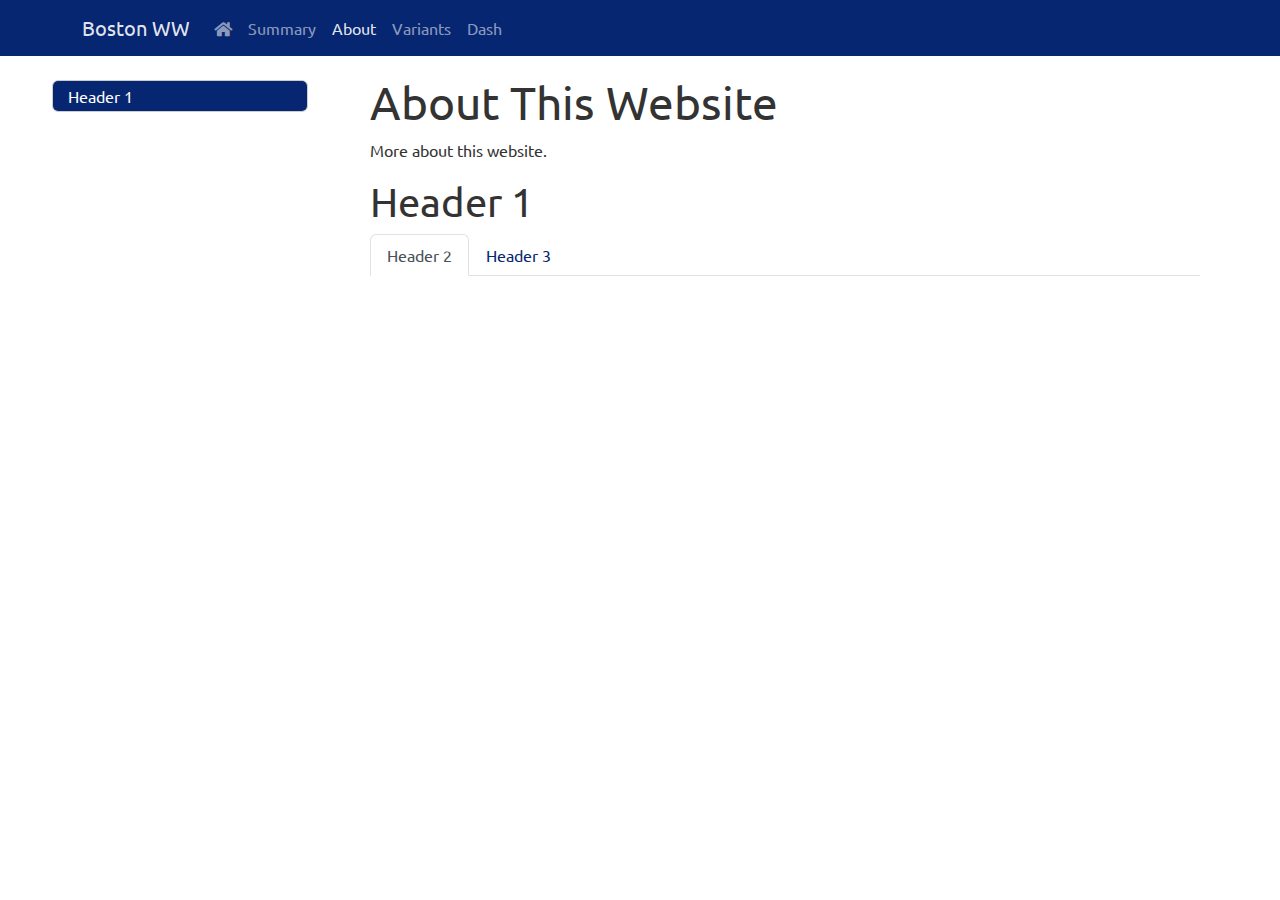
<file: docs/about.html>
<!DOCTYPE html>

<html>

<head>

<meta charset="utf-8" />
<meta name="generator" content="pandoc" />
<meta http-equiv="X-UA-Compatible" content="IE=EDGE" />




<title>About This Website</title>

<script src="site_libs/header-attrs-2.20/header-attrs.js"></script>
<script src="site_libs/jquery-3.6.0/jquery-3.6.0.min.js"></script>
<meta name="viewport" content="width=device-width, initial-scale=1, shrink-to-fit=no" />
<link href="site_libs/bootstrap-5.2.2/bootstrap.min.css" rel="stylesheet" />
<script src="site_libs/bootstrap-5.2.2/bootstrap.bundle.min.js"></script>
<script src="site_libs/bs3compat-0.4.2/transition.js"></script>
<script src="site_libs/bs3compat-0.4.2/tabs.js"></script>
<script src="site_libs/bs3compat-0.4.2/bs3compat.js"></script>
<script src="site_libs/jqueryui-1.11.4/jquery-ui.min.js"></script>
<link href="site_libs/tocify-1.9.1/jquery.tocify.css" rel="stylesheet" />
<script src="site_libs/tocify-1.9.1/jquery.tocify.js"></script>
<script src="site_libs/navigation-1.1/tabsets.js"></script>
<link href="site_libs/highlightjs-9.12.0/default.css" rel="stylesheet" />
<script src="site_libs/highlightjs-9.12.0/highlight.js"></script>
<link href="site_libs/font-awesome-5.1.0/css/all.css" rel="stylesheet" />
<link href="site_libs/font-awesome-5.1.0/css/v4-shims.css" rel="stylesheet" />

<style type="text/css">
  code{white-space: pre-wrap;}
  span.smallcaps{font-variant: small-caps;}
  span.underline{text-decoration: underline;}
  div.column{display: inline-block; vertical-align: top; width: 50%;}
  div.hanging-indent{margin-left: 1.5em; text-indent: -1.5em;}
  ul.task-list{list-style: none;}
    </style>

<style type="text/css">code{white-space: pre;}</style>
<script type="text/javascript">
if (window.hljs) {
  hljs.configure({languages: []});
  hljs.initHighlightingOnLoad();
  if (document.readyState && document.readyState === "complete") {
    window.setTimeout(function() { hljs.initHighlighting(); }, 0);
  }
}
</script>









<style type = "text/css">
.main-container {
  max-width: 940px;
  margin-left: auto;
  margin-right: auto;
}
img {
  max-width:100%;
}
.tabbed-pane {
  padding-top: 12px;
}
.html-widget {
  margin-bottom: 20px;
}
button.code-folding-btn:focus {
  outline: none;
}
summary {
  display: list-item;
}
details > summary > p:only-child {
  display: inline;
}
pre code {
  padding: 0;
}
</style>


<style type="text/css">
.dropdown-submenu {
  position: relative;
}
.dropdown-submenu>.dropdown-menu {
  top: 0;
  left: 100%;
  margin-top: -6px;
  margin-left: -1px;
  border-radius: 0 6px 6px 6px;
}
.dropdown-submenu:hover>.dropdown-menu {
  display: block;
}
.dropdown-submenu>a:after {
  display: block;
  content: " ";
  float: right;
  width: 0;
  height: 0;
  border-color: transparent;
  border-style: solid;
  border-width: 5px 0 5px 5px;
  border-left-color: #cccccc;
  margin-top: 5px;
  margin-right: -10px;
}
.dropdown-submenu:hover>a:after {
  border-left-color: #adb5bd;
}
.dropdown-submenu.pull-left {
  float: none;
}
.dropdown-submenu.pull-left>.dropdown-menu {
  left: -100%;
  margin-left: 10px;
  border-radius: 6px 0 6px 6px;
}
</style>

<script type="text/javascript">
// manage active state of menu based on current page
$(document).ready(function () {
  // active menu anchor
  href = window.location.pathname
  href = href.substr(href.lastIndexOf('/') + 1)
  if (href === "")
    href = "index.html";
  var menuAnchor = $('a[href="' + href + '"]');

  // mark the anchor link active (and if it's in a dropdown, also mark that active)
  var dropdown = menuAnchor.closest('li.dropdown');
  if (window.bootstrap) { // Bootstrap 4+
    menuAnchor.addClass('active');
    dropdown.find('> .dropdown-toggle').addClass('active');
  } else { // Bootstrap 3
    menuAnchor.parent().addClass('active');
    dropdown.addClass('active');
  }

  // Navbar adjustments
  var navHeight = $(".navbar").first().height() + 15;
  var style = document.createElement('style');
  var pt = "padding-top: " + navHeight + "px; ";
  var mt = "margin-top: -" + navHeight + "px; ";
  var css = "";
  // offset scroll position for anchor links (for fixed navbar)
  for (var i = 1; i <= 6; i++) {
    css += ".section h" + i + "{ " + pt + mt + "}\n";
  }
  style.innerHTML = "body {" + pt + "padding-bottom: 40px; }\n" + css;
  document.head.appendChild(style);
});
</script>

<!-- tabsets -->

<style type="text/css">
.tabset-dropdown > .nav-tabs {
  display: inline-table;
  max-height: 500px;
  min-height: 44px;
  overflow-y: auto;
  border: 1px solid #ddd;
  border-radius: 4px;
}

.tabset-dropdown > .nav-tabs > li.active:before, .tabset-dropdown > .nav-tabs.nav-tabs-open:before {
  content: "\e259";
  font-family: 'Glyphicons Halflings';
  display: inline-block;
  padding: 10px;
  border-right: 1px solid #ddd;
}

.tabset-dropdown > .nav-tabs.nav-tabs-open > li.active:before {
  content: "\e258";
  font-family: 'Glyphicons Halflings';
  border: none;
}

.tabset-dropdown > .nav-tabs > li.active {
  display: block;
}

.tabset-dropdown > .nav-tabs > li > a,
.tabset-dropdown > .nav-tabs > li > a:focus,
.tabset-dropdown > .nav-tabs > li > a:hover {
  border: none;
  display: inline-block;
  border-radius: 4px;
  background-color: transparent;
}

.tabset-dropdown > .nav-tabs.nav-tabs-open > li {
  display: block;
  float: none;
}

.tabset-dropdown > .nav-tabs > li {
  display: none;
}
</style>

<!-- code folding -->



<style type="text/css">

#TOC {
  margin: 25px 0px 20px 0px;
}
@media (max-width: 768px) {
#TOC {
  position: relative;
  width: 100%;
}
}

@media print {
.toc-content {
  /* see https://github.com/w3c/csswg-drafts/issues/4434 */
  float: right;
}
}

.toc-content {
  padding-left: 30px;
  padding-right: 40px;
}

div.main-container {
  max-width: 1200px;
}

div.tocify {
  width: 20%;
  max-width: 260px;
  max-height: 85%;
}

@media (min-width: 768px) and (max-width: 991px) {
  div.tocify {
    width: 25%;
  }
}

@media (max-width: 767px) {
  div.tocify {
    width: 100%;
    max-width: none;
  }
}

.tocify ul, .tocify li {
  line-height: 20px;
}

.tocify-subheader .tocify-item {
  font-size: 0.90em;
}

.tocify .list-group-item {
  border-radius: 0px;
}


</style>



</head>

<body>


<div class="container-fluid main-container">


<!-- setup 3col/9col grid for toc_float and main content  -->
<div class="row">
<div class="col-xs-12 col-sm-4 col-md-3">
<div id="TOC" class="tocify">
</div>
</div>

<div class="toc-content col-xs-12 col-sm-8 col-md-9">




<div class="navbar navbar-default  navbar-fixed-top" role="navigation">
  <div class="container">
    <div class="navbar-header">
      <button type="button" class="navbar-toggle collapsed" data-toggle="collapse" data-bs-toggle="collapse" data-target="#navbar" data-bs-target="#navbar">
        <span class="icon-bar"></span>
        <span class="icon-bar"></span>
        <span class="icon-bar"></span>
      </button>
      <a class="navbar-brand" href="index.html">Boston WW</a>
    </div>
    <div id="navbar" class="navbar-collapse collapse">
      <ul class="nav navbar-nav">
        <li>
  <a href="index.html">
    <span class="fa fa-home"></span>
     
  </a>
</li>
<li>
  <a href="summary.html">Summary</a>
</li>
<li>
  <a href="about.html">About</a>
</li>
<li>
  <a href="new_cars.html">Variants</a>
</li>
<li>
  <a href="flexdash.html">Dash</a>
</li>
      </ul>
      <ul class="nav navbar-nav navbar-right">
        
      </ul>
    </div><!--/.nav-collapse -->
  </div><!--/.container -->
</div><!--/.navbar -->

<div id="header">



<h1 class="title toc-ignore">About This Website</h1>

</div>


<p>More about this website.</p>
<div id="header-1" class="section level1 tabset">
<h1 class="tabset">Header 1</h1>
<div id="header-2" class="section level2">
<h2>Header 2</h2>
</div>
<div id="header-3" class="section level2">
<h2>Header 3</h2>
</div>
</div>



</div>
</div>

</div>

<script>

// add bootstrap table styles to pandoc tables
function bootstrapStylePandocTables() {
  $('tr.odd').parent('tbody').parent('table').addClass('table table-condensed');
}
$(document).ready(function () {
  bootstrapStylePandocTables();
});


</script>

<!-- tabsets -->

<script>
$(document).ready(function () {
  window.buildTabsets("TOC");
});

$(document).ready(function () {
  $('.tabset-dropdown > .nav-tabs > li').click(function () {
    $(this).parent().toggleClass('nav-tabs-open');
  });
});
</script>

<!-- code folding -->

<script>
$(document).ready(function ()  {

    // temporarily add toc-ignore selector to headers for the consistency with Pandoc
    $('.unlisted.unnumbered').addClass('toc-ignore')

    // move toc-ignore selectors from section div to header
    $('div.section.toc-ignore')
        .removeClass('toc-ignore')
        .children('h1,h2,h3,h4,h5').addClass('toc-ignore');

    // establish options
    var options = {
      selectors: "h1,h2,h3",
      theme: "bootstrap3",
      context: '.toc-content',
      hashGenerator: function (text) {
        return text.replace(/[.\\/?&!#<>]/g, '').replace(/\s/g, '_');
      },
      ignoreSelector: ".toc-ignore",
      scrollTo: 0
    };
    options.showAndHide = true;
    options.smoothScroll = false;

    // tocify
    var toc = $("#TOC").tocify(options).data("toc-tocify");
});
</script>

<!-- dynamically load mathjax for compatibility with self-contained -->
<script>
  (function () {
    var script = document.createElement("script");
    script.type = "text/javascript";
    script.src  = "https://mathjax.rstudio.com/latest/MathJax.js?config=TeX-AMS-MML_HTMLorMML";
    document.getElementsByTagName("head")[0].appendChild(script);
  })();
</script>

</body>
</html>
</file>
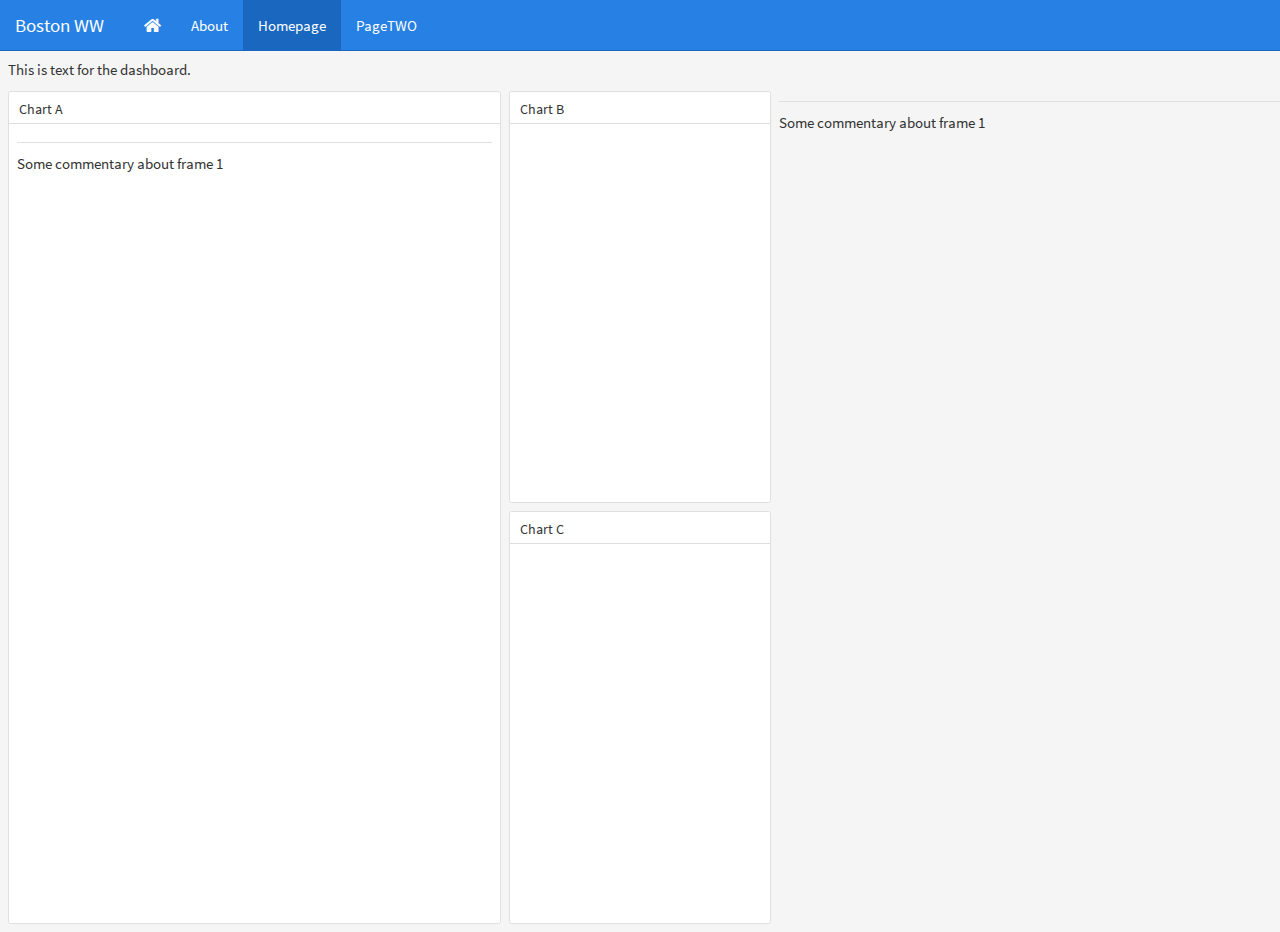
<file: docs/flexdash.html>
<!DOCTYPE html>
<html xmlns="http://www.w3.org/1999/xhtml">
<head>

<meta charset="utf-8">
<meta http-equiv="Content-Type" content="text/html; charset=utf-8" />
<meta name="generator" content="pandoc" />



<title>Boston WW</title>

<meta property="og:title" content="Boston WW" />

<meta name='viewport' content='width=device-width, initial-scale=1.0, maximum-scale=1.0, user-scalable=no' />

<link rel="icon" href="data:image/x-icon;" type="image/x-icon">


<script type="text/javascript">
window.FlexDashboardComponents = [];
</script>

<script id="flexdashboard-navbar" type="application/json">
[{"icon":"fa-home","href":"index.html","align":"left"},{"title":"About","href":"https://example.com/about","align":"left"}]
</script>
<script src="site_libs/header-attrs-2.20/header-attrs.js"></script>
<script src="site_libs/jquery-3.6.0/jquery-3.6.0.min.js"></script>
<meta name="viewport" content="width=device-width, initial-scale=1" />
<link href="site_libs/bootstrap-3.3.5/css/cosmo.min.css" rel="stylesheet" />
<script src="site_libs/bootstrap-3.3.5/js/bootstrap.min.js"></script>
<script src="site_libs/bootstrap-3.3.5/shim/html5shiv.min.js"></script>
<script src="site_libs/bootstrap-3.3.5/shim/respond.min.js"></script>
<style>h1 {font-size: 34px;}
       h1.title {font-size: 38px;}
       h2 {font-size: 30px;}
       h3 {font-size: 24px;}
       h4 {font-size: 18px;}
       h5 {font-size: 16px;}
       h6 {font-size: 12px;}
       code {color: inherit; background-color: rgba(0, 0, 0, 0.04);}
       pre:not([class]) { background-color: white }</style>
<script src="site_libs/stickytableheaders-0.1.19/jquery.stickytableheaders.min.js"></script>
<link href="site_libs/font-awesome-5.1.0/css/all.css" rel="stylesheet" />
<link href="site_libs/font-awesome-5.1.0/css/v4-shims.css" rel="stylesheet" />
<link href="site_libs/value-box-accent-static-0.6.0/theme-cosmo-value-box.css" rel="stylesheet" />
<link href="site_libs/flexdashboard-css-0.6.0/flexdashboard.min.css" rel="stylesheet" />
<link href="site_libs/flexdashboard-css-0.6.0/theme-cosmo.css" rel="stylesheet" />
<style type="text/css">
/*
  CSS for flexdashboard.js' use of Sly(). The sizing/position of this CSS needs to be
  applied _before_ flexdashboard.js initializes, which is why this CSS has been pulled
  out from flexdashboard.scss and inlined in the document's head.
*/

.storyboard-nav button {
  background: transparent;
  border: 0;
  opacity: .3;
  outline: none;
  padding: 0;
}

.storyboard-nav button:hover,
.storyboard-nav button:hover {
  opacity: .5;
}

.storyboard-nav button:disabled,
.storyboard-nav button:disabled {
  opacity: .1;
}

.storyboard-nav .sbnext,
.storyboard-nav .sbprev {
  float: left;
  width: 2%;
  height: 120px;
}

.storyboard-nav .sbprev {
  text-align: left;
  width: 2%;
}

.storyboard-nav .sbnext {
  float: right;
  text-align: right;
  margin-right: 8px;
}

.storyboard-nav .sbframelist {
  margin: 0 auto;
  width: 94%;
  height: 120px;
  overflow: hidden;
  text-shadow: none;
  margin-bottom: 8px;
}

.storyboard-nav .sbframelist ul {
  list-style: none;
  margin: 0;
  padding: 0;
  height: 100%;
}

.storyboard-nav .sbframelist ul li {
  float: left;
  width: 270px;
  height: 100%;
  padding: 10px 10px 10px 10px;
  margin-right: 8px;
  text-align: left;
  cursor: pointer;
}

.storyboard-nav .sbframelist ul li:last-child {
  margin-right: 0px;
}

.sbframe-commentary {
  width: 300px;
}

.sbframe-commentary ul {
  padding-left: 22px;
}

.sbframe.active {
  display: flex;
}

.sbframe:not(.active) {
  display: none;
}
@media only screen and (min-width: 768px) {
html, body {
  height: 100%;
}

#dashboard-container {
  height: 100%;
}
}
</style>



</head>

<body>

<div class="navbar navbar-inverse navbar-fixed-top" role="navigation">
<div class="container-fluid">
<div class="navbar-header">

<span class="navbar-logo">
  
</span>
<span class="navbar-brand">
  Boston WW
  <span class="navbar-author">
        </span>
</span>

<button id="navbar-button" type="button" class="navbar-toggle collapsed pull-right" data-toggle="collapse" data-bs-toggle="collapse" data-target="#navbar" data-bs-target="#navbar">
<span class="icon-bar"></span>
<span class="icon-bar"></span>
<span class="icon-bar"></span>
</button>

</div>
<div id="navbar" class="navbar-collapse collapse">
<ul class="nav navbar-nav navbar-left">
</ul>
<ul class="nav navbar-nav navbar-right">
</ul>
</div><!--/.nav-collapse-->
</div><!--/.container-->
</div><!--/.navbar-->

<img class="mobile-figure" data-mobile-figure-id=fig1 src="flexdash_files/figure-html/unnamed-chunk-4-1.mb.png" />
<script type="text/javascript">


var FlexDashboard = (function () {

  // initialize options
  var _options = {};

  var FlexDashboard = function() {

    // default options
    _options = $.extend(_options, {
      theme: "cosmo",
      fillPage: false,
      orientation: 'columns',
      storyboard: false,
      defaultFigWidth: 576,
      defaultFigHeight: 461,
      defaultFigWidthMobile: 360,
      defaultFigHeightMobile: 461,
      isMobile: false,
      isPortrait: false,
      resize_reload: true
    });
  };

  function init(options) {

    // extend default options
    $.extend(true, _options, options);

    // add ids to sections that don't have them (pandoc won't assign ids
    // to e.g. sections with titles consisting of only chinese characters)
    var nextId = 1;
    $('.level1:not([id]),.level2:not([id]),.level3:not([id])').each(function() {
      $(this).attr('id', 'dashboard-' + nextId++);
    });

    // find navbar items
    var navbarItems = $('#flexdashboard-navbar');
    if (navbarItems.length)
      navbarItems = JSON.parse(navbarItems.html());
    addNavbarItems(navbarItems);

    // find the main dashboard container
    var dashboardContainer = $('#dashboard-container');

    // resolve mobile classes
    resolveMobileClasses(dashboardContainer);

    // one time global initialization for components
    componentsInit(dashboardContainer);

    // look for a global sidebar
    var globalSidebar = dashboardContainer.find(".section.level1.sidebar");
    if (globalSidebar.length > 0) {

      // global layout for fullscreen displays
      if (!isMobilePhone()) {

         // hoist it up to the top level
         globalSidebar.insertBefore(dashboardContainer);

         // lay it out (set width/positions)
         layoutSidebar(globalSidebar, dashboardContainer);

      // tuck sidebar into first page for mobile phones
      } else {

        // convert it into a level3 section
        globalSidebar.removeClass('sidebar');
        globalSidebar.removeClass('level1');
        globalSidebar.addClass('level3');
        var h1 = globalSidebar.children('h1');
        var h3 = $('<h3></h3>');
        h3.append(h1.contents());
        h3.insertBefore(h1);
        h1.detach();

        // move it into the first page
        var page = dashboardContainer.find('.section.level1').first();
        if (page.length > 0)
          page.prepend(globalSidebar);
      }
    }

    // look for pages to layout
    var pages = $('div.section.level1');
    if (pages.length > 0) {

        // find the navbar and collapse on clicked
        var navbar = $('#navbar');
        navbar.on("click", "a[data-toggle!=dropdown]", null, function () {
           navbar.collapse('hide');
        });

        // envelop the dashboard container in a tab content div
        dashboardContainer.wrapInner('<div class="tab-content"></div>');

        pages.each(function(index) {

          // lay it out
          layoutDashboardPage($(this));

          // add it to the navbar
          addToNavbar($(this), index === 0);

        });

    } else {

      // remove the navbar and navbar button if we don't
      // have any navbuttons
      if (navbarItems.length === 0) {
        $('#navbar').remove();
        $('#navbar-button').remove();
      }

      // add the storyboard class if requested
      if (_options.storyboard)
        dashboardContainer.addClass('storyboard');

      // layout the entire page
      layoutDashboardPage(dashboardContainer);
    }

    // if we are in shiny we need to trigger a window resize event to
    // force correct layout of shiny-bound-output elements
    if (isShinyDoc())
      $(window).trigger('resize');

    // make main components visible
    $('.section.sidebar').css('visibility', 'visible');
    dashboardContainer.css('visibility', 'visible');

    // handle location hash
    handleLocationHash();

    // intialize prism highlighting
    initPrismHighlighting();

    // record mobile and orientation state then register a handler
    // to refresh if resize_reload is set to true and it changes
    _options.isMobile = isMobilePhone();
    _options.isPortrait = isPortrait();
    if (_options.resize_reload) {
      $(window).on('resize', function() {
        if (_options.isMobile !== isMobilePhone() ||
            _options.isPortrait !== isPortrait()) {
          window.location.reload();
        }
      });
    } else {
      // if in desktop mode and resizing to mobile, make sure the heights are 100%
      // This enforces what `fillpage.css` does for "wider" pages.
      // Since we are not reloading once the page becomes small, we need to force the height to 100%
      // This is a new situation introduced when `_options.resize_reload` is `false`
      if (! _options.isMobile) {
        // only add if `fillpage.css` was added in the first place
        if (_options.fillPage) {
          // fillpage.css
          $("html,body,#dashboard").css("height", "100%");
        }
      }
    }
    // trigger layoutcomplete event
    dashboardContainer.trigger('flexdashboard:layoutcomplete');
  }

  function resolveMobileClasses(dashboardContainer) {
     // add top level layout class
    dashboardContainer.addClass(isMobilePhone() ? 'mobile-layout' :
                                                  'desktop-layout');

    // look for .mobile sections and add .no-mobile to their peers
    var mobileSections = $('.section.mobile');
    mobileSections.each(function() {
       var id = $(this).attr('id');
       var nomobileId = id.replace(/-\d+$/, '');
       $('#' + nomobileId).addClass('no-mobile');
    });
  }

  function addNavbarItems(navbarItems) {

    var navbarLeft = $('ul.navbar-left');
    var navbarRight = $('ul.navbar-right');

    for (var i = 0; i<navbarItems.length; i++) {

      // get the item
      var item = navbarItems[i];

      // determine the container
      var container = null;
      if (item.align === "left")
        container = navbarLeft;
      else
        container = navbarRight;

      // navbar menu if we have multiple items
      if (item.items) {
        var menu = navbarMenu(null, item.icon, item.title, container);
        for (var j = 0; j<item.items.length; j++) {
          var subItem = item.items[j];
          var li = $('<li></li>');
          var a = navbarLink(subItem.icon, subItem.title, subItem.href, subItem.target);
          a.removeClass("nav-link").addClass("dropdown-item");
          li.append(a);
          menu.append(li);
        }
      } else {
        var li = $('<li class="nav-item"></li>');
        li.append(navbarLink(item.icon, item.title, item.href, item.target));
        container.append(li);
      }
    }
  }

  // create or get a reference to an existing dropdown menu
  function navbarMenu(id, icon, title, container) {
    var existingMenu = [];
    if (id)
      existingMenu = container.children('#' + id);
    if (existingMenu.length > 0) {
      return existingMenu.children('ul');
    } else {
      var li = $('<li class="nav-item"></li>');
      if (id)
        li.attr('id', id);
      li.addClass('dropdown');
      // auto add "Share" title on mobile if necessary
      if (!title && icon && (icon === "fa-share-alt") && isMobilePhone())
        title = "Share";
      if (title) {
        title = title + ' <span class="caret"></span>';
      }
      var a = navbarLink(icon, title, "#");
      a.addClass('dropdown-toggle');
      a.attr('data-toggle', 'dropdown');
      a.attr('data-bs-toggle', 'dropdown');
      a.attr('role', 'button');
      a.attr('aria-expanded', 'false');
      li.append(a);
      var ul = $('<ul class="dropdown-menu"></ul>');
      ul.attr('role', 'menu');
      li.append(ul);
      container.append(li);
      return ul;
    }
  }

  function addToNavbar(page, active) {

    // capture the id and data-icon attribute (if any)
    var id = page.attr('id');
    var icon = page.attr('data-icon');
    var navmenu = page.attr('data-navmenu');

    // get hidden state (transfer this to navbar)
    var hidden = page.hasClass('hidden');
    page.removeClass('hidden');

    // sanitize the id for use with bootstrap tabs
    id = id.replace(/[.\/?&!#<>]/g, '').replace(/\s/g, '_');
    page.attr('id', id);

    // get the wrapper
    var wrapper = page.closest('.dashboard-page-wrapper');

    // move the id to the wrapper
    page.removeAttr('id');
    wrapper.attr('id', id);

    // add the tab-pane class to the wrapper
    wrapper.addClass('tab-pane');
    if (active)
      wrapper.addClass('active');

    // get a reference to the h1, discover its inner contens, then detach it
    var h1 = wrapper.find('h1').first();
    var title = h1.contents();
    h1.detach();

    // create a navbar item
    var li = $('<li></li>');
    var a = navbarLink(icon, title, '#' + id);
    a.attr('data-toggle', 'tab');
    li.append(a);

    // add it to the navbar (or navbar menu if specified)
    var container = $('ul.navbar-left');
    if (navmenu) {
      var menuId = navmenu.replace(/\s+/g, '');
      var menu = navbarMenu(menuId, null, navmenu, container);
      li.find("> a").removeClass("nav-link").addClass("dropdown-item");
      menu.append(li);
    } else {
      li.addClass("nav-item")
      container.append(li);
    }

    // hide it if requested
    if (hidden)
      li.addClass('hidden');
  }

  function navbarLink(icon, title, href, target) {

    var a = $('<a class="nav-link"></a>');
    if (icon) {

      // get the name of the icon set and icon
      var dashPos = icon.indexOf("-");
      var iconSet = null;
      var iconSplit = icon.split(" ");
      if (iconSplit.length > 1) {
        iconSet = iconSplit[0];
        icon = iconSplit.slice(1).join(" ");
      } else {
        iconSet = icon.substring(0, dashPos);
      }
      var iconName = icon.substring(dashPos + 1);

      // create the icon
      var iconElement = $('<span class="' + iconSet + ' ' + icon + '"></span>');
      if (title)
        iconElement.css('margin-right', '7px');
      a.append(iconElement);
      // if href is null see if we can auto-generate based on icon (e.g. social)
      if (!href)
        maybeGenerateLinkFromIcon(iconName, a);
    }
    if (title)
      a.append(title);

    // add the href.
    if (href) {
      if (href === "source_embed") {
        a.attr('href', '#');
        a.attr('data-featherlight', "#flexdashboard-source-code");
        a.featherlight({
            beforeOpen: function(event){
              $('body').addClass('unselectable');
            },
            afterClose: function(event){
              $('body').removeClass('unselectable');
            }
        });
      } else {
        a.attr('href', href);
      }
    }

    // add the arget
    if (target)
      a.attr('target', target);

    return a;
  }

  // auto generate a link from an icon name (e.g. twitter) when possible
  function maybeGenerateLinkFromIcon(iconName, a) {

     var serviceLinks = {
      "twitter": "https://twitter.com/share?text=" + encodeURIComponent(document.title) + "&url="+encodeURIComponent(location.href),
      "facebook": "https://www.facebook.com/sharer/sharer.php?s=100&p[url]="+encodeURIComponent(location.href),
      "linkedin": "https://www.linkedin.com/shareArticle?mini=true&url="+encodeURIComponent(location.href) + "&title=" + encodeURIComponent(document.title),
      "pinterest": "https://pinterest.com/pin/create/link/?url="+encodeURIComponent(location.href) + "&description=" + encodeURIComponent(document.title)
    };

    var makeSocialLink = function(a, href) {
      a.attr('href', '#');
      a.on('click', function(e) {
        e.preventDefault();
        window.open(href);
      });
    };

    $.each(serviceLinks, function(key, value) {
      if (iconName.indexOf(key) !== -1)
        makeSocialLink(a, value);
    });
  }

  // layout a dashboard page
  function layoutDashboardPage(page) {

    // use a page wrapper so that free form content above the
    // dashboard appears at the top rather than the side (as it
    // would without the wrapper in a column orientation)
    var wrapper = $('<div class="dashboard-page-wrapper"></div>');
    page.wrap(wrapper);

    // if there are no level2 or level3 headers synthesize a level3
    // header to contain the (e.g. frame it, scroll container, etc.)
    var headers = page.find('h2,h3');
    if (headers.length === 0)
      page.wrapInner('<div class="section level3"></div>');

    // hoist up any content before level 2 or level 3 headers
    var children = page.children();
    children.each(function(index) {
      if ($(this).hasClass('level2') || $(this).hasClass('level3'))
        return false;
      $(this).insertBefore(page);
    });

    // determine orientation and fillPage behavior for distinct media
    var orientation, fillPage, storyboard;

    // media: mobile phone
    if (isMobilePhone()) {

      // if there is a sidebar we need to ensure it's content
      // is properly framed as an h3
      var sidebar = page.find('.section.sidebar');
      sidebar.removeClass('sidebar');
      sidebar.wrapInner('<div class="section level3"></div>');
      var h2 = sidebar.find('h2');
      var h3 = $('<h3></h3>');
      h3.append(h2.contents());
      h3.insertBefore(h2);
      h2.detach();

      // wipeout h2 elements then enclose them in a single h2
      var level2 = page.find('div.section.level2');
      level2.each(function() {
        level2.children('h2').remove();
        level2.children().unwrap();
      });
      page.wrapInner('<div class="section level2"></div>');

      // substitute mobile images
      if (isPortrait()) {
        var mobileFigures = $('img.mobile-figure');
        mobileFigures.each(function() {
          // get the src (might be base64 encoded)
          var src = $(this).attr('src');

          // find it's peer
          var id = $(this).attr('data-mobile-figure-id');
          var img = $('img[data-figure-id=' + id + "]");
          img.attr('src', src)
             .attr('width', _options.defaultFigWidthMobile)
             .attr('height', _options.defaultFigHeightMobile);
        });
      }

      // hoist storyboard commentary into it's own section
      if (page.hasClass('storyboard')) {
        var commentaryHR = page.find('div.section.level3 hr');
        commentaryHR.each(function() {
          var commentary = $(this).nextAll().detach();
          var commentarySection = $('<div class="section level3"></div>');
          commentarySection.append(commentary);
          commentarySection.insertAfter($(this).closest('div.section.level3'));
          $(this).remove();
        });
      }

      // force a non full screen layout by columns
      orientation = _options.orientation = 'columns';
      fillPage = _options.fillPage = false;
      storyboard = _options.storyboard = false;

    // media: desktop
    } else {

      // determine orientation
      orientation = page.attr('data-orientation');
      if (orientation !== 'rows' && orientation != 'columns')
        orientation = _options.orientation;

      // determine storyboard mode
      storyboard = page.hasClass('storyboard');

      // fillPage based on options (force for storyboard)
      fillPage = _options.fillPage || storyboard;

      // handle sidebar
      var sidebar = page.find('.section.level2.sidebar');
      if (sidebar.length > 0)
        layoutSidebar(sidebar, page);
    }

    // give it and it's parent divs height: 100% if we are in fillPage mode
    if (fillPage) {
      page.addClass('vertical-layout-fill');
      page.css('height', '100%');
      page.parents('div').css('height', '100%');
    } else {
      page.addClass('vertical-layout-scroll');
    }

    // perform the layout
    if (storyboard)
      layoutPageAsStoryboard(page);
    else if (orientation === 'rows')
      layoutPageByRows(page, fillPage);
    else if (orientation === 'columns')
      layoutPageByColumns(page, fillPage);
  }

  function layoutSidebar(sidebar, content) {

    // get it out of the header hierarchy
    sidebar = sidebar.first();
    if (sidebar.hasClass('level1')) {
      sidebar.removeClass('level1');
      sidebar.children('h1').remove();
    } else if (sidebar.hasClass('level2')) {
      sidebar.removeClass('level2');
      sidebar.children('h2').remove();
    }

    // determine width
    var sidebarWidth = isTablet() ? 220 : 250;
    var dataWidth = parseInt(sidebar.attr('data-width'));
    if (dataWidth)
      sidebarWidth = dataWidth;

    // set the width and shift the page right to accomodate the sidebar
    sidebar.css('width', sidebarWidth + 'px');
    content.css('padding-left', sidebarWidth + 'px');

    // wrap it's contents in a form
    sidebar.wrapInner($('<form></form>'));
  }

  function layoutPageAsStoryboard(page) {

    // create storyboard navigation
    var nav = $('<div class="storyboard-nav"></div>');

    // add navigation buttons
    var prev = $('<button class="sbprev"><i class="fa fa-angle-left"></i></button>');
    nav.append(prev);
    var next= $('<button class="sbnext"><i class="fa fa-angle-right"></i></button>');
    nav.append(next);

    // add navigation frame
    var frameList = $('<div class="sbframelist"></div>');
    nav.append(frameList);
    var ul = $('<ul></ul>');
    frameList.append(ul);

     // find all the level3 sections (those are the storyboard frames)
    var frames = page.find('div.section.level3');
    frames.each(function() {

      // mark it
      $(this).addClass('sbframe');

      // divide it into chart content and (optional) commentary
      $(this).addClass('dashboard-column-orientation');

      // stuff the chart into it's own div w/ flex
      $(this).wrapInner('<div class="sbframe-component"></div>');
      setFlex($(this), 1);
      var frame = $(this).children('.sbframe-component');

      // extract the title from the h3
      var li = $('<li></li>');
      var h3 = frame.children('h3');
      li.append(h3.contents());
      h3.detach();
      ul.append(li);

      // extract commentary
      var hr = frame.children('hr');
      if (hr.length) {
        var commentary = hr.nextAll().detach();
        hr.remove();
        var commentaryFrame = $('<div class="sbframe-commentary"></div>');
        commentaryFrame.addClass('flowing-content-shim');
        commentaryFrame.addClass('flowing-content-container');
        commentaryFrame.append(commentary);
        $(this).append(commentaryFrame);

        // look for a data-commentary-width attribute
        var commentaryWidth = $(this).attr('data-commentary-width');
        if (commentaryWidth)
          commentaryFrame.css('width', commentaryWidth + 'px');
      }

      // layout the chart (force flex)
      var result = layoutChart(frame, true);

      // ice the notes if there are none
      if (!result.notes)
        frame.find('.chart-notes').remove();

      // set flex on chart
      setFlex(frame, 1);
    });

    // create a div to hold all the frames
    var frameContent = $('<div class="sbframe-content"></div>');
    frameContent.addClass('dashboard-row-orientation');
    frameContent.append(frames.detach());

    // row orientation to stack nav and frame content
    page.addClass('dashboard-row-orientation');
    page.append(nav);
    page.append(frameContent);
    setFlex(frameContent, 1);

    // initialize sly
    var sly = new Sly(frameList, {
    		horizontal: true,
    		itemNav: 'basic',
    		smart: true,
    		activateOn: 'click',
    		startAt: 0,
    		scrollBy: 1,
    		activatePageOn: 'click',
    		speed: 200,
    		moveBy: 600,
    		dragHandle: true,
    		dynamicHandle: true,
    		clickBar: true,
    		keyboardNavBy: 'items',
    		next: next,
    		prev: prev
    	}).init();

    // make first frame active
    frames.removeClass('active');
    frames.first().addClass('active');

    // subscribe to frame changed events
    sly.on('active', function (eventName, itemIndex) {
      frames.removeClass('active');
      frames.eq(itemIndex).addClass('active')
                          .trigger('shown');
    });
  }

  function layoutPageByRows(page, fillPage) {

    // row orientation
    page.addClass('dashboard-row-orientation');

    // find all the level2 sections (those are the rows)
    var rows = page.find('div.section.level2');

    // if there are no level2 sections then treat the
    // entire page as if it's a level 2 section
    if (rows.length === 0) {
      page.wrapInner('<div class="section level2"></div>');
      rows = page.find('div.section.level2');
    }

    rows.each(function () {

      // flags
      var haveNotes = false;
      var haveFlexHeight = true;

      // remove the h2
      $(this).children('h2').remove();

      // check for a tabset
      var isTabset = $(this).hasClass('tabset');
      if (isTabset)
        layoutTabset($(this));

      // give it row layout semantics if it's not a tabset
      if (!isTabset)
        $(this).addClass('dashboard-row');

      // find all of the level 3 subheads
      var columns = $(this).find('div.section.level3');

      // determine figureSizes sizes
      var figureSizes = chartFigureSizes(columns);

      // fixup the columns
      columns.each(function(index) {

        // layout the chart (force flex if we are in a tabset)
        var result = layoutChart($(this), isTabset);

        // update flexHeight state
        if (!result.flex)
          haveFlexHeight = false;

        // update state
        if (result.notes)
          haveNotes = true;

        // set the column flex based on the figure width
        // (value boxes will just get the default figure width)
        var chartWidth = figureSizes[index].width;
        setFlex($(this), chartWidth + ' ' + chartWidth + ' 0px');

      });

      // remove empty chart note divs
      if (isTabset)
        $(this).find('.chart-notes').filter(function() {
            return $(this).html() === "&nbsp;";
        }).remove();
      if (!haveNotes)
        $(this).find('.chart-notes').remove();

       // make it a flexbox row
      if (haveFlexHeight)
        $(this).addClass('dashboard-row-flex');

      // now we can set the height on all the wrappers (based on maximum
      // figure height + room for title and notes, or data-height on the
      // container if specified). However, don't do this if there is
      // no flex on any of the constituent columns
      var flexHeight = null;
      var dataHeight = parseInt($(this).attr('data-height'));
      if (dataHeight)
        flexHeight = adjustedHeight(dataHeight, columns.first());
      else if (haveFlexHeight)
        flexHeight = maxChartHeight(figureSizes, columns);
      if (flexHeight) {
        if (fillPage)
          setFlex($(this), flexHeight + ' ' + flexHeight + ' 0px');
        else {
          $(this).css('height', flexHeight + 'px');
          setFlex($(this), '0 0 ' + flexHeight + 'px');
        }
      }

    });
  }

  function layoutPageByColumns(page, fillPage) {

    // column orientation
    page.addClass('dashboard-column-orientation');

    // find all the level2 sections (those are the columns)
    var columns = page.find('div.section.level2');

    // if there are no level2 sections then treat the
    // entire page as if it's a level 2 section
    if (columns.length === 0) {
      page.wrapInner('<div class="section level2"></div>');
      columns = page.find('div.section.level2');
    }

    // layout each column
    columns.each(function (index) {

      // remove the h2
      $(this).children('h2').remove();

      // make it a flexbox column
      $(this).addClass('dashboard-column');

      // check for a tabset
      var isTabset = $(this).hasClass('tabset');
      if (isTabset)
        layoutTabset($(this));

      // find all the h3 elements
      var rows = $(this).find('div.section.level3');

      // get the figure sizes for the rows
      var figureSizes = chartFigureSizes(rows);

      // column flex is the max row width (or data-width if specified)
      var flexWidth;
      var dataWidth = parseInt($(this).attr('data-width'));
      if (dataWidth)
        flexWidth = dataWidth;
      else
        flexWidth = maxChartWidth(figureSizes);
      setFlex($(this), flexWidth + ' ' + flexWidth + ' 0px');

      // layout each chart
      rows.each(function(index) {

        // perform the layout
        var result = layoutChart($(this), false);

        // ice the notes if there are none
        if (!result.notes)
          $(this).find('.chart-notes').remove();

        // set flex height based on figHeight, then adjust
        if (result.flex) {
          var chartHeight = figureSizes[index].height;
          chartHeight = adjustedHeight(chartHeight, $(this));
          if (fillPage)
            setFlex($(this), chartHeight + ' ' + chartHeight + ' 0px');
          else {
            $(this).css('height', chartHeight + 'px');
            setFlex($(this), chartHeight + ' ' + chartHeight + ' ' + chartHeight + 'px');
          }
        }
      });
    });
  }

  function chartFigureSizes(charts) {

    // sizes
    var figureSizes = new Array(charts.length);

    // check each chart
    charts.each(function(index) {

      // start with default
      figureSizes[index] = {
        width: _options.defaultFigWidth,
        height: _options.defaultFigHeight
      };

      // look for data-height or data-width then knit options
      var dataWidth = parseInt($(this).attr('data-width'));
      var dataHeight = parseInt($(this).attr('data-height'));
      var knitrOptions = $(this).find('.knitr-options:first');
      var knitrWidth, knitrHeight;
      if (knitrOptions) {
        knitrWidth = parseInt(knitrOptions.attr('data-fig-width'));
        knitrHeight =  parseInt(knitrOptions.attr('data-fig-height'));
      }

      // width
      if (dataWidth)
        figureSizes[index].width = dataWidth;
      else if (knitrWidth)
        figureSizes[index].width = knitrWidth;

      // height
      if (dataHeight)
        figureSizes[index].height = dataHeight;
      else if (knitrHeight)
        figureSizes[index].height = knitrHeight;
    });

    // return sizes
    return figureSizes;
  }

  function maxChartHeight(figureSizes, charts) {

    // first compute the maximum height
    var maxHeight = _options.defaultFigHeight;
    for (var i = 0; i<figureSizes.length; i++)
      if (figureSizes[i].height > maxHeight)
        maxHeight = figureSizes[i].height;

    // now add offests for chart title and chart notes
    if (charts.length)
      maxHeight = adjustedHeight(maxHeight, charts.first());

    return maxHeight;
  }

  function adjustedHeight(height, chart) {
    if (chart.length > 0) {
      var chartTitle = chart.find('.chart-title');
      if (chartTitle.length)
        height += chartTitle.first().outerHeight();
      var chartNotes = chart.find('.chart-notes');
      if (chartNotes.length)
        height += chartNotes.first().outerHeight();
    }
    return height;
  }

  function maxChartWidth(figureSizes) {
    var maxWidth = _options.defaultFigWidth;
    for (var i = 0; i<figureSizes.length; i++)
      if (figureSizes[i].width > maxWidth)
        maxWidth = figureSizes[i].width;
    return maxWidth;
  }

  // layout a chart
  function layoutChart(chart, forceFlex) {

    // state to return
    var result = {
      notes: false,
      flex: false
    };

    // extract the title
    var title = extractTitle(chart);

    // find components that apply to this container
    var components = componentsFind(chart);

    // if it's a custom component then call it and return
    var customComponents = componentsCustom(components);
    if (customComponents.length) {
      componentsLayout(customComponents, title, chart);
      result.notes = false;
      result.flex = forceFlex || componentsFlex(customComponents);
      return result;
    }

    // put all the content in a chart wrapper div
    chart.addClass('chart-wrapper');
    chart.wrapInner('<div class="chart-stage"></div>');
    var chartContent = chart.children('.chart-stage');

    // flex the content if appropriate
    result.flex = forceFlex || componentsFlex(components);
    if (result.flex) {
      // add flex classes
      chart.addClass('chart-wrapper-flex');
      chartContent.addClass('chart-stage-flex');

      // additional shim to break out of flexbox sizing
      chartContent.wrapInner('<div class="chart-shim"></div>');
      chartContent = chartContent.children('.chart-shim');
    }

    // set custom data-padding attribute
    var pad = chart.attr('data-padding');
    if (pad) {
      if (pad === "0")
        chart.addClass('no-padding');
      else {
        pad = pad + 'px';
        chartContent.css('left', pad)
                    .css('top', pad)
                    .css('right', pad)
                    .css('bottom', pad)
      }
    }

    // call compoents
    componentsLayout(components, title, chartContent);

    // also activate components on shiny output
    findShinyOutput(chartContent).on('shiny:value',
      function(event) {
        var element = $(event.target);
        setTimeout(function() {

          // see if we opted out of flex based on our output (for shiny
          // we can't tell what type of output we have until after the
          // value is bound)
          var components = componentsFind(element);
          var flex = forceFlex || componentsFlex(components);
          if (!flex) {
            chart.css('height', "");
            setFlex(chart, "");
            chart.removeClass('chart-wrapper-flex');
            chartContent.removeClass('chart-stage-flex');
            chartContent.children().unwrap();
          }

          // perform layout
          componentsLayout(components, title, element.parent());
        }, 10);
      });

    // add the title
    var chartTitle = $('<div class="chart-title"></div>');
    chartTitle.append(title);
    chart.prepend(chartTitle);

    // add the notes section
    var chartNotes = $('<div class="chart-notes"></div>');
    chartNotes.html('&nbsp;');
    chart.append(chartNotes);

    // attempt to extract notes if we have a component
    if (components.length)
      result.notes = extractChartNotes(chartContent, chartNotes);

    // return result
    return result;
  }

  // build a tabset from a section div with the .tabset class
  function layoutTabset(tabset) {

    // check for fade option
    var fade = tabset.hasClass("tabset-fade");
    var pills = tabset.hasClass("tabset-pills");
    var navClass = pills ? "nav-pills" : "nav-tabs";

    // determine the heading level of the tabset and tabs
    var match = tabset.attr('class').match(/level(\d) /);
    if (match === null)
      return;
    var tabsetLevel = Number(match[1]);
    var tabLevel = tabsetLevel + 1;

    // find all subheadings immediately below
    var tabs = tabset.find("div.section.level" + tabLevel);
    if (!tabs.length)
      return;

    // create tablist and tab-content elements
    var tabList = $('<ul class="nav ' + navClass + '" role="tablist"></ul>');
    $(tabs[0]).before(tabList);
    var tabContent = $('<div class="tab-content"></div>');
    $(tabs[0]).before(tabContent);

    // build the tabset
    var activeTab = 0;
    tabs.each(function(i) {

      // get the tab div
      var tab = $(tabs[i]);

      // get the id then sanitize it for use with bootstrap tabs
      var id = tab.attr('id');

      // see if this is marked as the active tab
      if (tab.hasClass('active'))
        activeTab = i;

      // sanitize the id for use with bootstrap tabs
      id = id.replace(/[.\/?&!#<>]/g, '').replace(/\s/g, '_');
      tab.attr('id', id);

      // get the heading element within it and grab it's text
      var heading = tab.find('h' + tabLevel + ':first');
      var headingDom = heading.contents();

      // build and append the tab list item
      var a = $('<a role="tab" data-toggle="tab" class="nav-link"></a>');
      a.append(headingDom);
      a.attr('href', '#' + id);
      a.attr('aria-controls', id);
      var li = $('<li role="presentation" class="nav-item"></li>');
      li.append(a);
      tabList.append(li);

      // set it's attributes
      tab.attr('role', 'tabpanel');
      tab.addClass('tab-pane');
      tab.addClass('tabbed-pane');
      tab.addClass('no-title');
      if (fade)
        tab.addClass('fade');

      // move it into the tab content div
      tab.detach().appendTo(tabContent);
    });

    // set active tab
    $(tabList.children()[activeTab]).tab("show");
    var active = $(tabContent.children('div.section')[activeTab]);
    active.addClass('active');
    if (fade)
      active.addClass('in');

    // add nav-tabs-custom
    tabset.addClass('nav-tabs-custom');

    // internal layout is dashboard-column with tab-content flexing
    tabset.addClass('dashboard-column');
    setFlex(tabContent, 1);
  }

  // one time global initialization for components
  function componentsInit(dashboardContainer) {
    for (var i=0; i<window.FlexDashboardComponents.length; i++) {
      var component = window.FlexDashboardComponents[i];
      if (component.init)
        component.init(dashboardContainer);
    }
  }

  // find components that apply within a container
  function componentsFind(container) {

    // look for components
    var components = [];
    for (var i=0; i<window.FlexDashboardComponents.length; i++) {
      var component = window.FlexDashboardComponents[i];
      if (component.find(container).length)
        components.push(component);
    }

    // if there were none then use a special flowing content component
    // that just adds a scrollbar in fillPage mode
    if (components.length == 0) {
      components.push({
        find: function(container) {
          return container;
        },

        flex: function(fillPage) {
          return fillPage;
        },

        layout: function(title, container, element, fillPage) {
          if (fillPage) {
            container.addClass('flowing-content-shim');
            container.addClass('flowing-content-container');
          }
        }
      });
    }

    return components;
  }

  // if there is a custom component then pick it out
  function componentsCustom(components) {
    var customComponent = [];
    for (var i=0; i<components.length; i++)
      if (components[i].type === "custom") {
        customComponent.push(components[i]);
        break;
      }
    return customComponent;
  }

  // query all components for flex
  function componentsFlex(components) {

    // no components at all means no flex
    if (components.length === 0)
      return false;

    // otherwise query components (assume true unless we see false)
    var isMobile = isMobilePhone();
    for (var i=0; i<components.length; i++)
      if (components[i].flex && !components[i].flex(_options.fillPage))
        return false;
    return true;
  }

  // layout all components
  function componentsLayout(components, title, container) {
    var isMobile = isMobilePhone();
    for (var i=0; i<components.length; i++) {
      var element = components[i].find(container);
      if (components[i].layout) {
        // call layout (don't call other components if it returns false)
        var result = components[i].layout(title, container, element, _options.fillPage);
        if (result === false)
          return;
      }
    }
  }

  // get a reference to the h3, discover it's inner html, and remove it
  function extractTitle(container) {
    var h3 = container.children('h3').first();
    var title = '';
    if (!container.hasClass('no-title'))
      title = h3.contents();
    h3.detach();
    return title;
  }

  // extract chart notes
  function extractChartNotes(chartContent, chartNotes) {
    // look for a terminating blockquote or image caption
    var blockquote = chartContent.children('blockquote:last-child');
    var caption = chartContent.children('div.image-container')
                              .children('p.caption');
    if (blockquote.length) {
      chartNotes.empty().append(blockquote.children('p:first-child').contents());
      blockquote.remove();
      return true;
    } else if (caption.length) {
      chartNotes.empty().append(caption.contents());
      caption.remove();
      return true;
    } else {
      return false;
    }
  }

  function findShinyOutput(chartContent) {
    return chartContent.find('.shiny-text-output, .shiny-html-output');
  }

  // safely detect rendering on a mobile phone
  function isMobilePhone() {
    try
    {
      return ! window.matchMedia("only screen and (min-width: 768px)").matches;
    }
    catch(e) {
      return false;
    }
  }

  function isFillPage() {
    return _options.fillPage;
  }

  // detect portrait mode
  function isPortrait() {
    return ($(window).width() < $(window).height());
  }

  // safely detect rendering on a tablet
  function isTablet() {
    try
    {
      return window.matchMedia("only screen and (min-width: 769px) and (max-width: 992px)").matches;
    }
    catch(e) {
      return false;
    }
  }

  // test whether this is a shiny doc
  function isShinyDoc() {
    return (typeof(window.Shiny) !== "undefined" && !!window.Shiny.outputBindings);
  }

  // set flex using vendor specific prefixes
  function setFlex(el, flex) {
    el.css('-webkit-box-flex', flex)
      .css('-webkit-flex', flex)
      .css('-ms-flex', flex)
      .css('flex', flex);
  }

  // support bookmarking of pages
  function handleLocationHash() {

    // restore tab/page from bookmark
    var hash = window.decodeURIComponent(window.location.hash);
    if (hash.length > 0)
      $('ul.nav a[href="' + hash + '"]').tab('show');
    FlexDashboardUtils.manageActiveNavbarMenu();

    // navigate to a tab when the history changes
    window.addEventListener("popstate", function(e) {
      var hash = window.decodeURIComponent(window.location.hash);
      var activeTab = $('ul.nav a[href="' + hash + '"]');
      if (activeTab.length) {
        activeTab.tab('show');
      } else {
        $('ul.nav a:first').tab('show');
      }
      FlexDashboardUtils.manageActiveNavbarMenu();
    });

    // add a hash to the URL when the user clicks on a tab/page
    $('.navbar-nav a[data-toggle="tab"]').on('click', function(e) {
      var baseUrl = FlexDashboardUtils.urlWithoutHash(window.location.href);
      var hash = FlexDashboardUtils.urlHash($(this).attr('href'));
      var href = baseUrl + hash;
      FlexDashboardUtils.setLocation(href);
    });

    // handle clicks of other links that should activate pages
    var navPages = $('ul.navbar-nav li a[data-toggle=tab]');
    navPages.each(function() {
      var href =  $(this).attr('href');
      var links = $('a[href="' + href + '"][data-toggle!=tab]');
      links.each(function() {
        $(this).on('click', function(e) {
          window.FlexDashboardUtils.showPage(href);
        });
      });
    });
  }

  // tweak Prism highlighting
  function initPrismHighlighting() {

    if (window.Prism) {
      Prism.languages.insertBefore('r', 'comment', {
        'heading': [
          {
            // title 1
        	  // =======

        	  // title 2
        	  // -------
        	  pattern: /\w+.*(?:\r?\n|\r)(?:====+|----+)/,
            alias: 'operator'
          },
          {
            // ### title 3
            pattern: /(^\s*)###[^#].+/m,
            lookbehind: true,
            alias: 'operator'
          }
        ]
      });

      // prism highlight
      Prism.highlightAll();
    }
  }

  FlexDashboard.prototype = {
    constructor: FlexDashboard,
    init: init,
    isMobilePhone: isMobilePhone,
    isFillPage: isFillPage
  };

  return FlexDashboard;

})();

// utils
window.FlexDashboardUtils = {
  resizableImage: function(img) {
    var src = img.attr('src');
    var url = 'url("' + src + '")';
    img.parent().css('background', url)
                .css('background-size', 'contain')
                .css('background-repeat', 'no-repeat')
                .css('background-position', 'center')
                .addClass('image-container');
  },
  setLocation: function(href) {
    if (history && history.pushState) {
      history.pushState(null, null, href);
    } else {
      window.location.replace(href);
    }
    setTimeout(function() {
        window.scrollTo(0, 0);
    }, 10);
    this.manageActiveNavbarMenu();
  },
  showPage: function(href) {
    $('ul.navbar-nav li a[href="' + href + '"]').tab('show');
    var baseUrl = this.urlWithoutHash(window.location.href);
    var loc = baseUrl + href;
    this.setLocation(loc);
  },
  showLinkedValue: function(href) {
    // check for a page link
    if ($('ul.navbar-nav li a[data-toggle=tab][href="' + href + '"]').length > 0)
      this.showPage(href);
    else
      window.open(href);
  },
  urlWithoutHash: function(url) {
    var hashLoc = url.indexOf('#');
    if (hashLoc != -1)
      return url.substring(0, hashLoc);
    else
      return url;
  },
  urlHash: function(url) {
    var hashLoc = url.indexOf('#');
    if (hashLoc != -1)
      return url.substring(hashLoc);
    else
      return "";
  },
  manageActiveNavbarMenu: function () {
    // remove active from currently active tabs
    $('.navbar ul.nav .active').removeClass('active');
    // find the active tab
    var activeTab = $('.dashboard-page-wrapper.tab-pane.active');
    if (activeTab.length > 0) {
      var tabId = activeTab.attr('id');
      if (tabId)
        $(".navbar ul.nav a[href='#" + tabId + "']").tab("show");
    }
  }
};

window.FlexDashboard = new FlexDashboard();

// empty content
window.FlexDashboardComponents.push({
  find: function(container) {
    if (container.find('p').length == 0)
      return container;
    else
      return $();
  }
})

// plot image
window.FlexDashboardComponents.push({

  find: function(container) {
    return container.children('p')
                    .children('img:only-child');
  },

  layout: function(title, container, element, fillPage) {
    FlexDashboardUtils.resizableImage(element);
  }
});

// plot image (figure style)
window.FlexDashboardComponents.push({

  find: function(container) {
    return container.children('div.figure').children('img');
  },

  layout: function(title, container, element, fillPage) {
    FlexDashboardUtils.resizableImage(element);
  }
});

// htmlwidget
window.FlexDashboardComponents.push({

  init: function(dashboardContainer) {
    // trigger "shown" after initial layout to force static htmlwidgets
    // in runtime: shiny to be resized after the dom has been transformed
    dashboardContainer.on('flexdashboard:layoutcomplete', function(event) {
      setTimeout(function() {
        dashboardContainer.trigger('shown');
      }, 200);
    });
  },

  find: function(container) {
    return container.children('div[id^="htmlwidget-"],div.html-widget');
  }
});

// gauge
window.FlexDashboardComponents.push({

  find: function(container) {
    return container.children('div.html-widget.gauge');
  },

  flex: function(fillPage) {
    return false;
  },

  layout: function(title, container, element, fillPage) {


  }

});

// shiny output
window.FlexDashboardComponents.push({
  find: function(container) {
    return container.children('div[class^="shiny-"]');
  }
});

// bootstrap table
window.FlexDashboardComponents.push({

  find: function(container) {
    var bsTable = container.find('table.table');
    if (bsTable.length !== 0)
      return bsTable;
    else
      return container.find('tr.header').parent('thead').parent('table');
  },

  flex: function(fillPage) {
    return fillPage;
  },

  layout: function(title, container, element, fillPage) {

    // alias variables
    var bsTable = element;

    // fixup xtable generated tables with a proper thead
    var headerRow = bsTable.find('tbody > tr:first-child > th').parent();
    if (headerRow.length > 0) {
      var thead = $('<thead></thead>');
      bsTable.prepend(thead);
      headerRow.detach().appendTo(thead);
    }

    // improve appearance
    container.addClass('bootstrap-table');

    // for fill page provide scrolling w/ sticky headers
    if (fillPage) {
      // force scrollbar on overflow
      container.addClass('flowing-content-shim');

      // stable table headers when scrolling
      bsTable.stickyTableHeaders({
        scrollableArea: container
      });
    }
  }
});

// embedded shiny app
window.FlexDashboardComponents.push({

  find: function(container) {
    return container.find('iframe.shiny-frame');
  },

  flex: function(fillPage) {
    return fillPage;
  },

  layout: function(title, container, element, fillPage) {
    if (fillPage) {
      element.attr('height', '100%');
    } else {
      // provide default height if necessary
      var height = element.get(0).style.height;
      if (!height)
        height = element.attr('height');
      if (!height)
        element.attr('height', 500);
    }
  }
});

// shiny fillRow or fillCol
window.FlexDashboardComponents.push({

  find: function(container) {
    return container.find('.flexfill-container');
  },

  flex: function(fillPage) {
    return fillPage;
  },

  layout: function(title, container, element, fillPage) {
    if (fillPage)
      element.css('height', '100%');
    else {
      // provide default height if necessary
      var height = element.get(0).style.height;
      if (height === "100%" || height === "auto" || height === "initial" ||
          height === "inherit" || !height) {
        element.css('height', 500);
      }
    }
  }
});

// valueBox
window.FlexDashboardComponents.push({

  type: "custom",

  find: function(container) {
    if (container.find('span.value-output, .shiny-valuebox-output').length)
      return container;
    else
      return $();
  },

  flex: function(fillPage) {
    return false;
  },

  layout: function(title, container, element, fillPage) {

    // alias variables
    var chartTitle = title;
    var valueBox = element;

    // add value-box class to container
    container.addClass('value-box');

    // value paragraph
    var value = $('<p class="value"></p>');

    // if we have shiny-text-output then just move it in
    var valueOutputSpan = [];
    var shinyOutput = valueBox.find('.shiny-valuebox-output').detach();
    if (shinyOutput.length) {
      valueBox.children().remove();
      shinyOutput.html("&mdash;");
      value.append(shinyOutput);
    } else {
      // extract the value (remove leading vector index)
      var chartValue = valueBox.text().trim();
      chartValue = chartValue.replace("[1] ", "");
      valueOutputSpan = valueBox.find('span.value-output').detach();
      valueBox.children().remove();
      value.text(chartValue);
    }

    // caption
    var caption = $('<p class="caption"></p>');
    caption.append(chartTitle);

    // build inner div for value box and add it
    var inner = $('<div class="inner"></div>');
    inner.append(value);
    inner.append(caption);
    valueBox.append(inner);

    // add icon if specified
    var icon = $('<div class="icon"><i></i></div>');
    valueBox.append(icon);
    function setIcon(chartIcon) {
      var iconLib = "";
      var iconSplit = chartIcon.split(" ");
      if (iconSplit.length > 1) {
        iconLib = iconSplit[0];
        chartIcon = iconSplit.slice(1).join(" ");
      } else {
        var components = chartIcon.split("-");
        if (components.length > 1)
          iconLib = components[0];
      }
      icon.children('i').attr('class', iconLib + ' ' + chartIcon);
    }
    var chartIcon = valueBox.attr('data-icon');
    if (chartIcon)
      setIcon(chartIcon);

    // handle data attributes in valueOutputSpan
    function handleValueOutput(valueOutput) {

      // caption
      var dataCaption = valueOutput.attr('data-caption');
      if (dataCaption)
        caption.html(dataCaption);

      // icon
      var dataIcon = valueOutput.attr('data-icon');
      if (dataIcon)
        setIcon(dataIcon);

      // If valueBox(color=) was an accent color, this attr should
      // be populated with the accent color and the relevant CSS comes
      // in through HTML dependencies
      var dataColorAccent = valueOutput.attr('data-color-accent');
      var valueBoxClasses = "value-box-" + (["primary", "info", "danger", "warning", "success"].join(" value-box-"));
      if (dataColorAccent) {
        valueBox.removeClass(valueBoxClasses);
        valueBox.addClass('value-box-' + dataColorAccent);
      }

      // If valueBox(color=) was a CSS color, these other data-color-*
      // attrs will be populated
      var dataColor = valueOutput.attr('data-color');
      if (dataColor) {
        valueBox.removeClass(valueBoxClasses);
        valueBox.css('background-color', dataColor);
      }
      var dataColorText = valueOutput.attr('data-color-text');
      if (dataColorText) {
        valueBox.find(".inner").css('color', dataColorText);
      }
      var dataColorIcon = valueOutput.attr('data-color-icon');
      if (dataColorIcon) {
        valueBox.find(".icon").css('color', dataColorIcon);
      }

      // url
      var dataHref = valueOutput.attr('data-href');
      if (dataHref) {
        valueBox.addClass('linked-value');
        valueBox.off('click.value-box');
        valueBox.on('click.value-box', function(e) {
          window.FlexDashboardUtils.showLinkedValue(dataHref);
        });
      }
    }

    // check for a valueOutputSpan
    if (valueOutputSpan.length > 0) {
      handleValueOutput(valueOutputSpan);
    }

    // if we have a shinyOutput then bind a listener to handle
    // new valueOutputSpan values
    shinyOutput.on('shiny:value',
      function(event) {
        var element = $(event.target);
        setTimeout(function() {
          var valueOutputSpan = element.find('span.value-output');
          if (valueOutputSpan.length > 0)
            handleValueOutput(valueOutputSpan);
        }, 10);
      }
    );
  }
});
</script>

<div id="dashboard-container">

<p>This is text for the dashboard.</p>
<div id="homepage" class="section level1">
<h1>Homepage</h1>
<div id="column" class="section level2" data-width="650">
<h2>Column</h2>
<div id="chart-a" class="section level3">
<h3>Chart A</h3>
<div class="knitr-options" data-fig-width="576" data-fig-height="460">

</div>
<hr />
<p>Some commentary about frame 1</p>
</div>
</div>
<div id="column-1" class="section level2" data-width="350">
<h2>Column</h2>
<div id="chart-b" class="section level3">
<h3>Chart B</h3>
<div class="knitr-options" data-fig-width="576" data-fig-height="460">

</div>
</div>
<div id="chart-c" class="section level3">
<h3>Chart C</h3>
<div class="knitr-options" data-fig-width="576" data-fig-height="460">

</div>
</div>
</div>
<div id="column2" class="section level2" data-width="650">
<h2>Column2</h2>
<hr />
<p>Some commentary about frame 1</p>
</div>
</div>
<div id="pagetwo" class="section level1">
<h1>PageTWO</h1>
<div id="title-1" class="section level2">
<h2>Title 1</h2>
<div id="chart-1" class="section level3">
<h3>Chart 1</h3>
<div class="knitr-options" data-fig-width="576" data-fig-height="460">

</div>
<p><img src="flexdash_files/figure-html/unnamed-chunk-4-1.png" width="576" data-figure-id=fig1 /></p>
</div>
<div id="chart-2" class="section level3">
<h3>Chart 2</h3>
</div>
</div>
<div id="title-2" class="section level2">
<h2>Title 2</h2>
</div>
</div>

</div>

<script>
$(document).ready(function() {
  // add bootstrap table styles to pandoc tables
  $('tr.header').parent('thead').parent('table').addClass('table table-condensed table-sm');

  // initialize mathjax
  var script = document.createElement("script");
  script.type = "text/javascript";
  script.src  = "https://mathjax.rstudio.com/latest/MathJax.js?config=TeX-AMS-MML_HTMLorMML";
  document.getElementsByTagName("head")[0].appendChild(script);

});
</script>

<script type="text/javascript">
$(document).ready(function () {
  FlexDashboard.init({
    fillPage: true,
    orientation: "columns",
    storyboard: false,
    defaultFigWidth: 576,
    defaultFigHeight: 460,
    defaultFigWidthMobile: 360,
    defaultFigHeightMobile: 460,
    resize_reload: true
  });
  var navbar = $(".navbar").first();
  var body = $("body").first();
  var sidebar = $(".section.sidebar").first();
  function addNavbarPadding() {
    var navHeight = navbar.outerHeight();
    body.css("padding-top", (navHeight + 8) + "px");
    sidebar.css("top", navHeight + "px");
    var resizeEvent = window.document.createEvent("UIEvents");
    resizeEvent.initUIEvent("resize", true, false, window, 0);
    window.dispatchEvent(resizeEvent);
  }
  if (!window.Shiny) setTimeout(addNavbarPadding, 100);
  $(document).on("shiny:idle", function() {
    setTimeout(addNavbarPadding, 50);
  });
});
</script>

</body>
</html>
</file>
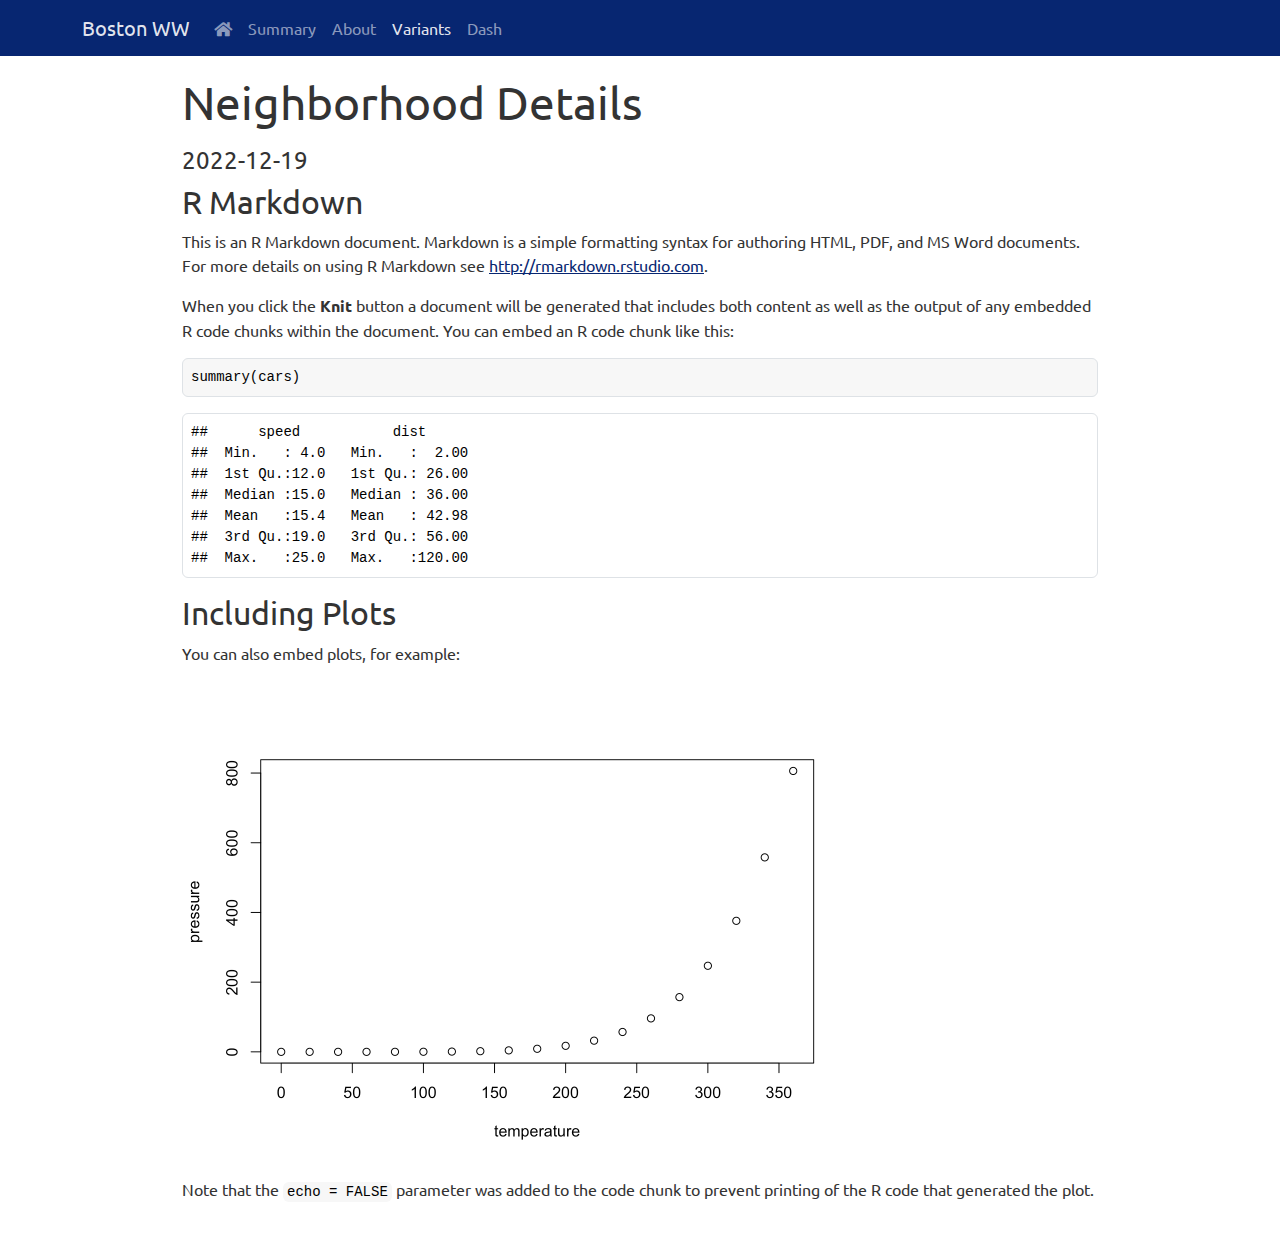
<file: docs/new_cars.html>
<!DOCTYPE html>

<html>

<head>

<meta charset="utf-8" />
<meta name="generator" content="pandoc" />
<meta http-equiv="X-UA-Compatible" content="IE=EDGE" />



<meta name="date" content="2022-12-19" />

<title>Neighborhood Details</title>

<script src="site_libs/header-attrs-2.20/header-attrs.js"></script>
<script src="site_libs/jquery-3.6.0/jquery-3.6.0.min.js"></script>
<meta name="viewport" content="width=device-width, initial-scale=1, shrink-to-fit=no" />
<link href="site_libs/bootstrap-5.2.2/bootstrap.min.css" rel="stylesheet" />
<script src="site_libs/bootstrap-5.2.2/bootstrap.bundle.min.js"></script>
<script src="site_libs/bs3compat-0.4.2/transition.js"></script>
<script src="site_libs/bs3compat-0.4.2/tabs.js"></script>
<script src="site_libs/bs3compat-0.4.2/bs3compat.js"></script>
<script src="site_libs/navigation-1.1/tabsets.js"></script>
<link href="site_libs/highlightjs-9.12.0/default.css" rel="stylesheet" />
<script src="site_libs/highlightjs-9.12.0/highlight.js"></script>
<link href="site_libs/font-awesome-5.1.0/css/all.css" rel="stylesheet" />
<link href="site_libs/font-awesome-5.1.0/css/v4-shims.css" rel="stylesheet" />

<style type="text/css">
  code{white-space: pre-wrap;}
  span.smallcaps{font-variant: small-caps;}
  span.underline{text-decoration: underline;}
  div.column{display: inline-block; vertical-align: top; width: 50%;}
  div.hanging-indent{margin-left: 1.5em; text-indent: -1.5em;}
  ul.task-list{list-style: none;}
    </style>

<style type="text/css">code{white-space: pre;}</style>
<script type="text/javascript">
if (window.hljs) {
  hljs.configure({languages: []});
  hljs.initHighlightingOnLoad();
  if (document.readyState && document.readyState === "complete") {
    window.setTimeout(function() { hljs.initHighlighting(); }, 0);
  }
}
</script>









<style type = "text/css">
.main-container {
  max-width: 940px;
  margin-left: auto;
  margin-right: auto;
}
img {
  max-width:100%;
}
.tabbed-pane {
  padding-top: 12px;
}
.html-widget {
  margin-bottom: 20px;
}
button.code-folding-btn:focus {
  outline: none;
}
summary {
  display: list-item;
}
details > summary > p:only-child {
  display: inline;
}
pre code {
  padding: 0;
}
</style>


<style type="text/css">
.dropdown-submenu {
  position: relative;
}
.dropdown-submenu>.dropdown-menu {
  top: 0;
  left: 100%;
  margin-top: -6px;
  margin-left: -1px;
  border-radius: 0 6px 6px 6px;
}
.dropdown-submenu:hover>.dropdown-menu {
  display: block;
}
.dropdown-submenu>a:after {
  display: block;
  content: " ";
  float: right;
  width: 0;
  height: 0;
  border-color: transparent;
  border-style: solid;
  border-width: 5px 0 5px 5px;
  border-left-color: #cccccc;
  margin-top: 5px;
  margin-right: -10px;
}
.dropdown-submenu:hover>a:after {
  border-left-color: #adb5bd;
}
.dropdown-submenu.pull-left {
  float: none;
}
.dropdown-submenu.pull-left>.dropdown-menu {
  left: -100%;
  margin-left: 10px;
  border-radius: 6px 0 6px 6px;
}
</style>

<script type="text/javascript">
// manage active state of menu based on current page
$(document).ready(function () {
  // active menu anchor
  href = window.location.pathname
  href = href.substr(href.lastIndexOf('/') + 1)
  if (href === "")
    href = "index.html";
  var menuAnchor = $('a[href="' + href + '"]');

  // mark the anchor link active (and if it's in a dropdown, also mark that active)
  var dropdown = menuAnchor.closest('li.dropdown');
  if (window.bootstrap) { // Bootstrap 4+
    menuAnchor.addClass('active');
    dropdown.find('> .dropdown-toggle').addClass('active');
  } else { // Bootstrap 3
    menuAnchor.parent().addClass('active');
    dropdown.addClass('active');
  }

  // Navbar adjustments
  var navHeight = $(".navbar").first().height() + 15;
  var style = document.createElement('style');
  var pt = "padding-top: " + navHeight + "px; ";
  var mt = "margin-top: -" + navHeight + "px; ";
  var css = "";
  // offset scroll position for anchor links (for fixed navbar)
  for (var i = 1; i <= 6; i++) {
    css += ".section h" + i + "{ " + pt + mt + "}\n";
  }
  style.innerHTML = "body {" + pt + "padding-bottom: 40px; }\n" + css;
  document.head.appendChild(style);
});
</script>

<!-- tabsets -->

<style type="text/css">
.tabset-dropdown > .nav-tabs {
  display: inline-table;
  max-height: 500px;
  min-height: 44px;
  overflow-y: auto;
  border: 1px solid #ddd;
  border-radius: 4px;
}

.tabset-dropdown > .nav-tabs > li.active:before, .tabset-dropdown > .nav-tabs.nav-tabs-open:before {
  content: "\e259";
  font-family: 'Glyphicons Halflings';
  display: inline-block;
  padding: 10px;
  border-right: 1px solid #ddd;
}

.tabset-dropdown > .nav-tabs.nav-tabs-open > li.active:before {
  content: "\e258";
  font-family: 'Glyphicons Halflings';
  border: none;
}

.tabset-dropdown > .nav-tabs > li.active {
  display: block;
}

.tabset-dropdown > .nav-tabs > li > a,
.tabset-dropdown > .nav-tabs > li > a:focus,
.tabset-dropdown > .nav-tabs > li > a:hover {
  border: none;
  display: inline-block;
  border-radius: 4px;
  background-color: transparent;
}

.tabset-dropdown > .nav-tabs.nav-tabs-open > li {
  display: block;
  float: none;
}

.tabset-dropdown > .nav-tabs > li {
  display: none;
}
</style>

<!-- code folding -->




</head>

<body>


<div class="container-fluid main-container">




<div class="navbar navbar-default  navbar-fixed-top" role="navigation">
  <div class="container">
    <div class="navbar-header">
      <button type="button" class="navbar-toggle collapsed" data-toggle="collapse" data-bs-toggle="collapse" data-target="#navbar" data-bs-target="#navbar">
        <span class="icon-bar"></span>
        <span class="icon-bar"></span>
        <span class="icon-bar"></span>
      </button>
      <a class="navbar-brand" href="index.html">Boston WW</a>
    </div>
    <div id="navbar" class="navbar-collapse collapse">
      <ul class="nav navbar-nav">
        <li>
  <a href="index.html">
    <span class="fa fa-home"></span>
     
  </a>
</li>
<li>
  <a href="summary.html">Summary</a>
</li>
<li>
  <a href="about.html">About</a>
</li>
<li>
  <a href="new_cars.html">Variants</a>
</li>
<li>
  <a href="flexdash.html">Dash</a>
</li>
      </ul>
      <ul class="nav navbar-nav navbar-right">
        
      </ul>
    </div><!--/.nav-collapse -->
  </div><!--/.container -->
</div><!--/.navbar -->

<div id="header">



<h1 class="title toc-ignore">Neighborhood Details</h1>
<h4 class="date">2022-12-19</h4>

</div>


<div id="r-markdown" class="section level2">
<h2>R Markdown</h2>
<p>This is an R Markdown document. Markdown is a simple formatting
syntax for authoring HTML, PDF, and MS Word documents. For more details
on using R Markdown see <a href="http://rmarkdown.rstudio.com"
class="uri">http://rmarkdown.rstudio.com</a>.</p>
<p>When you click the <strong>Knit</strong> button a document will be
generated that includes both content as well as the output of any
embedded R code chunks within the document. You can embed an R code
chunk like this:</p>
<pre class="r"><code>summary(cars)</code></pre>
<pre><code>##      speed           dist       
##  Min.   : 4.0   Min.   :  2.00  
##  1st Qu.:12.0   1st Qu.: 26.00  
##  Median :15.0   Median : 36.00  
##  Mean   :15.4   Mean   : 42.98  
##  3rd Qu.:19.0   3rd Qu.: 56.00  
##  Max.   :25.0   Max.   :120.00</code></pre>
</div>
<div id="including-plots" class="section level2">
<h2>Including Plots</h2>
<p>You can also embed plots, for example:</p>
<p><img src="new_cars_files/figure-html/pressure-1.png" width="672" /></p>
<p>Note that the <code>echo = FALSE</code> parameter was added to the
code chunk to prevent printing of the R code that generated the
plot.</p>
</div>




</div>

<script>

// add bootstrap table styles to pandoc tables
function bootstrapStylePandocTables() {
  $('tr.odd').parent('tbody').parent('table').addClass('table table-condensed');
}
$(document).ready(function () {
  bootstrapStylePandocTables();
});


</script>

<!-- tabsets -->

<script>
$(document).ready(function () {
  window.buildTabsets("TOC");
});

$(document).ready(function () {
  $('.tabset-dropdown > .nav-tabs > li').click(function () {
    $(this).parent().toggleClass('nav-tabs-open');
  });
});
</script>

<!-- code folding -->


<!-- dynamically load mathjax for compatibility with self-contained -->
<script>
  (function () {
    var script = document.createElement("script");
    script.type = "text/javascript";
    script.src  = "https://mathjax.rstudio.com/latest/MathJax.js?config=TeX-AMS-MML_HTMLorMML";
    document.getElementsByTagName("head")[0].appendChild(script);
  })();
</script>

</body>
</html>
</file>
<file: docs/site_libs/highlightjs-9.12.0/default.css>
.hljs-literal {
  color: #990073;
}

.hljs-number {
  color: #099;
}

.hljs-comment {
  color: #998;
  font-style: italic;
}

.hljs-keyword {
  color: #900;
  font-weight: bold;
}

.hljs-string {
  color: #d14;
}
</file>
<file: docs/site_libs/value-box-accent-static-0.6.0/theme-cosmo-value-box.css>
.value-box-primary, .bg-primary {
  background-color: rgba(39, 128, 227, 0.7);
}

.value-box-info, .bg-info {
  background-color: rgba(153, 84, 187, 0.7);
}

.value-box-success, .bg-success {
  background-color: rgba(63, 182, 24, 0.7);
}

.value-box-warning, .bg-warning {
  background-color: rgba(255, 117, 24, 0.7);
}

.value-box-danger, .bg-danger {
  background-color: rgba(255, 0, 57, 0.7);
}
</file>
<file: docs/site_libs/flexdashboard-css-0.6.0/theme-cosmo.css>
body {
  padding-top: 60px;
}

.section.sidebar {
  top: 51px;
  background-color: rgba(39, 128, 227, 0.1);
}

.value-box {
  color: #f9f9f9;
}

.storyboard-nav .sbframelist ul li.active {
  background-color: rgba(39, 128, 227, 0.7);
}

.nav-tabs-custom > .nav-tabs > li.active {
  border-top-color: rgba(39, 128, 227, 0.7);
}

.chart-title {
  font-weight: 500;
}

.nav-tabs-custom > .nav-tabs > li > a,
.nav-tabs-custom > .nav-tabs > li > a:active {
  font-weight: 500;
}
</file>
<file: docs/site_libs/font-awesome-5.1.0/css/all.css>
/*!
 * Font Awesome Free 5.1.0 by @fontawesome - https://fontawesome.com
 * License - https://fontawesome.com/license (Icons: CC BY 4.0, Fonts: SIL OFL 1.1, Code: MIT License)
 */
.fa,.fab,.fal,.far,.fas{-moz-osx-font-smoothing:grayscale;-webkit-font-smoothing:antialiased;display:inline-block;font-style:normal;font-variant:normal;text-rendering:auto;line-height:1}.fa-lg{font-size:1.33333em;line-height:.75em;vertical-align:-.0667em}.fa-xs{font-size:.75em}.fa-sm{font-size:.875em}.fa-1x{font-size:1em}.fa-2x{font-size:2em}.fa-3x{font-size:3em}.fa-4x{font-size:4em}.fa-5x{font-size:5em}.fa-6x{font-size:6em}.fa-7x{font-size:7em}.fa-8x{font-size:8em}.fa-9x{font-size:9em}.fa-10x{font-size:10em}.fa-fw{text-align:center;width:1.25em}.fa-ul{list-style-type:none;margin-left:2.5em;padding-left:0}.fa-ul>li{position:relative}.fa-li{left:-2em;position:absolute;text-align:center;width:2em;line-height:inherit}.fa-border{border:.08em solid #eee;border-radius:.1em;padding:.2em .25em .15em}.fa-pull-left{float:left}.fa-pull-right{float:right}.fa.fa-pull-left,.fab.fa-pull-left,.fal.fa-pull-left,.far.fa-pull-left,.fas.fa-pull-left{margin-right:.3em}.fa.fa-pull-right,.fab.fa-pull-right,.fal.fa-pull-right,.far.fa-pull-right,.fas.fa-pull-right{margin-left:.3em}.fa-spin{animation:a 2s infinite linear}.fa-pulse{animation:a 1s infinite steps(8)}@keyframes a{0%{transform:rotate(0deg)}to{transform:rotate(1turn)}}.fa-rotate-90{-ms-filter:"progid:DXImageTransform.Microsoft.BasicImage(rotation=1)";transform:rotate(90deg)}.fa-rotate-180{-ms-filter:"progid:DXImageTransform.Microsoft.BasicImage(rotation=2)";transform:rotate(180deg)}.fa-rotate-270{-ms-filter:"progid:DXImageTransform.Microsoft.BasicImage(rotation=3)";transform:rotate(270deg)}.fa-flip-horizontal{-ms-filter:"progid:DXImageTransform.Microsoft.BasicImage(rotation=0, mirror=1)";transform:scaleX(-1)}.fa-flip-vertical{transform:scaleY(-1)}.fa-flip-horizontal.fa-flip-vertical,.fa-flip-vertical{-ms-filter:"progid:DXImageTransform.Microsoft.BasicImage(rotation=2, mirror=1)"}.fa-flip-horizontal.fa-flip-vertical{transform:scale(-1)}:root .fa-flip-horizontal,:root .fa-flip-vertical,:root .fa-rotate-90,:root .fa-rotate-180,:root .fa-rotate-270{-webkit-filter:none;filter:none}.fa-stack{display:inline-block;height:2em;line-height:2em;position:relative;vertical-align:middle;width:2em}.fa-stack-1x,.fa-stack-2x{left:0;position:absolute;text-align:center;width:100%}.fa-stack-1x{line-height:inherit}.fa-stack-2x{font-size:2em}.fa-inverse{color:#fff}.fa-500px:before{content:"\f26e"}.fa-accessible-icon:before{content:"\f368"}.fa-accusoft:before{content:"\f369"}.fa-address-book:before{content:"\f2b9"}.fa-address-card:before{content:"\f2bb"}.fa-adjust:before{content:"\f042"}.fa-adn:before{content:"\f170"}.fa-adversal:before{content:"\f36a"}.fa-affiliatetheme:before{content:"\f36b"}.fa-algolia:before{content:"\f36c"}.fa-align-center:before{content:"\f037"}.fa-align-justify:before{content:"\f039"}.fa-align-left:before{content:"\f036"}.fa-align-right:before{content:"\f038"}.fa-allergies:before{content:"\f461"}.fa-amazon:before{content:"\f270"}.fa-amazon-pay:before{content:"\f42c"}.fa-ambulance:before{content:"\f0f9"}.fa-american-sign-language-interpreting:before{content:"\f2a3"}.fa-amilia:before{content:"\f36d"}.fa-anchor:before{content:"\f13d"}.fa-android:before{content:"\f17b"}.fa-angellist:before{content:"\f209"}.fa-angle-double-down:before{content:"\f103"}.fa-angle-double-left:before{content:"\f100"}.fa-angle-double-right:before{content:"\f101"}.fa-angle-double-up:before{content:"\f102"}.fa-angle-down:before{content:"\f107"}.fa-angle-left:before{content:"\f104"}.fa-angle-right:before{content:"\f105"}.fa-angle-up:before{content:"\f106"}.fa-angry:before{content:"\f556"}.fa-angrycreative:before{content:"\f36e"}.fa-angular:before{content:"\f420"}.fa-app-store:before{content:"\f36f"}.fa-app-store-ios:before{content:"\f370"}.fa-apper:before{content:"\f371"}.fa-apple:before{content:"\f179"}.fa-apple-pay:before{content:"\f415"}.fa-archive:before{content:"\f187"}.fa-archway:before{content:"\f557"}.fa-arrow-alt-circle-down:before{content:"\f358"}.fa-arrow-alt-circle-left:before{content:"\f359"}.fa-arrow-alt-circle-right:before{content:"\f35a"}.fa-arrow-alt-circle-up:before{content:"\f35b"}.fa-arrow-circle-down:before{content:"\f0ab"}.fa-arrow-circle-left:before{content:"\f0a8"}.fa-arrow-circle-right:before{content:"\f0a9"}.fa-arrow-circle-up:before{content:"\f0aa"}.fa-arrow-down:before{content:"\f063"}.fa-arrow-left:before{content:"\f060"}.fa-arrow-right:before{content:"\f061"}.fa-arrow-up:before{content:"\f062"}.fa-arrows-alt:before{content:"\f0b2"}.fa-arrows-alt-h:before{content:"\f337"}.fa-arrows-alt-v:before{content:"\f338"}.fa-assistive-listening-systems:before{content:"\f2a2"}.fa-asterisk:before{content:"\f069"}.fa-asymmetrik:before{content:"\f372"}.fa-at:before{content:"\f1fa"}.fa-atlas:before{content:"\f558"}.fa-audible:before{content:"\f373"}.fa-audio-description:before{content:"\f29e"}.fa-autoprefixer:before{content:"\f41c"}.fa-avianex:before{content:"\f374"}.fa-aviato:before{content:"\f421"}.fa-award:before{content:"\f559"}.fa-aws:before{content:"\f375"}.fa-backspace:before{content:"\f55a"}.fa-backward:before{content:"\f04a"}.fa-balance-scale:before{content:"\f24e"}.fa-ban:before{content:"\f05e"}.fa-band-aid:before{content:"\f462"}.fa-bandcamp:before{content:"\f2d5"}.fa-barcode:before{content:"\f02a"}.fa-bars:before{content:"\f0c9"}.fa-baseball-ball:before{content:"\f433"}.fa-basketball-ball:before{content:"\f434"}.fa-bath:before{content:"\f2cd"}.fa-battery-empty:before{content:"\f244"}.fa-battery-full:before{content:"\f240"}.fa-battery-half:before{content:"\f242"}.fa-battery-quarter:before{content:"\f243"}.fa-battery-three-quarters:before{content:"\f241"}.fa-bed:before{content:"\f236"}.fa-beer:before{content:"\f0fc"}.fa-behance:before{content:"\f1b4"}.fa-behance-square:before{content:"\f1b5"}.fa-bell:before{content:"\f0f3"}.fa-bell-slash:before{content:"\f1f6"}.fa-bezier-curve:before{content:"\f55b"}.fa-bicycle:before{content:"\f206"}.fa-bimobject:before{content:"\f378"}.fa-binoculars:before{content:"\f1e5"}.fa-birthday-cake:before{content:"\f1fd"}.fa-bitbucket:before{content:"\f171"}.fa-bitcoin:before{content:"\f379"}.fa-bity:before{content:"\f37a"}.fa-black-tie:before{content:"\f27e"}.fa-blackberry:before{content:"\f37b"}.fa-blender:before{content:"\f517"}.fa-blind:before{content:"\f29d"}.fa-blogger:before{content:"\f37c"}.fa-blogger-b:before{content:"\f37d"}.fa-bluetooth:before{content:"\f293"}.fa-bluetooth-b:before{content:"\f294"}.fa-bold:before{content:"\f032"}.fa-bolt:before{content:"\f0e7"}.fa-bomb:before{content:"\f1e2"}.fa-bong:before{content:"\f55c"}.fa-book:before{content:"\f02d"}.fa-book-open:before{content:"\f518"}.fa-bookmark:before{content:"\f02e"}.fa-bowling-ball:before{content:"\f436"}.fa-box:before{content:"\f466"}.fa-box-open:before{content:"\f49e"}.fa-boxes:before{content:"\f468"}.fa-braille:before{content:"\f2a1"}.fa-briefcase:before{content:"\f0b1"}.fa-briefcase-medical:before{content:"\f469"}.fa-broadcast-tower:before{content:"\f519"}.fa-broom:before{content:"\f51a"}.fa-brush:before{content:"\f55d"}.fa-btc:before{content:"\f15a"}.fa-bug:before{content:"\f188"}.fa-building:before{content:"\f1ad"}.fa-bullhorn:before{content:"\f0a1"}.fa-bullseye:before{content:"\f140"}.fa-burn:before{content:"\f46a"}.fa-buromobelexperte:before{content:"\f37f"}.fa-bus:before{content:"\f207"}.fa-bus-alt:before{content:"\f55e"}.fa-buysellads:before{content:"\f20d"}.fa-calculator:before{content:"\f1ec"}.fa-calendar:before{content:"\f133"}.fa-calendar-alt:before{content:"\f073"}.fa-calendar-check:before{content:"\f274"}.fa-calendar-minus:before{content:"\f272"}.fa-calendar-plus:before{content:"\f271"}.fa-calendar-times:before{content:"\f273"}.fa-camera:before{content:"\f030"}.fa-camera-retro:before{content:"\f083"}.fa-cannabis:before{content:"\f55f"}.fa-capsules:before{content:"\f46b"}.fa-car:before{content:"\f1b9"}.fa-caret-down:before{content:"\f0d7"}.fa-caret-left:before{content:"\f0d9"}.fa-caret-right:before{content:"\f0da"}.fa-caret-square-down:before{content:"\f150"}.fa-caret-square-left:before{content:"\f191"}.fa-caret-square-right:before{content:"\f152"}.fa-caret-square-up:before{content:"\f151"}.fa-caret-up:before{content:"\f0d8"}.fa-cart-arrow-down:before{content:"\f218"}.fa-cart-plus:before{content:"\f217"}.fa-cc-amazon-pay:before{content:"\f42d"}.fa-cc-amex:before{content:"\f1f3"}.fa-cc-apple-pay:before{content:"\f416"}.fa-cc-diners-club:before{content:"\f24c"}.fa-cc-discover:before{content:"\f1f2"}.fa-cc-jcb:before{content:"\f24b"}.fa-cc-mastercard:before{content:"\f1f1"}.fa-cc-paypal:before{content:"\f1f4"}.fa-cc-stripe:before{content:"\f1f5"}.fa-cc-visa:before{content:"\f1f0"}.fa-centercode:before{content:"\f380"}.fa-certificate:before{content:"\f0a3"}.fa-chalkboard:before{content:"\f51b"}.fa-chalkboard-teacher:before{content:"\f51c"}.fa-chart-area:before{content:"\f1fe"}.fa-chart-bar:before{content:"\f080"}.fa-chart-line:before{content:"\f201"}.fa-chart-pie:before{content:"\f200"}.fa-check:before{content:"\f00c"}.fa-check-circle:before{content:"\f058"}.fa-check-double:before{content:"\f560"}.fa-check-square:before{content:"\f14a"}.fa-chess:before{content:"\f439"}.fa-chess-bishop:before{content:"\f43a"}.fa-chess-board:before{content:"\f43c"}.fa-chess-king:before{content:"\f43f"}.fa-chess-knight:before{content:"\f441"}.fa-chess-pawn:before{content:"\f443"}.fa-chess-queen:before{content:"\f445"}.fa-chess-rook:before{content:"\f447"}.fa-chevron-circle-down:before{content:"\f13a"}.fa-chevron-circle-left:before{content:"\f137"}.fa-chevron-circle-right:before{content:"\f138"}.fa-chevron-circle-up:before{content:"\f139"}.fa-chevron-down:before{content:"\f078"}.fa-chevron-left:before{content:"\f053"}.fa-chevron-right:before{content:"\f054"}.fa-chevron-up:before{content:"\f077"}.fa-child:before{content:"\f1ae"}.fa-chrome:before{content:"\f268"}.fa-church:before{content:"\f51d"}.fa-circle:before{content:"\f111"}.fa-circle-notch:before{content:"\f1ce"}.fa-clipboard:before{content:"\f328"}.fa-clipboard-check:before{content:"\f46c"}.fa-clipboard-list:before{content:"\f46d"}.fa-clock:before{content:"\f017"}.fa-clone:before{content:"\f24d"}.fa-closed-captioning:before{content:"\f20a"}.fa-cloud:before{content:"\f0c2"}.fa-cloud-download-alt:before{content:"\f381"}.fa-cloud-upload-alt:before{content:"\f382"}.fa-cloudscale:before{content:"\f383"}.fa-cloudsmith:before{content:"\f384"}.fa-cloudversify:before{content:"\f385"}.fa-cocktail:before{content:"\f561"}.fa-code:before{content:"\f121"}.fa-code-branch:before{content:"\f126"}.fa-codepen:before{content:"\f1cb"}.fa-codiepie:before{content:"\f284"}.fa-coffee:before{content:"\f0f4"}.fa-cog:before{content:"\f013"}.fa-cogs:before{content:"\f085"}.fa-coins:before{content:"\f51e"}.fa-columns:before{content:"\f0db"}.fa-comment:before{content:"\f075"}.fa-comment-alt:before{content:"\f27a"}.fa-comment-dots:before{content:"\f4ad"}.fa-comment-slash:before{content:"\f4b3"}.fa-comments:before{content:"\f086"}.fa-compact-disc:before{content:"\f51f"}.fa-compass:before{content:"\f14e"}.fa-compress:before{content:"\f066"}.fa-concierge-bell:before{content:"\f562"}.fa-connectdevelop:before{content:"\f20e"}.fa-contao:before{content:"\f26d"}.fa-cookie:before{content:"\f563"}.fa-cookie-bite:before{content:"\f564"}.fa-copy:before{content:"\f0c5"}.fa-copyright:before{content:"\f1f9"}.fa-couch:before{content:"\f4b8"}.fa-cpanel:before{content:"\f388"}.fa-creative-commons:before{content:"\f25e"}.fa-creative-commons-by:before{content:"\f4e7"}.fa-creative-commons-nc:before{content:"\f4e8"}.fa-creative-commons-nc-eu:before{content:"\f4e9"}.fa-creative-commons-nc-jp:before{content:"\f4ea"}.fa-creative-commons-nd:before{content:"\f4eb"}.fa-creative-commons-pd:before{content:"\f4ec"}.fa-creative-commons-pd-alt:before{content:"\f4ed"}.fa-creative-commons-remix:before{content:"\f4ee"}.fa-creative-commons-sa:before{content:"\f4ef"}.fa-creative-commons-sampling:before{content:"\f4f0"}.fa-creative-commons-sampling-plus:before{content:"\f4f1"}.fa-creative-commons-share:before{content:"\f4f2"}.fa-credit-card:before{content:"\f09d"}.fa-crop:before{content:"\f125"}.fa-crop-alt:before{content:"\f565"}.fa-crosshairs:before{content:"\f05b"}.fa-crow:before{content:"\f520"}.fa-crown:before{content:"\f521"}.fa-css3:before{content:"\f13c"}.fa-css3-alt:before{content:"\f38b"}.fa-cube:before{content:"\f1b2"}.fa-cubes:before{content:"\f1b3"}.fa-cut:before{content:"\f0c4"}.fa-cuttlefish:before{content:"\f38c"}.fa-d-and-d:before{content:"\f38d"}.fa-dashcube:before{content:"\f210"}.fa-database:before{content:"\f1c0"}.fa-deaf:before{content:"\f2a4"}.fa-delicious:before{content:"\f1a5"}.fa-deploydog:before{content:"\f38e"}.fa-deskpro:before{content:"\f38f"}.fa-desktop:before{content:"\f108"}.fa-deviantart:before{content:"\f1bd"}.fa-diagnoses:before{content:"\f470"}.fa-dice:before{content:"\f522"}.fa-dice-five:before{content:"\f523"}.fa-dice-four:before{content:"\f524"}.fa-dice-one:before{content:"\f525"}.fa-dice-six:before{content:"\f526"}.fa-dice-three:before{content:"\f527"}.fa-dice-two:before{content:"\f528"}.fa-digg:before{content:"\f1a6"}.fa-digital-ocean:before{content:"\f391"}.fa-digital-tachograph:before{content:"\f566"}.fa-discord:before{content:"\f392"}.fa-discourse:before{content:"\f393"}.fa-divide:before{content:"\f529"}.fa-dizzy:before{content:"\f567"}.fa-dna:before{content:"\f471"}.fa-dochub:before{content:"\f394"}.fa-docker:before{content:"\f395"}.fa-dollar-sign:before{content:"\f155"}.fa-dolly:before{content:"\f472"}.fa-dolly-flatbed:before{content:"\f474"}.fa-donate:before{content:"\f4b9"}.fa-door-closed:before{content:"\f52a"}.fa-door-open:before{content:"\f52b"}.fa-dot-circle:before{content:"\f192"}.fa-dove:before{content:"\f4ba"}.fa-download:before{content:"\f019"}.fa-draft2digital:before{content:"\f396"}.fa-drafting-compass:before{content:"\f568"}.fa-dribbble:before{content:"\f17d"}.fa-dribbble-square:before{content:"\f397"}.fa-dropbox:before{content:"\f16b"}.fa-drum:before{content:"\f569"}.fa-drum-steelpan:before{content:"\f56a"}.fa-drupal:before{content:"\f1a9"}.fa-dumbbell:before{content:"\f44b"}.fa-dyalog:before{content:"\f399"}.fa-earlybirds:before{content:"\f39a"}.fa-ebay:before{content:"\f4f4"}.fa-edge:before{content:"\f282"}.fa-edit:before{content:"\f044"}.fa-eject:before{content:"\f052"}.fa-elementor:before{content:"\f430"}.fa-ellipsis-h:before{content:"\f141"}.fa-ellipsis-v:before{content:"\f142"}.fa-ember:before{content:"\f423"}.fa-empire:before{content:"\f1d1"}.fa-envelope:before{content:"\f0e0"}.fa-envelope-open:before{content:"\f2b6"}.fa-envelope-square:before{content:"\f199"}.fa-envira:before{content:"\f299"}.fa-equals:before{content:"\f52c"}.fa-eraser:before{content:"\f12d"}.fa-erlang:before{content:"\f39d"}.fa-ethereum:before{content:"\f42e"}.fa-etsy:before{content:"\f2d7"}.fa-euro-sign:before{content:"\f153"}.fa-exchange-alt:before{content:"\f362"}.fa-exclamation:before{content:"\f12a"}.fa-exclamation-circle:before{content:"\f06a"}.fa-exclamation-triangle:before{content:"\f071"}.fa-expand:before{content:"\f065"}.fa-expand-arrows-alt:before{content:"\f31e"}.fa-expeditedssl:before{content:"\f23e"}.fa-external-link-alt:before{content:"\f35d"}.fa-external-link-square-alt:before{content:"\f360"}.fa-eye:before{content:"\f06e"}.fa-eye-dropper:before{content:"\f1fb"}.fa-eye-slash:before{content:"\f070"}.fa-facebook:before{content:"\f09a"}.fa-facebook-f:before{content:"\f39e"}.fa-facebook-messenger:before{content:"\f39f"}.fa-facebook-square:before{content:"\f082"}.fa-fast-backward:before{content:"\f049"}.fa-fast-forward:before{content:"\f050"}.fa-fax:before{content:"\f1ac"}.fa-feather:before{content:"\f52d"}.fa-feather-alt:before{content:"\f56b"}.fa-female:before{content:"\f182"}.fa-fighter-jet:before{content:"\f0fb"}.fa-file:before{content:"\f15b"}.fa-file-alt:before{content:"\f15c"}.fa-file-archive:before{content:"\f1c6"}.fa-file-audio:before{content:"\f1c7"}.fa-file-code:before{content:"\f1c9"}.fa-file-contract:before{content:"\f56c"}.fa-file-download:before{content:"\f56d"}.fa-file-excel:before{content:"\f1c3"}.fa-file-export:before{content:"\f56e"}.fa-file-image:before{content:"\f1c5"}.fa-file-import:before{content:"\f56f"}.fa-file-invoice:before{content:"\f570"}.fa-file-invoice-dollar:before{content:"\f571"}.fa-file-medical:before{content:"\f477"}.fa-file-medical-alt:before{content:"\f478"}.fa-file-pdf:before{content:"\f1c1"}.fa-file-powerpoint:before{content:"\f1c4"}.fa-file-prescription:before{content:"\f572"}.fa-file-signature:before{content:"\f573"}.fa-file-upload:before{content:"\f574"}.fa-file-video:before{content:"\f1c8"}.fa-file-word:before{content:"\f1c2"}.fa-fill:before{content:"\f575"}.fa-fill-drip:before{content:"\f576"}.fa-film:before{content:"\f008"}.fa-filter:before{content:"\f0b0"}.fa-fingerprint:before{content:"\f577"}.fa-fire:before{content:"\f06d"}.fa-fire-extinguisher:before{content:"\f134"}.fa-firefox:before{content:"\f269"}.fa-first-aid:before{content:"\f479"}.fa-first-order:before{content:"\f2b0"}.fa-first-order-alt:before{content:"\f50a"}.fa-firstdraft:before{content:"\f3a1"}.fa-fish:before{content:"\f578"}.fa-flag:before{content:"\f024"}.fa-flag-checkered:before{content:"\f11e"}.fa-flask:before{content:"\f0c3"}.fa-flickr:before{content:"\f16e"}.fa-flipboard:before{content:"\f44d"}.fa-flushed:before{content:"\f579"}.fa-fly:before{content:"\f417"}.fa-folder:before{content:"\f07b"}.fa-folder-open:before{content:"\f07c"}.fa-font:before{content:"\f031"}.fa-font-awesome:before{content:"\f2b4"}.fa-font-awesome-alt:before{content:"\f35c"}.fa-font-awesome-flag:before{content:"\f425"}.fa-font-awesome-logo-full:before{content:"\f4e6"}.fa-fonticons:before{content:"\f280"}.fa-fonticons-fi:before{content:"\f3a2"}.fa-football-ball:before{content:"\f44e"}.fa-fort-awesome:before{content:"\f286"}.fa-fort-awesome-alt:before{content:"\f3a3"}.fa-forumbee:before{content:"\f211"}.fa-forward:before{content:"\f04e"}.fa-foursquare:before{content:"\f180"}.fa-free-code-camp:before{content:"\f2c5"}.fa-freebsd:before{content:"\f3a4"}.fa-frog:before{content:"\f52e"}.fa-frown:before{content:"\f119"}.fa-frown-open:before{content:"\f57a"}.fa-fulcrum:before{content:"\f50b"}.fa-futbol:before{content:"\f1e3"}.fa-galactic-republic:before{content:"\f50c"}.fa-galactic-senate:before{content:"\f50d"}.fa-gamepad:before{content:"\f11b"}.fa-gas-pump:before{content:"\f52f"}.fa-gavel:before{content:"\f0e3"}.fa-gem:before{content:"\f3a5"}.fa-genderless:before{content:"\f22d"}.fa-get-pocket:before{content:"\f265"}.fa-gg:before{content:"\f260"}.fa-gg-circle:before{content:"\f261"}.fa-gift:before{content:"\f06b"}.fa-git:before{content:"\f1d3"}.fa-git-square:before{content:"\f1d2"}.fa-github:before{content:"\f09b"}.fa-github-alt:before{content:"\f113"}.fa-github-square:before{content:"\f092"}.fa-gitkraken:before{content:"\f3a6"}.fa-gitlab:before{content:"\f296"}.fa-gitter:before{content:"\f426"}.fa-glass-martini:before{content:"\f000"}.fa-glass-martini-alt:before{content:"\f57b"}.fa-glasses:before{content:"\f530"}.fa-glide:before{content:"\f2a5"}.fa-glide-g:before{content:"\f2a6"}.fa-globe:before{content:"\f0ac"}.fa-globe-africa:before{content:"\f57c"}.fa-globe-americas:before{content:"\f57d"}.fa-globe-asia:before{content:"\f57e"}.fa-gofore:before{content:"\f3a7"}.fa-golf-ball:before{content:"\f450"}.fa-goodreads:before{content:"\f3a8"}.fa-goodreads-g:before{content:"\f3a9"}.fa-google:before{content:"\f1a0"}.fa-google-drive:before{content:"\f3aa"}.fa-google-play:before{content:"\f3ab"}.fa-google-plus:before{content:"\f2b3"}.fa-google-plus-g:before{content:"\f0d5"}.fa-google-plus-square:before{content:"\f0d4"}.fa-google-wallet:before{content:"\f1ee"}.fa-graduation-cap:before{content:"\f19d"}.fa-gratipay:before{content:"\f184"}.fa-grav:before{content:"\f2d6"}.fa-greater-than:before{content:"\f531"}.fa-greater-than-equal:before{content:"\f532"}.fa-grimace:before{content:"\f57f"}.fa-grin:before{content:"\f580"}.fa-grin-alt:before{content:"\f581"}.fa-grin-beam:before{content:"\f582"}.fa-grin-beam-sweat:before{content:"\f583"}.fa-grin-hearts:before{content:"\f584"}.fa-grin-squint:before{content:"\f585"}.fa-grin-squint-tears:before{content:"\f586"}.fa-grin-stars:before{content:"\f587"}.fa-grin-tears:before{content:"\f588"}.fa-grin-tongue:before{content:"\f589"}.fa-grin-tongue-squint:before{content:"\f58a"}.fa-grin-tongue-wink:before{content:"\f58b"}.fa-grin-wink:before{content:"\f58c"}.fa-grip-horizontal:before{content:"\f58d"}.fa-grip-vertical:before{content:"\f58e"}.fa-gripfire:before{content:"\f3ac"}.fa-grunt:before{content:"\f3ad"}.fa-gulp:before{content:"\f3ae"}.fa-h-square:before{content:"\f0fd"}.fa-hacker-news:before{content:"\f1d4"}.fa-hacker-news-square:before{content:"\f3af"}.fa-hand-holding:before{content:"\f4bd"}.fa-hand-holding-heart:before{content:"\f4be"}.fa-hand-holding-usd:before{content:"\f4c0"}.fa-hand-lizard:before{content:"\f258"}.fa-hand-paper:before{content:"\f256"}.fa-hand-peace:before{content:"\f25b"}.fa-hand-point-down:before{content:"\f0a7"}.fa-hand-point-left:before{content:"\f0a5"}.fa-hand-point-right:before{content:"\f0a4"}.fa-hand-point-up:before{content:"\f0a6"}.fa-hand-pointer:before{content:"\f25a"}.fa-hand-rock:before{content:"\f255"}.fa-hand-scissors:before{content:"\f257"}.fa-hand-spock:before{content:"\f259"}.fa-hands:before{content:"\f4c2"}.fa-hands-helping:before{content:"\f4c4"}.fa-handshake:before{content:"\f2b5"}.fa-hashtag:before{content:"\f292"}.fa-hdd:before{content:"\f0a0"}.fa-heading:before{content:"\f1dc"}.fa-headphones:before{content:"\f025"}.fa-headphones-alt:before{content:"\f58f"}.fa-headset:before{content:"\f590"}.fa-heart:before{content:"\f004"}.fa-heartbeat:before{content:"\f21e"}.fa-helicopter:before{content:"\f533"}.fa-highlighter:before{content:"\f591"}.fa-hips:before{content:"\f452"}.fa-hire-a-helper:before{content:"\f3b0"}.fa-history:before{content:"\f1da"}.fa-hockey-puck:before{content:"\f453"}.fa-home:before{content:"\f015"}.fa-hooli:before{content:"\f427"}.fa-hornbill:before{content:"\f592"}.fa-hospital:before{content:"\f0f8"}.fa-hospital-alt:before{content:"\f47d"}.fa-hospital-symbol:before{content:"\f47e"}.fa-hot-tub:before{content:"\f593"}.fa-hotel:before{content:"\f594"}.fa-hotjar:before{content:"\f3b1"}.fa-hourglass:before{content:"\f254"}.fa-hourglass-end:before{content:"\f253"}.fa-hourglass-half:before{content:"\f252"}.fa-hourglass-start:before{content:"\f251"}.fa-houzz:before{content:"\f27c"}.fa-html5:before{content:"\f13b"}.fa-hubspot:before{content:"\f3b2"}.fa-i-cursor:before{content:"\f246"}.fa-id-badge:before{content:"\f2c1"}.fa-id-card:before{content:"\f2c2"}.fa-id-card-alt:before{content:"\f47f"}.fa-image:before{content:"\f03e"}.fa-images:before{content:"\f302"}.fa-imdb:before{content:"\f2d8"}.fa-inbox:before{content:"\f01c"}.fa-indent:before{content:"\f03c"}.fa-industry:before{content:"\f275"}.fa-infinity:before{content:"\f534"}.fa-info:before{content:"\f129"}.fa-info-circle:before{content:"\f05a"}.fa-instagram:before{content:"\f16d"}.fa-internet-explorer:before{content:"\f26b"}.fa-ioxhost:before{content:"\f208"}.fa-italic:before{content:"\f033"}.fa-itunes:before{content:"\f3b4"}.fa-itunes-note:before{content:"\f3b5"}.fa-java:before{content:"\f4e4"}.fa-jedi-order:before{content:"\f50e"}.fa-jenkins:before{content:"\f3b6"}.fa-joget:before{content:"\f3b7"}.fa-joint:before{content:"\f595"}.fa-joomla:before{content:"\f1aa"}.fa-js:before{content:"\f3b8"}.fa-js-square:before{content:"\f3b9"}.fa-jsfiddle:before{content:"\f1cc"}.fa-key:before{content:"\f084"}.fa-keybase:before{content:"\f4f5"}.fa-keyboard:before{content:"\f11c"}.fa-keycdn:before{content:"\f3ba"}.fa-kickstarter:before{content:"\f3bb"}.fa-kickstarter-k:before{content:"\f3bc"}.fa-kiss:before{content:"\f596"}.fa-kiss-beam:before{content:"\f597"}.fa-kiss-wink-heart:before{content:"\f598"}.fa-kiwi-bird:before{content:"\f535"}.fa-korvue:before{content:"\f42f"}.fa-language:before{content:"\f1ab"}.fa-laptop:before{content:"\f109"}.fa-laravel:before{content:"\f3bd"}.fa-lastfm:before{content:"\f202"}.fa-lastfm-square:before{content:"\f203"}.fa-laugh:before{content:"\f599"}.fa-laugh-beam:before{content:"\f59a"}.fa-laugh-squint:before{content:"\f59b"}.fa-laugh-wink:before{content:"\f59c"}.fa-leaf:before{content:"\f06c"}.fa-leanpub:before{content:"\f212"}.fa-lemon:before{content:"\f094"}.fa-less:before{content:"\f41d"}.fa-less-than:before{content:"\f536"}.fa-less-than-equal:before{content:"\f537"}.fa-level-down-alt:before{content:"\f3be"}.fa-level-up-alt:before{content:"\f3bf"}.fa-life-ring:before{content:"\f1cd"}.fa-lightbulb:before{content:"\f0eb"}.fa-line:before{content:"\f3c0"}.fa-link:before{content:"\f0c1"}.fa-linkedin:before{content:"\f08c"}.fa-linkedin-in:before{content:"\f0e1"}.fa-linode:before{content:"\f2b8"}.fa-linux:before{content:"\f17c"}.fa-lira-sign:before{content:"\f195"}.fa-list:before{content:"\f03a"}.fa-list-alt:before{content:"\f022"}.fa-list-ol:before{content:"\f0cb"}.fa-list-ul:before{content:"\f0ca"}.fa-location-arrow:before{content:"\f124"}.fa-lock:before{content:"\f023"}.fa-lock-open:before{content:"\f3c1"}.fa-long-arrow-alt-down:before{content:"\f309"}.fa-long-arrow-alt-left:before{content:"\f30a"}.fa-long-arrow-alt-right:before{content:"\f30b"}.fa-long-arrow-alt-up:before{content:"\f30c"}.fa-low-vision:before{content:"\f2a8"}.fa-luggage-cart:before{content:"\f59d"}.fa-lyft:before{content:"\f3c3"}.fa-magento:before{content:"\f3c4"}.fa-magic:before{content:"\f0d0"}.fa-magnet:before{content:"\f076"}.fa-mailchimp:before{content:"\f59e"}.fa-male:before{content:"\f183"}.fa-mandalorian:before{content:"\f50f"}.fa-map:before{content:"\f279"}.fa-map-marked:before{content:"\f59f"}.fa-map-marked-alt:before{content:"\f5a0"}.fa-map-marker:before{content:"\f041"}.fa-map-marker-alt:before{content:"\f3c5"}.fa-map-pin:before{content:"\f276"}.fa-map-signs:before{content:"\f277"}.fa-marker:before{content:"\f5a1"}.fa-mars:before{content:"\f222"}.fa-mars-double:before{content:"\f227"}.fa-mars-stroke:before{content:"\f229"}.fa-mars-stroke-h:before{content:"\f22b"}.fa-mars-stroke-v:before{content:"\f22a"}.fa-mastodon:before{content:"\f4f6"}.fa-maxcdn:before{content:"\f136"}.fa-medal:before{content:"\f5a2"}.fa-medapps:before{content:"\f3c6"}.fa-medium:before{content:"\f23a"}.fa-medium-m:before{content:"\f3c7"}.fa-medkit:before{content:"\f0fa"}.fa-medrt:before{content:"\f3c8"}.fa-meetup:before{content:"\f2e0"}.fa-megaport:before{content:"\f5a3"}.fa-meh:before{content:"\f11a"}.fa-meh-blank:before{content:"\f5a4"}.fa-meh-rolling-eyes:before{content:"\f5a5"}.fa-memory:before{content:"\f538"}.fa-mercury:before{content:"\f223"}.fa-microchip:before{content:"\f2db"}.fa-microphone:before{content:"\f130"}.fa-microphone-alt:before{content:"\f3c9"}.fa-microphone-alt-slash:before{content:"\f539"}.fa-microphone-slash:before{content:"\f131"}.fa-microsoft:before{content:"\f3ca"}.fa-minus:before{content:"\f068"}.fa-minus-circle:before{content:"\f056"}.fa-minus-square:before{content:"\f146"}.fa-mix:before{content:"\f3cb"}.fa-mixcloud:before{content:"\f289"}.fa-mizuni:before{content:"\f3cc"}.fa-mobile:before{content:"\f10b"}.fa-mobile-alt:before{content:"\f3cd"}.fa-modx:before{content:"\f285"}.fa-monero:before{content:"\f3d0"}.fa-money-bill:before{content:"\f0d6"}.fa-money-bill-alt:before{content:"\f3d1"}.fa-money-bill-wave:before{content:"\f53a"}.fa-money-bill-wave-alt:before{content:"\f53b"}.fa-money-check:before{content:"\f53c"}.fa-money-check-alt:before{content:"\f53d"}.fa-monument:before{content:"\f5a6"}.fa-moon:before{content:"\f186"}.fa-mortar-pestle:before{content:"\f5a7"}.fa-motorcycle:before{content:"\f21c"}.fa-mouse-pointer:before{content:"\f245"}.fa-music:before{content:"\f001"}.fa-napster:before{content:"\f3d2"}.fa-neuter:before{content:"\f22c"}.fa-newspaper:before{content:"\f1ea"}.fa-nimblr:before{content:"\f5a8"}.fa-nintendo-switch:before{content:"\f418"}.fa-node:before{content:"\f419"}.fa-node-js:before{content:"\f3d3"}.fa-not-equal:before{content:"\f53e"}.fa-notes-medical:before{content:"\f481"}.fa-npm:before{content:"\f3d4"}.fa-ns8:before{content:"\f3d5"}.fa-nutritionix:before{content:"\f3d6"}.fa-object-group:before{content:"\f247"}.fa-object-ungroup:before{content:"\f248"}.fa-odnoklassniki:before{content:"\f263"}.fa-odnoklassniki-square:before{content:"\f264"}.fa-old-republic:before{content:"\f510"}.fa-opencart:before{content:"\f23d"}.fa-openid:before{content:"\f19b"}.fa-opera:before{content:"\f26a"}.fa-optin-monster:before{content:"\f23c"}.fa-osi:before{content:"\f41a"}.fa-outdent:before{content:"\f03b"}.fa-page4:before{content:"\f3d7"}.fa-pagelines:before{content:"\f18c"}.fa-paint-brush:before{content:"\f1fc"}.fa-paint-roller:before{content:"\f5aa"}.fa-palette:before{content:"\f53f"}.fa-palfed:before{content:"\f3d8"}.fa-pallet:before{content:"\f482"}.fa-paper-plane:before{content:"\f1d8"}.fa-paperclip:before{content:"\f0c6"}.fa-parachute-box:before{content:"\f4cd"}.fa-paragraph:before{content:"\f1dd"}.fa-parking:before{content:"\f540"}.fa-passport:before{content:"\f5ab"}.fa-paste:before{content:"\f0ea"}.fa-patreon:before{content:"\f3d9"}.fa-pause:before{content:"\f04c"}.fa-pause-circle:before{content:"\f28b"}.fa-paw:before{content:"\f1b0"}.fa-paypal:before{content:"\f1ed"}.fa-pen:before{content:"\f304"}.fa-pen-alt:before{content:"\f305"}.fa-pen-fancy:before{content:"\f5ac"}.fa-pen-nib:before{content:"\f5ad"}.fa-pen-square:before{content:"\f14b"}.fa-pencil-alt:before{content:"\f303"}.fa-pencil-ruler:before{content:"\f5ae"}.fa-people-carry:before{content:"\f4ce"}.fa-percent:before{content:"\f295"}.fa-percentage:before{content:"\f541"}.fa-periscope:before{content:"\f3da"}.fa-phabricator:before{content:"\f3db"}.fa-phoenix-framework:before{content:"\f3dc"}.fa-phoenix-squadron:before{content:"\f511"}.fa-phone:before{content:"\f095"}.fa-phone-slash:before{content:"\f3dd"}.fa-phone-square:before{content:"\f098"}.fa-phone-volume:before{content:"\f2a0"}.fa-php:before{content:"\f457"}.fa-pied-piper:before{content:"\f2ae"}.fa-pied-piper-alt:before{content:"\f1a8"}.fa-pied-piper-hat:before{content:"\f4e5"}.fa-pied-piper-pp:before{content:"\f1a7"}.fa-piggy-bank:before{content:"\f4d3"}.fa-pills:before{content:"\f484"}.fa-pinterest:before{content:"\f0d2"}.fa-pinterest-p:before{content:"\f231"}.fa-pinterest-square:before{content:"\f0d3"}.fa-plane:before{content:"\f072"}.fa-plane-arrival:before{content:"\f5af"}.fa-plane-departure:before{content:"\f5b0"}.fa-play:before{content:"\f04b"}.fa-play-circle:before{content:"\f144"}.fa-playstation:before{content:"\f3df"}.fa-plug:before{content:"\f1e6"}.fa-plus:before{content:"\f067"}.fa-plus-circle:before{content:"\f055"}.fa-plus-square:before{content:"\f0fe"}.fa-podcast:before{content:"\f2ce"}.fa-poo:before{content:"\f2fe"}.fa-portrait:before{content:"\f3e0"}.fa-pound-sign:before{content:"\f154"}.fa-power-off:before{content:"\f011"}.fa-prescription:before{content:"\f5b1"}.fa-prescription-bottle:before{content:"\f485"}.fa-prescription-bottle-alt:before{content:"\f486"}.fa-print:before{content:"\f02f"}.fa-procedures:before{content:"\f487"}.fa-product-hunt:before{content:"\f288"}.fa-project-diagram:before{content:"\f542"}.fa-pushed:before{content:"\f3e1"}.fa-puzzle-piece:before{content:"\f12e"}.fa-python:before{content:"\f3e2"}.fa-qq:before{content:"\f1d6"}.fa-qrcode:before{content:"\f029"}.fa-question:before{content:"\f128"}.fa-question-circle:before{content:"\f059"}.fa-quidditch:before{content:"\f458"}.fa-quinscape:before{content:"\f459"}.fa-quora:before{content:"\f2c4"}.fa-quote-left:before{content:"\f10d"}.fa-quote-right:before{content:"\f10e"}.fa-r-project:before{content:"\f4f7"}.fa-random:before{content:"\f074"}.fa-ravelry:before{content:"\f2d9"}.fa-react:before{content:"\f41b"}.fa-readme:before{content:"\f4d5"}.fa-rebel:before{content:"\f1d0"}.fa-receipt:before{content:"\f543"}.fa-recycle:before{content:"\f1b8"}.fa-red-river:before{content:"\f3e3"}.fa-reddit:before{content:"\f1a1"}.fa-reddit-alien:before{content:"\f281"}.fa-reddit-square:before{content:"\f1a2"}.fa-redo:before{content:"\f01e"}.fa-redo-alt:before{content:"\f2f9"}.fa-registered:before{content:"\f25d"}.fa-rendact:before{content:"\f3e4"}.fa-renren:before{content:"\f18b"}.fa-reply:before{content:"\f3e5"}.fa-reply-all:before{content:"\f122"}.fa-replyd:before{content:"\f3e6"}.fa-researchgate:before{content:"\f4f8"}.fa-resolving:before{content:"\f3e7"}.fa-retweet:before{content:"\f079"}.fa-ribbon:before{content:"\f4d6"}.fa-road:before{content:"\f018"}.fa-robot:before{content:"\f544"}.fa-rocket:before{content:"\f135"}.fa-rocketchat:before{content:"\f3e8"}.fa-rockrms:before{content:"\f3e9"}.fa-rss:before{content:"\f09e"}.fa-rss-square:before{content:"\f143"}.fa-ruble-sign:before{content:"\f158"}.fa-ruler:before{content:"\f545"}.fa-ruler-combined:before{content:"\f546"}.fa-ruler-horizontal:before{content:"\f547"}.fa-ruler-vertical:before{content:"\f548"}.fa-rupee-sign:before{content:"\f156"}.fa-sad-cry:before{content:"\f5b3"}.fa-sad-tear:before{content:"\f5b4"}.fa-safari:before{content:"\f267"}.fa-sass:before{content:"\f41e"}.fa-save:before{content:"\f0c7"}.fa-schlix:before{content:"\f3ea"}.fa-school:before{content:"\f549"}.fa-screwdriver:before{content:"\f54a"}.fa-scribd:before{content:"\f28a"}.fa-search:before{content:"\f002"}.fa-search-minus:before{content:"\f010"}.fa-search-plus:before{content:"\f00e"}.fa-searchengin:before{content:"\f3eb"}.fa-seedling:before{content:"\f4d8"}.fa-sellcast:before{content:"\f2da"}.fa-sellsy:before{content:"\f213"}.fa-server:before{content:"\f233"}.fa-servicestack:before{content:"\f3ec"}.fa-share:before{content:"\f064"}.fa-share-alt:before{content:"\f1e0"}.fa-share-alt-square:before{content:"\f1e1"}.fa-share-square:before{content:"\f14d"}.fa-shekel-sign:before{content:"\f20b"}.fa-shield-alt:before{content:"\f3ed"}.fa-ship:before{content:"\f21a"}.fa-shipping-fast:before{content:"\f48b"}.fa-shirtsinbulk:before{content:"\f214"}.fa-shoe-prints:before{content:"\f54b"}.fa-shopping-bag:before{content:"\f290"}.fa-shopping-basket:before{content:"\f291"}.fa-shopping-cart:before{content:"\f07a"}.fa-shopware:before{content:"\f5b5"}.fa-shower:before{content:"\f2cc"}.fa-shuttle-van:before{content:"\f5b6"}.fa-sign:before{content:"\f4d9"}.fa-sign-in-alt:before{content:"\f2f6"}.fa-sign-language:before{content:"\f2a7"}.fa-sign-out-alt:before{content:"\f2f5"}.fa-signal:before{content:"\f012"}.fa-signature:before{content:"\f5b7"}.fa-simplybuilt:before{content:"\f215"}.fa-sistrix:before{content:"\f3ee"}.fa-sitemap:before{content:"\f0e8"}.fa-sith:before{content:"\f512"}.fa-skull:before{content:"\f54c"}.fa-skyatlas:before{content:"\f216"}.fa-skype:before{content:"\f17e"}.fa-slack:before{content:"\f198"}.fa-slack-hash:before{content:"\f3ef"}.fa-sliders-h:before{content:"\f1de"}.fa-slideshare:before{content:"\f1e7"}.fa-smile:before{content:"\f118"}.fa-smile-beam:before{content:"\f5b8"}.fa-smile-wink:before{content:"\f4da"}.fa-smoking:before{content:"\f48d"}.fa-smoking-ban:before{content:"\f54d"}.fa-snapchat:before{content:"\f2ab"}.fa-snapchat-ghost:before{content:"\f2ac"}.fa-snapchat-square:before{content:"\f2ad"}.fa-snowflake:before{content:"\f2dc"}.fa-solar-panel:before{content:"\f5ba"}.fa-sort:before{content:"\f0dc"}.fa-sort-alpha-down:before{content:"\f15d"}.fa-sort-alpha-up:before{content:"\f15e"}.fa-sort-amount-down:before{content:"\f160"}.fa-sort-amount-up:before{content:"\f161"}.fa-sort-down:before{content:"\f0dd"}.fa-sort-numeric-down:before{content:"\f162"}.fa-sort-numeric-up:before{content:"\f163"}.fa-sort-up:before{content:"\f0de"}.fa-soundcloud:before{content:"\f1be"}.fa-spa:before{content:"\f5bb"}.fa-space-shuttle:before{content:"\f197"}.fa-speakap:before{content:"\f3f3"}.fa-spinner:before{content:"\f110"}.fa-splotch:before{content:"\f5bc"}.fa-spotify:before{content:"\f1bc"}.fa-spray-can:before{content:"\f5bd"}.fa-square:before{content:"\f0c8"}.fa-square-full:before{content:"\f45c"}.fa-squarespace:before{content:"\f5be"}.fa-stack-exchange:before{content:"\f18d"}.fa-stack-overflow:before{content:"\f16c"}.fa-stamp:before{content:"\f5bf"}.fa-star:before{content:"\f005"}.fa-star-half:before{content:"\f089"}.fa-star-half-alt:before{content:"\f5c0"}.fa-staylinked:before{content:"\f3f5"}.fa-steam:before{content:"\f1b6"}.fa-steam-square:before{content:"\f1b7"}.fa-steam-symbol:before{content:"\f3f6"}.fa-step-backward:before{content:"\f048"}.fa-step-forward:before{content:"\f051"}.fa-stethoscope:before{content:"\f0f1"}.fa-sticker-mule:before{content:"\f3f7"}.fa-sticky-note:before{content:"\f249"}.fa-stop:before{content:"\f04d"}.fa-stop-circle:before{content:"\f28d"}.fa-stopwatch:before{content:"\f2f2"}.fa-store:before{content:"\f54e"}.fa-store-alt:before{content:"\f54f"}.fa-strava:before{content:"\f428"}.fa-stream:before{content:"\f550"}.fa-street-view:before{content:"\f21d"}.fa-strikethrough:before{content:"\f0cc"}.fa-stripe:before{content:"\f429"}.fa-stripe-s:before{content:"\f42a"}.fa-stroopwafel:before{content:"\f551"}.fa-studiovinari:before{content:"\f3f8"}.fa-stumbleupon:before{content:"\f1a4"}.fa-stumbleupon-circle:before{content:"\f1a3"}.fa-subscript:before{content:"\f12c"}.fa-subway:before{content:"\f239"}.fa-suitcase:before{content:"\f0f2"}.fa-suitcase-rolling:before{content:"\f5c1"}.fa-sun:before{content:"\f185"}.fa-superpowers:before{content:"\f2dd"}.fa-superscript:before{content:"\f12b"}.fa-supple:before{content:"\f3f9"}.fa-surprise:before{content:"\f5c2"}.fa-swatchbook:before{content:"\f5c3"}.fa-swimmer:before{content:"\f5c4"}.fa-swimming-pool:before{content:"\f5c5"}.fa-sync:before{content:"\f021"}.fa-sync-alt:before{content:"\f2f1"}.fa-syringe:before{content:"\f48e"}.fa-table:before{content:"\f0ce"}.fa-table-tennis:before{content:"\f45d"}.fa-tablet:before{content:"\f10a"}.fa-tablet-alt:before{content:"\f3fa"}.fa-tablets:before{content:"\f490"}.fa-tachometer-alt:before{content:"\f3fd"}.fa-tag:before{content:"\f02b"}.fa-tags:before{content:"\f02c"}.fa-tape:before{content:"\f4db"}.fa-tasks:before{content:"\f0ae"}.fa-taxi:before{content:"\f1ba"}.fa-teamspeak:before{content:"\f4f9"}.fa-telegram:before{content:"\f2c6"}.fa-telegram-plane:before{content:"\f3fe"}.fa-tencent-weibo:before{content:"\f1d5"}.fa-terminal:before{content:"\f120"}.fa-text-height:before{content:"\f034"}.fa-text-width:before{content:"\f035"}.fa-th:before{content:"\f00a"}.fa-th-large:before{content:"\f009"}.fa-th-list:before{content:"\f00b"}.fa-themeco:before{content:"\f5c6"}.fa-themeisle:before{content:"\f2b2"}.fa-thermometer:before{content:"\f491"}.fa-thermometer-empty:before{content:"\f2cb"}.fa-thermometer-full:before{content:"\f2c7"}.fa-thermometer-half:before{content:"\f2c9"}.fa-thermometer-quarter:before{content:"\f2ca"}.fa-thermometer-three-quarters:before{content:"\f2c8"}.fa-thumbs-down:before{content:"\f165"}.fa-thumbs-up:before{content:"\f164"}.fa-thumbtack:before{content:"\f08d"}.fa-ticket-alt:before{content:"\f3ff"}.fa-times:before{content:"\f00d"}.fa-times-circle:before{content:"\f057"}.fa-tint:before{content:"\f043"}.fa-tint-slash:before{content:"\f5c7"}.fa-tired:before{content:"\f5c8"}.fa-toggle-off:before{content:"\f204"}.fa-toggle-on:before{content:"\f205"}.fa-toolbox:before{content:"\f552"}.fa-tooth:before{content:"\f5c9"}.fa-trade-federation:before{content:"\f513"}.fa-trademark:before{content:"\f25c"}.fa-train:before{content:"\f238"}.fa-transgender:before{content:"\f224"}.fa-transgender-alt:before{content:"\f225"}.fa-trash:before{content:"\f1f8"}.fa-trash-alt:before{content:"\f2ed"}.fa-tree:before{content:"\f1bb"}.fa-trello:before{content:"\f181"}.fa-tripadvisor:before{content:"\f262"}.fa-trophy:before{content:"\f091"}.fa-truck:before{content:"\f0d1"}.fa-truck-loading:before{content:"\f4de"}.fa-truck-moving:before{content:"\f4df"}.fa-tshirt:before{content:"\f553"}.fa-tty:before{content:"\f1e4"}.fa-tumblr:before{content:"\f173"}.fa-tumblr-square:before{content:"\f174"}.fa-tv:before{content:"\f26c"}.fa-twitch:before{content:"\f1e8"}.fa-twitter:before{content:"\f099"}.fa-twitter-square:before{content:"\f081"}.fa-typo3:before{content:"\f42b"}.fa-uber:before{content:"\f402"}.fa-uikit:before{content:"\f403"}.fa-umbrella:before{content:"\f0e9"}.fa-umbrella-beach:before{content:"\f5ca"}.fa-underline:before{content:"\f0cd"}.fa-undo:before{content:"\f0e2"}.fa-undo-alt:before{content:"\f2ea"}.fa-uniregistry:before{content:"\f404"}.fa-universal-access:before{content:"\f29a"}.fa-university:before{content:"\f19c"}.fa-unlink:before{content:"\f127"}.fa-unlock:before{content:"\f09c"}.fa-unlock-alt:before{content:"\f13e"}.fa-untappd:before{content:"\f405"}.fa-upload:before{content:"\f093"}.fa-usb:before{content:"\f287"}.fa-user:before{content:"\f007"}.fa-user-alt:before{content:"\f406"}.fa-user-alt-slash:before{content:"\f4fa"}.fa-user-astronaut:before{content:"\f4fb"}.fa-user-check:before{content:"\f4fc"}.fa-user-circle:before{content:"\f2bd"}.fa-user-clock:before{content:"\f4fd"}.fa-user-cog:before{content:"\f4fe"}.fa-user-edit:before{content:"\f4ff"}.fa-user-friends:before{content:"\f500"}.fa-user-graduate:before{content:"\f501"}.fa-user-lock:before{content:"\f502"}.fa-user-md:before{content:"\f0f0"}.fa-user-minus:before{content:"\f503"}.fa-user-ninja:before{content:"\f504"}.fa-user-plus:before{content:"\f234"}.fa-user-secret:before{content:"\f21b"}.fa-user-shield:before{content:"\f505"}.fa-user-slash:before{content:"\f506"}.fa-user-tag:before{content:"\f507"}.fa-user-tie:before{content:"\f508"}.fa-user-times:before{content:"\f235"}.fa-users:before{content:"\f0c0"}.fa-users-cog:before{content:"\f509"}.fa-ussunnah:before{content:"\f407"}.fa-utensil-spoon:before{content:"\f2e5"}.fa-utensils:before{content:"\f2e7"}.fa-vaadin:before{content:"\f408"}.fa-vector-square:before{content:"\f5cb"}.fa-venus:before{content:"\f221"}.fa-venus-double:before{content:"\f226"}.fa-venus-mars:before{content:"\f228"}.fa-viacoin:before{content:"\f237"}.fa-viadeo:before{content:"\f2a9"}.fa-viadeo-square:before{content:"\f2aa"}.fa-vial:before{content:"\f492"}.fa-vials:before{content:"\f493"}.fa-viber:before{content:"\f409"}.fa-video:before{content:"\f03d"}.fa-video-slash:before{content:"\f4e2"}.fa-vimeo:before{content:"\f40a"}.fa-vimeo-square:before{content:"\f194"}.fa-vimeo-v:before{content:"\f27d"}.fa-vine:before{content:"\f1ca"}.fa-vk:before{content:"\f189"}.fa-vnv:before{content:"\f40b"}.fa-volleyball-ball:before{content:"\f45f"}.fa-volume-down:before{content:"\f027"}.fa-volume-off:before{content:"\f026"}.fa-volume-up:before{content:"\f028"}.fa-vuejs:before{content:"\f41f"}.fa-walking:before{content:"\f554"}.fa-wallet:before{content:"\f555"}.fa-warehouse:before{content:"\f494"}.fa-weebly:before{content:"\f5cc"}.fa-weibo:before{content:"\f18a"}.fa-weight:before{content:"\f496"}.fa-weight-hanging:before{content:"\f5cd"}.fa-weixin:before{content:"\f1d7"}.fa-whatsapp:before{content:"\f232"}.fa-whatsapp-square:before{content:"\f40c"}.fa-wheelchair:before{content:"\f193"}.fa-whmcs:before{content:"\f40d"}.fa-wifi:before{content:"\f1eb"}.fa-wikipedia-w:before{content:"\f266"}.fa-window-close:before{content:"\f410"}.fa-window-maximize:before{content:"\f2d0"}.fa-window-minimize:before{content:"\f2d1"}.fa-window-restore:before{content:"\f2d2"}.fa-windows:before{content:"\f17a"}.fa-wine-glass:before{content:"\f4e3"}.fa-wine-glass-alt:before{content:"\f5ce"}.fa-wix:before{content:"\f5cf"}.fa-wolf-pack-battalion:before{content:"\f514"}.fa-won-sign:before{content:"\f159"}.fa-wordpress:before{content:"\f19a"}.fa-wordpress-simple:before{content:"\f411"}.fa-wpbeginner:before{content:"\f297"}.fa-wpexplorer:before{content:"\f2de"}.fa-wpforms:before{content:"\f298"}.fa-wrench:before{content:"\f0ad"}.fa-x-ray:before{content:"\f497"}.fa-xbox:before{content:"\f412"}.fa-xing:before{content:"\f168"}.fa-xing-square:before{content:"\f169"}.fa-y-combinator:before{content:"\f23b"}.fa-yahoo:before{content:"\f19e"}.fa-yandex:before{content:"\f413"}.fa-yandex-international:before{content:"\f414"}.fa-yelp:before{content:"\f1e9"}.fa-yen-sign:before{content:"\f157"}.fa-yoast:before{content:"\f2b1"}.fa-youtube:before{content:"\f167"}.fa-youtube-square:before{content:"\f431"}.sr-only{border:0;clip:rect(0,0,0,0);height:1px;margin:-1px;overflow:hidden;padding:0;position:absolute;width:1px}.sr-only-focusable:active,.sr-only-focusable:focus{clip:auto;height:auto;margin:0;overflow:visible;position:static;width:auto}@font-face{font-family:"Font Awesome 5 Brands";font-style:normal;font-weight:normal;src:url(../webfonts/fa-brands-400.eot);src:url(../webfonts/fa-brands-400.eot?#iefix) format("embedded-opentype"),url(../webfonts/fa-brands-400.woff2) format("woff2"),url(../webfonts/fa-brands-400.woff) format("woff"),url(../webfonts/fa-brands-400.ttf) format("truetype"),url(../webfonts/fa-brands-400.svg#fontawesome) format("svg")}.fab{font-family:"Font Awesome 5 Brands"}@font-face{font-family:"Font Awesome 5 Free";font-style:normal;font-weight:400;src:url(../webfonts/fa-regular-400.eot);src:url(../webfonts/fa-regular-400.eot?#iefix) format("embedded-opentype"),url(../webfonts/fa-regular-400.woff2) format("woff2"),url(../webfonts/fa-regular-400.woff) format("woff"),url(../webfonts/fa-regular-400.ttf) format("truetype"),url(../webfonts/fa-regular-400.svg#fontawesome) format("svg")}.far{font-weight:400}@font-face{font-family:"Font Awesome 5 Free";font-style:normal;font-weight:900;src:url(../webfonts/fa-solid-900.eot);src:url(../webfonts/fa-solid-900.eot?#iefix) format("embedded-opentype"),url(../webfonts/fa-solid-900.woff2) format("woff2"),url(../webfonts/fa-solid-900.woff) format("woff"),url(../webfonts/fa-solid-900.ttf) format("truetype"),url(../webfonts/fa-solid-900.svg#fontawesome) format("svg")}.fa,.far,.fas{font-family:"Font Awesome 5 Free"}.fa,.fas{font-weight:900}
</file>
<file: docs/site_libs/font-awesome-5.1.0/css/v4-shims.css>
/*!
 * Font Awesome Free 5.1.0 by @fontawesome - https://fontawesome.com
 * License - https://fontawesome.com/license (Icons: CC BY 4.0, Fonts: SIL OFL 1.1, Code: MIT License)
 */
.fa.fa-glass:before {
  content: "\f000"; }

.fa.fa-meetup {
  font-family: 'Font Awesome 5 Brands';
  font-weight: 400; }

.fa.fa-star-o {
  font-family: 'Font Awesome 5 Free';
  font-weight: 400; }

.fa.fa-star-o:before {
  content: "\f005"; }

.fa.fa-remove:before {
  content: "\f00d"; }

.fa.fa-close:before {
  content: "\f00d"; }

.fa.fa-gear:before {
  content: "\f013"; }

.fa.fa-trash-o {
  font-family: 'Font Awesome 5 Free';
  font-weight: 400; }

.fa.fa-trash-o:before {
  content: "\f2ed"; }

.fa.fa-file-o {
  font-family: 'Font Awesome 5 Free';
  font-weight: 400; }

.fa.fa-file-o:before {
  content: "\f15b"; }

.fa.fa-clock-o {
  font-family: 'Font Awesome 5 Free';
  font-weight: 400; }

.fa.fa-clock-o:before {
  content: "\f017"; }

.fa.fa-arrow-circle-o-down {
  font-family: 'Font Awesome 5 Free';
  font-weight: 400; }

.fa.fa-arrow-circle-o-down:before {
  content: "\f358"; }

.fa.fa-arrow-circle-o-up {
  font-family: 'Font Awesome 5 Free';
  font-weight: 400; }

.fa.fa-arrow-circle-o-up:before {
  content: "\f35b"; }

.fa.fa-play-circle-o {
  font-family: 'Font Awesome 5 Free';
  font-weight: 400; }

.fa.fa-play-circle-o:before {
  content: "\f144"; }

.fa.fa-repeat:before {
  content: "\f01e"; }

.fa.fa-rotate-right:before {
  content: "\f01e"; }

.fa.fa-refresh:before {
  content: "\f021"; }

.fa.fa-list-alt {
  font-family: 'Font Awesome 5 Free';
  font-weight: 400; }

.fa.fa-dedent:before {
  content: "\f03b"; }

.fa.fa-video-camera:before {
  content: "\f03d"; }

.fa.fa-picture-o {
  font-family: 'Font Awesome 5 Free';
  font-weight: 400; }

.fa.fa-picture-o:before {
  content: "\f03e"; }

.fa.fa-photo {
  font-family: 'Font Awesome 5 Free';
  font-weight: 400; }

.fa.fa-photo:before {
  content: "\f03e"; }

.fa.fa-image {
  font-family: 'Font Awesome 5 Free';
  font-weight: 400; }

.fa.fa-image:before {
  content: "\f03e"; }

.fa.fa-pencil:before {
  content: "\f303"; }

.fa.fa-map-marker:before {
  content: "\f3c5"; }

.fa.fa-pencil-square-o {
  font-family: 'Font Awesome 5 Free';
  font-weight: 400; }

.fa.fa-pencil-square-o:before {
  content: "\f044"; }

.fa.fa-share-square-o {
  font-family: 'Font Awesome 5 Free';
  font-weight: 400; }

.fa.fa-share-square-o:before {
  content: "\f14d"; }

.fa.fa-check-square-o {
  font-family: 'Font Awesome 5 Free';
  font-weight: 400; }

.fa.fa-check-square-o:before {
  content: "\f14a"; }

.fa.fa-arrows:before {
  content: "\f0b2"; }

.fa.fa-times-circle-o {
  font-family: 'Font Awesome 5 Free';
  font-weight: 400; }

.fa.fa-times-circle-o:before {
  content: "\f057"; }

.fa.fa-check-circle-o {
  font-family: 'Font Awesome 5 Free';
  font-weight: 400; }

.fa.fa-check-circle-o:before {
  content: "\f058"; }

.fa.fa-mail-forward:before {
  content: "\f064"; }

.fa.fa-eye {
  font-family: 'Font Awesome 5 Free';
  font-weight: 400; }

.fa.fa-eye-slash {
  font-family: 'Font Awesome 5 Free';
  font-weight: 400; }

.fa.fa-warning:before {
  content: "\f071"; }

.fa.fa-calendar:before {
  content: "\f073"; }

.fa.fa-arrows-v:before {
  content: "\f338"; }

.fa.fa-arrows-h:before {
  content: "\f337"; }

.fa.fa-bar-chart {
  font-family: 'Font Awesome 5 Free';
  font-weight: 400; }

.fa.fa-bar-chart:before {
  content: "\f080"; }

.fa.fa-bar-chart-o {
  font-family: 'Font Awesome 5 Free';
  font-weight: 400; }

.fa.fa-bar-chart-o:before {
  content: "\f080"; }

.fa.fa-twitter-square {
  font-family: 'Font Awesome 5 Brands';
  font-weight: 400; }

.fa.fa-facebook-square {
  font-family: 'Font Awesome 5 Brands';
  font-weight: 400; }

.fa.fa-gears:before {
  content: "\f085"; }

.fa.fa-thumbs-o-up {
  font-family: 'Font Awesome 5 Free';
  font-weight: 400; }

.fa.fa-thumbs-o-up:before {
  content: "\f164"; }

.fa.fa-thumbs-o-down {
  font-family: 'Font Awesome 5 Free';
  font-weight: 400; }

.fa.fa-thumbs-o-down:before {
  content: "\f165"; }

.fa.fa-heart-o {
  font-family: 'Font Awesome 5 Free';
  font-weight: 400; }

.fa.fa-heart-o:before {
  content: "\f004"; }

.fa.fa-sign-out:before {
  content: "\f2f5"; }

.fa.fa-linkedin-square {
  font-family: 'Font Awesome 5 Brands';
  font-weight: 400; }

.fa.fa-linkedin-square:before {
  content: "\f08c"; }

.fa.fa-thumb-tack:before {
  content: "\f08d"; }

.fa.fa-external-link:before {
  content: "\f35d"; }

.fa.fa-sign-in:before {
  content: "\f2f6"; }

.fa.fa-github-square {
  font-family: 'Font Awesome 5 Brands';
  font-weight: 400; }

.fa.fa-lemon-o {
  font-family: 'Font Awesome 5 Free';
  font-weight: 400; }

.fa.fa-lemon-o:before {
  content: "\f094"; }

.fa.fa-square-o {
  font-family: 'Font Awesome 5 Free';
  font-weight: 400; }

.fa.fa-square-o:before {
  content: "\f0c8"; }

.fa.fa-bookmark-o {
  font-family: 'Font Awesome 5 Free';
  font-weight: 400; }

.fa.fa-bookmark-o:before {
  content: "\f02e"; }

.fa.fa-twitter {
  font-family: 'Font Awesome 5 Brands';
  font-weight: 400; }

.fa.fa-facebook {
  font-family: 'Font Awesome 5 Brands';
  font-weight: 400; }

.fa.fa-facebook:before {
  content: "\f39e"; }

.fa.fa-facebook-f {
  font-family: 'Font Awesome 5 Brands';
  font-weight: 400; }

.fa.fa-facebook-f:before {
  content: "\f39e"; }

.fa.fa-github {
  font-family: 'Font Awesome 5 Brands';
  font-weight: 400; }

.fa.fa-credit-card {
  font-family: 'Font Awesome 5 Free';
  font-weight: 400; }

.fa.fa-feed:before {
  content: "\f09e"; }

.fa.fa-hdd-o {
  font-family: 'Font Awesome 5 Free';
  font-weight: 400; }

.fa.fa-hdd-o:before {
  content: "\f0a0"; }

.fa.fa-hand-o-right {
  font-family: 'Font Awesome 5 Free';
  font-weight: 400; }

.fa.fa-hand-o-right:before {
  content: "\f0a4"; }

.fa.fa-hand-o-left {
  font-family: 'Font Awesome 5 Free';
  font-weight: 400; }

.fa.fa-hand-o-left:before {
  content: "\f0a5"; }

.fa.fa-hand-o-up {
  font-family: 'Font Awesome 5 Free';
  font-weight: 400; }

.fa.fa-hand-o-up:before {
  content: "\f0a6"; }

.fa.fa-hand-o-down {
  font-family: 'Font Awesome 5 Free';
  font-weight: 400; }

.fa.fa-hand-o-down:before {
  content: "\f0a7"; }

.fa.fa-arrows-alt:before {
  content: "\f31e"; }

.fa.fa-group:before {
  content: "\f0c0"; }

.fa.fa-chain:before {
  content: "\f0c1"; }

.fa.fa-scissors:before {
  content: "\f0c4"; }

.fa.fa-files-o {
  font-family: 'Font Awesome 5 Free';
  font-weight: 400; }

.fa.fa-files-o:before {
  content: "\f0c5"; }

.fa.fa-floppy-o {
  font-family: 'Font Awesome 5 Free';
  font-weight: 400; }

.fa.fa-floppy-o:before {
  content: "\f0c7"; }

.fa.fa-navicon:before {
  content: "\f0c9"; }

.fa.fa-reorder:before {
  content: "\f0c9"; }

.fa.fa-pinterest {
  font-family: 'Font Awesome 5 Brands';
  font-weight: 400; }

.fa.fa-pinterest-square {
  font-family: 'Font Awesome 5 Brands';
  font-weight: 400; }

.fa.fa-google-plus-square {
  font-family: 'Font Awesome 5 Brands';
  font-weight: 400; }

.fa.fa-google-plus {
  font-family: 'Font Awesome 5 Brands';
  font-weight: 400; }

.fa.fa-google-plus:before {
  content: "\f0d5"; }

.fa.fa-money {
  font-family: 'Font Awesome 5 Free';
  font-weight: 400; }

.fa.fa-money:before {
  content: "\f3d1"; }

.fa.fa-unsorted:before {
  content: "\f0dc"; }

.fa.fa-sort-desc:before {
  content: "\f0dd"; }

.fa.fa-sort-asc:before {
  content: "\f0de"; }

.fa.fa-linkedin {
  font-family: 'Font Awesome 5 Brands';
  font-weight: 400; }

.fa.fa-linkedin:before {
  content: "\f0e1"; }

.fa.fa-rotate-left:before {
  content: "\f0e2"; }

.fa.fa-legal:before {
  content: "\f0e3"; }

.fa.fa-tachometer:before {
  content: "\f3fd"; }

.fa.fa-dashboard:before {
  content: "\f3fd"; }

.fa.fa-comment-o {
  font-family: 'Font Awesome 5 Free';
  font-weight: 400; }

.fa.fa-comment-o:before {
  content: "\f075"; }

.fa.fa-comments-o {
  font-family: 'Font Awesome 5 Free';
  font-weight: 400; }

.fa.fa-comments-o:before {
  content: "\f086"; }

.fa.fa-flash:before {
  content: "\f0e7"; }

.fa.fa-clipboard {
  font-family: 'Font Awesome 5 Free';
  font-weight: 400; }

.fa.fa-paste {
  font-family: 'Font Awesome 5 Free';
  font-weight: 400; }

.fa.fa-paste:before {
  content: "\f328"; }

.fa.fa-lightbulb-o {
  font-family: 'Font Awesome 5 Free';
  font-weight: 400; }

.fa.fa-lightbulb-o:before {
  content: "\f0eb"; }

.fa.fa-exchange:before {
  content: "\f362"; }

.fa.fa-cloud-download:before {
  content: "\f381"; }

.fa.fa-cloud-upload:before {
  content: "\f382"; }

.fa.fa-bell-o {
  font-family: 'Font Awesome 5 Free';
  font-weight: 400; }

.fa.fa-bell-o:before {
  content: "\f0f3"; }

.fa.fa-cutlery:before {
  content: "\f2e7"; }

.fa.fa-file-text-o {
  font-family: 'Font Awesome 5 Free';
  font-weight: 400; }

.fa.fa-file-text-o:before {
  content: "\f15c"; }

.fa.fa-building-o {
  font-family: 'Font Awesome 5 Free';
  font-weight: 400; }

.fa.fa-building-o:before {
  content: "\f1ad"; }

.fa.fa-hospital-o {
  font-family: 'Font Awesome 5 Free';
  font-weight: 400; }

.fa.fa-hospital-o:before {
  content: "\f0f8"; }

.fa.fa-tablet:before {
  content: "\f3fa"; }

.fa.fa-mobile:before {
  content: "\f3cd"; }

.fa.fa-mobile-phone:before {
  content: "\f3cd"; }

.fa.fa-circle-o {
  font-family: 'Font Awesome 5 Free';
  font-weight: 400; }

.fa.fa-circle-o:before {
  content: "\f111"; }

.fa.fa-mail-reply:before {
  content: "\f3e5"; }

.fa.fa-github-alt {
  font-family: 'Font Awesome 5 Brands';
  font-weight: 400; }

.fa.fa-folder-o {
  font-family: 'Font Awesome 5 Free';
  font-weight: 400; }

.fa.fa-folder-o:before {
  content: "\f07b"; }

.fa.fa-folder-open-o {
  font-family: 'Font Awesome 5 Free';
  font-weight: 400; }

.fa.fa-folder-open-o:before {
  content: "\f07c"; }

.fa.fa-smile-o {
  font-family: 'Font Awesome 5 Free';
  font-weight: 400; }

.fa.fa-smile-o:before {
  content: "\f118"; }

.fa.fa-frown-o {
  font-family: 'Font Awesome 5 Free';
  font-weight: 400; }

.fa.fa-frown-o:before {
  content: "\f119"; }

.fa.fa-meh-o {
  font-family: 'Font Awesome 5 Free';
  font-weight: 400; }

.fa.fa-meh-o:before {
  content: "\f11a"; }

.fa.fa-keyboard-o {
  font-family: 'Font Awesome 5 Free';
  font-weight: 400; }

.fa.fa-keyboard-o:before {
  content: "\f11c"; }

.fa.fa-flag-o {
  font-family: 'Font Awesome 5 Free';
  font-weight: 400; }

.fa.fa-flag-o:before {
  content: "\f024"; }

.fa.fa-mail-reply-all:before {
  content: "\f122"; }

.fa.fa-star-half-o {
  font-family: 'Font Awesome 5 Free';
  font-weight: 400; }

.fa.fa-star-half-o:before {
  content: "\f089"; }

.fa.fa-star-half-empty {
  font-family: 'Font Awesome 5 Free';
  font-weight: 400; }

.fa.fa-star-half-empty:before {
  content: "\f089"; }

.fa.fa-star-half-full {
  font-family: 'Font Awesome 5 Free';
  font-weight: 400; }

.fa.fa-star-half-full:before {
  content: "\f089"; }

.fa.fa-code-fork:before {
  content: "\f126"; }

.fa.fa-chain-broken:before {
  content: "\f127"; }

.fa.fa-shield:before {
  content: "\f3ed"; }

.fa.fa-calendar-o {
  font-family: 'Font Awesome 5 Free';
  font-weight: 400; }

.fa.fa-calendar-o:before {
  content: "\f133"; }

.fa.fa-maxcdn {
  font-family: 'Font Awesome 5 Brands';
  font-weight: 400; }

.fa.fa-html5 {
  font-family: 'Font Awesome 5 Brands';
  font-weight: 400; }

.fa.fa-css3 {
  font-family: 'Font Awesome 5 Brands';
  font-weight: 400; }

.fa.fa-ticket:before {
  content: "\f3ff"; }

.fa.fa-minus-square-o {
  font-family: 'Font Awesome 5 Free';
  font-weight: 400; }

.fa.fa-minus-square-o:before {
  content: "\f146"; }

.fa.fa-level-up:before {
  content: "\f3bf"; }

.fa.fa-level-down:before {
  content: "\f3be"; }

.fa.fa-pencil-square:before {
  content: "\f14b"; }

.fa.fa-external-link-square:before {
  content: "\f360"; }

.fa.fa-compass {
  font-family: 'Font Awesome 5 Free';
  font-weight: 400; }

.fa.fa-caret-square-o-down {
  font-family: 'Font Awesome 5 Free';
  font-weight: 400; }

.fa.fa-caret-square-o-down:before {
  content: "\f150"; }

.fa.fa-toggle-down {
  font-family: 'Font Awesome 5 Free';
  font-weight: 400; }

.fa.fa-toggle-down:before {
  content: "\f150"; }

.fa.fa-caret-square-o-up {
  font-family: 'Font Awesome 5 Free';
  font-weight: 400; }

.fa.fa-caret-square-o-up:before {
  content: "\f151"; }

.fa.fa-toggle-up {
  font-family: 'Font Awesome 5 Free';
  font-weight: 400; }

.fa.fa-toggle-up:before {
  content: "\f151"; }

.fa.fa-caret-square-o-right {
  font-family: 'Font Awesome 5 Free';
  font-weight: 400; }

.fa.fa-caret-square-o-right:before {
  content: "\f152"; }

.fa.fa-toggle-right {
  font-family: 'Font Awesome 5 Free';
  font-weight: 400; }

.fa.fa-toggle-right:before {
  content: "\f152"; }

.fa.fa-eur:before {
  content: "\f153"; }

.fa.fa-euro:before {
  content: "\f153"; }

.fa.fa-gbp:before {
  content: "\f154"; }

.fa.fa-usd:before {
  content: "\f155"; }

.fa.fa-dollar:before {
  content: "\f155"; }

.fa.fa-inr:before {
  content: "\f156"; }

.fa.fa-rupee:before {
  content: "\f156"; }

.fa.fa-jpy:before {
  content: "\f157"; }

.fa.fa-cny:before {
  content: "\f157"; }

.fa.fa-rmb:before {
  content: "\f157"; }

.fa.fa-yen:before {
  content: "\f157"; }

.fa.fa-rub:before {
  content: "\f158"; }

.fa.fa-ruble:before {
  content: "\f158"; }

.fa.fa-rouble:before {
  content: "\f158"; }

.fa.fa-krw:before {
  content: "\f159"; }

.fa.fa-won:before {
  content: "\f159"; }

.fa.fa-btc {
  font-family: 'Font Awesome 5 Brands';
  font-weight: 400; }

.fa.fa-bitcoin {
  font-family: 'Font Awesome 5 Brands';
  font-weight: 400; }

.fa.fa-bitcoin:before {
  content: "\f15a"; }

.fa.fa-file-text:before {
  content: "\f15c"; }

.fa.fa-sort-alpha-asc:before {
  content: "\f15d"; }

.fa.fa-sort-alpha-desc:before {
  content: "\f15e"; }

.fa.fa-sort-amount-asc:before {
  content: "\f160"; }

.fa.fa-sort-amount-desc:before {
  content: "\f161"; }

.fa.fa-sort-numeric-asc:before {
  content: "\f162"; }

.fa.fa-sort-numeric-desc:before {
  content: "\f163"; }

.fa.fa-youtube-square {
  font-family: 'Font Awesome 5 Brands';
  font-weight: 400; }

.fa.fa-youtube {
  font-family: 'Font Awesome 5 Brands';
  font-weight: 400; }

.fa.fa-xing {
  font-family: 'Font Awesome 5 Brands';
  font-weight: 400; }

.fa.fa-xing-square {
  font-family: 'Font Awesome 5 Brands';
  font-weight: 400; }

.fa.fa-youtube-play {
  font-family: 'Font Awesome 5 Brands';
  font-weight: 400; }

.fa.fa-youtube-play:before {
  content: "\f167"; }

.fa.fa-dropbox {
  font-family: 'Font Awesome 5 Brands';
  font-weight: 400; }

.fa.fa-stack-overflow {
  font-family: 'Font Awesome 5 Brands';
  font-weight: 400; }

.fa.fa-instagram {
  font-family: 'Font Awesome 5 Brands';
  font-weight: 400; }

.fa.fa-flickr {
  font-family: 'Font Awesome 5 Brands';
  font-weight: 400; }

.fa.fa-adn {
  font-family: 'Font Awesome 5 Brands';
  font-weight: 400; }

.fa.fa-bitbucket {
  font-family: 'Font Awesome 5 Brands';
  font-weight: 400; }

.fa.fa-bitbucket-square {
  font-family: 'Font Awesome 5 Brands';
  font-weight: 400; }

.fa.fa-bitbucket-square:before {
  content: "\f171"; }

.fa.fa-tumblr {
  font-family: 'Font Awesome 5 Brands';
  font-weight: 400; }

.fa.fa-tumblr-square {
  font-family: 'Font Awesome 5 Brands';
  font-weight: 400; }

.fa.fa-long-arrow-down:before {
  content: "\f309"; }

.fa.fa-long-arrow-up:before {
  content: "\f30c"; }

.fa.fa-long-arrow-left:before {
  content: "\f30a"; }

.fa.fa-long-arrow-right:before {
  content: "\f30b"; }

.fa.fa-apple {
  font-family: 'Font Awesome 5 Brands';
  font-weight: 400; }

.fa.fa-windows {
  font-family: 'Font Awesome 5 Brands';
  font-weight: 400; }

.fa.fa-android {
  font-family: 'Font Awesome 5 Brands';
  font-weight: 400; }

.fa.fa-linux {
  font-family: 'Font Awesome 5 Brands';
  font-weight: 400; }

.fa.fa-dribbble {
  font-family: 'Font Awesome 5 Brands';
  font-weight: 400; }

.fa.fa-skype {
  font-family: 'Font Awesome 5 Brands';
  font-weight: 400; }

.fa.fa-foursquare {
  font-family: 'Font Awesome 5 Brands';
  font-weight: 400; }

.fa.fa-trello {
  font-family: 'Font Awesome 5 Brands';
  font-weight: 400; }

.fa.fa-gratipay {
  font-family: 'Font Awesome 5 Brands';
  font-weight: 400; }

.fa.fa-gittip {
  font-family: 'Font Awesome 5 Brands';
  font-weight: 400; }

.fa.fa-gittip:before {
  content: "\f184"; }

.fa.fa-sun-o {
  font-family: 'Font Awesome 5 Free';
  font-weight: 400; }

.fa.fa-sun-o:before {
  content: "\f185"; }

.fa.fa-moon-o {
  font-family: 'Font Awesome 5 Free';
  font-weight: 400; }

.fa.fa-moon-o:before {
  content: "\f186"; }

.fa.fa-vk {
  font-family: 'Font Awesome 5 Brands';
  font-weight: 400; }

.fa.fa-weibo {
  font-family: 'Font Awesome 5 Brands';
  font-weight: 400; }

.fa.fa-renren {
  font-family: 'Font Awesome 5 Brands';
  font-weight: 400; }

.fa.fa-pagelines {
  font-family: 'Font Awesome 5 Brands';
  font-weight: 400; }

.fa.fa-stack-exchange {
  font-family: 'Font Awesome 5 Brands';
  font-weight: 400; }

.fa.fa-arrow-circle-o-right {
  font-family: 'Font Awesome 5 Free';
  font-weight: 400; }

.fa.fa-arrow-circle-o-right:before {
  content: "\f35a"; }

.fa.fa-arrow-circle-o-left {
  font-family: 'Font Awesome 5 Free';
  font-weight: 400; }

.fa.fa-arrow-circle-o-left:before {
  content: "\f359"; }

.fa.fa-caret-square-o-left {
  font-family: 'Font Awesome 5 Free';
  font-weight: 400; }

.fa.fa-caret-square-o-left:before {
  content: "\f191"; }

.fa.fa-toggle-left {
  font-family: 'Font Awesome 5 Free';
  font-weight: 400; }

.fa.fa-toggle-left:before {
  content: "\f191"; }

.fa.fa-dot-circle-o {
  font-family: 'Font Awesome 5 Free';
  font-weight: 400; }

.fa.fa-dot-circle-o:before {
  content: "\f192"; }

.fa.fa-vimeo-square {
  font-family: 'Font Awesome 5 Brands';
  font-weight: 400; }

.fa.fa-try:before {
  content: "\f195"; }

.fa.fa-turkish-lira:before {
  content: "\f195"; }

.fa.fa-plus-square-o {
  font-family: 'Font Awesome 5 Free';
  font-weight: 400; }

.fa.fa-plus-square-o:before {
  content: "\f0fe"; }

.fa.fa-slack {
  font-family: 'Font Awesome 5 Brands';
  font-weight: 400; }

.fa.fa-wordpress {
  font-family: 'Font Awesome 5 Brands';
  font-weight: 400; }

.fa.fa-openid {
  font-family: 'Font Awesome 5 Brands';
  font-weight: 400; }

.fa.fa-institution:before {
  content: "\f19c"; }

.fa.fa-bank:before {
  content: "\f19c"; }

.fa.fa-mortar-board:before {
  content: "\f19d"; }

.fa.fa-yahoo {
  font-family: 'Font Awesome 5 Brands';
  font-weight: 400; }

.fa.fa-google {
  font-family: 'Font Awesome 5 Brands';
  font-weight: 400; }

.fa.fa-reddit {
  font-family: 'Font Awesome 5 Brands';
  font-weight: 400; }

.fa.fa-reddit-square {
  font-family: 'Font Awesome 5 Brands';
  font-weight: 400; }

.fa.fa-stumbleupon-circle {
  font-family: 'Font Awesome 5 Brands';
  font-weight: 400; }

.fa.fa-stumbleupon {
  font-family: 'Font Awesome 5 Brands';
  font-weight: 400; }

.fa.fa-delicious {
  font-family: 'Font Awesome 5 Brands';
  font-weight: 400; }

.fa.fa-digg {
  font-family: 'Font Awesome 5 Brands';
  font-weight: 400; }

.fa.fa-pied-piper-pp {
  font-family: 'Font Awesome 5 Brands';
  font-weight: 400; }

.fa.fa-pied-piper-alt {
  font-family: 'Font Awesome 5 Brands';
  font-weight: 400; }

.fa.fa-drupal {
  font-family: 'Font Awesome 5 Brands';
  font-weight: 400; }

.fa.fa-joomla {
  font-family: 'Font Awesome 5 Brands';
  font-weight: 400; }

.fa.fa-spoon:before {
  content: "\f2e5"; }

.fa.fa-behance {
  font-family: 'Font Awesome 5 Brands';
  font-weight: 400; }

.fa.fa-behance-square {
  font-family: 'Font Awesome 5 Brands';
  font-weight: 400; }

.fa.fa-steam {
  font-family: 'Font Awesome 5 Brands';
  font-weight: 400; }

.fa.fa-steam-square {
  font-family: 'Font Awesome 5 Brands';
  font-weight: 400; }

.fa.fa-automobile:before {
  content: "\f1b9"; }

.fa.fa-cab:before {
  content: "\f1ba"; }

.fa.fa-envelope-o {
  font-family: 'Font Awesome 5 Free';
  font-weight: 400; }

.fa.fa-envelope-o:before {
  content: "\f0e0"; }

.fa.fa-deviantart {
  font-family: 'Font Awesome 5 Brands';
  font-weight: 400; }

.fa.fa-soundcloud {
  font-family: 'Font Awesome 5 Brands';
  font-weight: 400; }

.fa.fa-file-pdf-o {
  font-family: 'Font Awesome 5 Free';
  font-weight: 400; }

.fa.fa-file-pdf-o:before {
  content: "\f1c1"; }

.fa.fa-file-word-o {
  font-family: 'Font Awesome 5 Free';
  font-weight: 400; }

.fa.fa-file-word-o:before {
  content: "\f1c2"; }

.fa.fa-file-excel-o {
  font-family: 'Font Awesome 5 Free';
  font-weight: 400; }

.fa.fa-file-excel-o:before {
  content: "\f1c3"; }

.fa.fa-file-powerpoint-o {
  font-family: 'Font Awesome 5 Free';
  font-weight: 400; }

.fa.fa-file-powerpoint-o:before {
  content: "\f1c4"; }

.fa.fa-file-image-o {
  font-family: 'Font Awesome 5 Free';
  font-weight: 400; }

.fa.fa-file-image-o:before {
  content: "\f1c5"; }

.fa.fa-file-photo-o {
  font-family: 'Font Awesome 5 Free';
  font-weight: 400; }

.fa.fa-file-photo-o:before {
  content: "\f1c5"; }

.fa.fa-file-picture-o {
  font-family: 'Font Awesome 5 Free';
  font-weight: 400; }

.fa.fa-file-picture-o:before {
  content: "\f1c5"; }

.fa.fa-file-archive-o {
  font-family: 'Font Awesome 5 Free';
  font-weight: 400; }

.fa.fa-file-archive-o:before {
  content: "\f1c6"; }

.fa.fa-file-zip-o {
  font-family: 'Font Awesome 5 Free';
  font-weight: 400; }

.fa.fa-file-zip-o:before {
  content: "\f1c6"; }

.fa.fa-file-audio-o {
  font-family: 'Font Awesome 5 Free';
  font-weight: 400; }

.fa.fa-file-audio-o:before {
  content: "\f1c7"; }

.fa.fa-file-sound-o {
  font-family: 'Font Awesome 5 Free';
  font-weight: 400; }

.fa.fa-file-sound-o:before {
  content: "\f1c7"; }

.fa.fa-file-video-o {
  font-family: 'Font Awesome 5 Free';
  font-weight: 400; }

.fa.fa-file-video-o:before {
  content: "\f1c8"; }

.fa.fa-file-movie-o {
  font-family: 'Font Awesome 5 Free';
  font-weight: 400; }

.fa.fa-file-movie-o:before {
  content: "\f1c8"; }

.fa.fa-file-code-o {
  font-family: 'Font Awesome 5 Free';
  font-weight: 400; }

.fa.fa-file-code-o:before {
  content: "\f1c9"; }

.fa.fa-vine {
  font-family: 'Font Awesome 5 Brands';
  font-weight: 400; }

.fa.fa-codepen {
  font-family: 'Font Awesome 5 Brands';
  font-weight: 400; }

.fa.fa-jsfiddle {
  font-family: 'Font Awesome 5 Brands';
  font-weight: 400; }

.fa.fa-life-ring {
  font-family: 'Font Awesome 5 Free';
  font-weight: 400; }

.fa.fa-life-bouy {
  font-family: 'Font Awesome 5 Free';
  font-weight: 400; }

.fa.fa-life-bouy:before {
  content: "\f1cd"; }

.fa.fa-life-buoy {
  font-family: 'Font Awesome 5 Free';
  font-weight: 400; }

.fa.fa-life-buoy:before {
  content: "\f1cd"; }

.fa.fa-life-saver {
  font-family: 'Font Awesome 5 Free';
  font-weight: 400; }

.fa.fa-life-saver:before {
  content: "\f1cd"; }

.fa.fa-support {
  font-family: 'Font Awesome 5 Free';
  font-weight: 400; }

.fa.fa-support:before {
  content: "\f1cd"; }

.fa.fa-circle-o-notch:before {
  content: "\f1ce"; }

.fa.fa-rebel {
  font-family: 'Font Awesome 5 Brands';
  font-weight: 400; }

.fa.fa-ra {
  font-family: 'Font Awesome 5 Brands';
  font-weight: 400; }

.fa.fa-ra:before {
  content: "\f1d0"; }

.fa.fa-resistance {
  font-family: 'Font Awesome 5 Brands';
  font-weight: 400; }

.fa.fa-resistance:before {
  content: "\f1d0"; }

.fa.fa-empire {
  font-family: 'Font Awesome 5 Brands';
  font-weight: 400; }

.fa.fa-ge {
  font-family: 'Font Awesome 5 Brands';
  font-weight: 400; }

.fa.fa-ge:before {
  content: "\f1d1"; }

.fa.fa-git-square {
  font-family: 'Font Awesome 5 Brands';
  font-weight: 400; }

.fa.fa-git {
  font-family: 'Font Awesome 5 Brands';
  font-weight: 400; }

.fa.fa-hacker-news {
  font-family: 'Font Awesome 5 Brands';
  font-weight: 400; }

.fa.fa-y-combinator-square {
  font-family: 'Font Awesome 5 Brands';
  font-weight: 400; }

.fa.fa-y-combinator-square:before {
  content: "\f1d4"; }

.fa.fa-yc-square {
  font-family: 'Font Awesome 5 Brands';
  font-weight: 400; }

.fa.fa-yc-square:before {
  content: "\f1d4"; }

.fa.fa-tencent-weibo {
  font-family: 'Font Awesome 5 Brands';
  font-weight: 400; }

.fa.fa-qq {
  font-family: 'Font Awesome 5 Brands';
  font-weight: 400; }

.fa.fa-weixin {
  font-family: 'Font Awesome 5 Brands';
  font-weight: 400; }

.fa.fa-wechat {
  font-family: 'Font Awesome 5 Brands';
  font-weight: 400; }

.fa.fa-wechat:before {
  content: "\f1d7"; }

.fa.fa-send:before {
  content: "\f1d8"; }

.fa.fa-paper-plane-o {
  font-family: 'Font Awesome 5 Free';
  font-weight: 400; }

.fa.fa-paper-plane-o:before {
  content: "\f1d8"; }

.fa.fa-send-o {
  font-family: 'Font Awesome 5 Free';
  font-weight: 400; }

.fa.fa-send-o:before {
  content: "\f1d8"; }

.fa.fa-circle-thin {
  font-family: 'Font Awesome 5 Free';
  font-weight: 400; }

.fa.fa-circle-thin:before {
  content: "\f111"; }

.fa.fa-header:before {
  content: "\f1dc"; }

.fa.fa-sliders:before {
  content: "\f1de"; }

.fa.fa-futbol-o {
  font-family: 'Font Awesome 5 Free';
  font-weight: 400; }

.fa.fa-futbol-o:before {
  content: "\f1e3"; }

.fa.fa-soccer-ball-o {
  font-family: 'Font Awesome 5 Free';
  font-weight: 400; }

.fa.fa-soccer-ball-o:before {
  content: "\f1e3"; }

.fa.fa-slideshare {
  font-family: 'Font Awesome 5 Brands';
  font-weight: 400; }

.fa.fa-twitch {
  font-family: 'Font Awesome 5 Brands';
  font-weight: 400; }

.fa.fa-yelp {
  font-family: 'Font Awesome 5 Brands';
  font-weight: 400; }

.fa.fa-newspaper-o {
  font-family: 'Font Awesome 5 Free';
  font-weight: 400; }

.fa.fa-newspaper-o:before {
  content: "\f1ea"; }

.fa.fa-paypal {
  font-family: 'Font Awesome 5 Brands';
  font-weight: 400; }

.fa.fa-google-wallet {
  font-family: 'Font Awesome 5 Brands';
  font-weight: 400; }

.fa.fa-cc-visa {
  font-family: 'Font Awesome 5 Brands';
  font-weight: 400; }

.fa.fa-cc-mastercard {
  font-family: 'Font Awesome 5 Brands';
  font-weight: 400; }

.fa.fa-cc-discover {
  font-family: 'Font Awesome 5 Brands';
  font-weight: 400; }

.fa.fa-cc-amex {
  font-family: 'Font Awesome 5 Brands';
  font-weight: 400; }

.fa.fa-cc-paypal {
  font-family: 'Font Awesome 5 Brands';
  font-weight: 400; }

.fa.fa-cc-stripe {
  font-family: 'Font Awesome 5 Brands';
  font-weight: 400; }

.fa.fa-bell-slash-o {
  font-family: 'Font Awesome 5 Free';
  font-weight: 400; }

.fa.fa-bell-slash-o:before {
  content: "\f1f6"; }

.fa.fa-trash:before {
  content: "\f2ed"; }

.fa.fa-copyright {
  font-family: 'Font Awesome 5 Free';
  font-weight: 400; }

.fa.fa-eyedropper:before {
  content: "\f1fb"; }

.fa.fa-area-chart:before {
  content: "\f1fe"; }

.fa.fa-pie-chart:before {
  content: "\f200"; }

.fa.fa-line-chart:before {
  content: "\f201"; }

.fa.fa-lastfm {
  font-family: 'Font Awesome 5 Brands';
  font-weight: 400; }

.fa.fa-lastfm-square {
  font-family: 'Font Awesome 5 Brands';
  font-weight: 400; }

.fa.fa-ioxhost {
  font-family: 'Font Awesome 5 Brands';
  font-weight: 400; }

.fa.fa-angellist {
  font-family: 'Font Awesome 5 Brands';
  font-weight: 400; }

.fa.fa-cc {
  font-family: 'Font Awesome 5 Free';
  font-weight: 400; }

.fa.fa-cc:before {
  content: "\f20a"; }

.fa.fa-ils:before {
  content: "\f20b"; }

.fa.fa-shekel:before {
  content: "\f20b"; }

.fa.fa-sheqel:before {
  content: "\f20b"; }

.fa.fa-meanpath {
  font-family: 'Font Awesome 5 Brands';
  font-weight: 400; }

.fa.fa-meanpath:before {
  content: "\f2b4"; }

.fa.fa-buysellads {
  font-family: 'Font Awesome 5 Brands';
  font-weight: 400; }

.fa.fa-connectdevelop {
  font-family: 'Font Awesome 5 Brands';
  font-weight: 400; }

.fa.fa-dashcube {
  font-family: 'Font Awesome 5 Brands';
  font-weight: 400; }

.fa.fa-forumbee {
  font-family: 'Font Awesome 5 Brands';
  font-weight: 400; }

.fa.fa-leanpub {
  font-family: 'Font Awesome 5 Brands';
  font-weight: 400; }

.fa.fa-sellsy {
  font-family: 'Font Awesome 5 Brands';
  font-weight: 400; }

.fa.fa-shirtsinbulk {
  font-family: 'Font Awesome 5 Brands';
  font-weight: 400; }

.fa.fa-simplybuilt {
  font-family: 'Font Awesome 5 Brands';
  font-weight: 400; }

.fa.fa-skyatlas {
  font-family: 'Font Awesome 5 Brands';
  font-weight: 400; }

.fa.fa-diamond {
  font-family: 'Font Awesome 5 Free';
  font-weight: 400; }

.fa.fa-diamond:before {
  content: "\f3a5"; }

.fa.fa-intersex:before {
  content: "\f224"; }

.fa.fa-facebook-official {
  font-family: 'Font Awesome 5 Brands';
  font-weight: 400; }

.fa.fa-facebook-official:before {
  content: "\f09a"; }

.fa.fa-pinterest-p {
  font-family: 'Font Awesome 5 Brands';
  font-weight: 400; }

.fa.fa-whatsapp {
  font-family: 'Font Awesome 5 Brands';
  font-weight: 400; }

.fa.fa-hotel:before {
  content: "\f236"; }

.fa.fa-viacoin {
  font-family: 'Font Awesome 5 Brands';
  font-weight: 400; }

.fa.fa-medium {
  font-family: 'Font Awesome 5 Brands';
  font-weight: 400; }

.fa.fa-y-combinator {
  font-family: 'Font Awesome 5 Brands';
  font-weight: 400; }

.fa.fa-yc {
  font-family: 'Font Awesome 5 Brands';
  font-weight: 400; }

.fa.fa-yc:before {
  content: "\f23b"; }

.fa.fa-optin-monster {
  font-family: 'Font Awesome 5 Brands';
  font-weight: 400; }

.fa.fa-opencart {
  font-family: 'Font Awesome 5 Brands';
  font-weight: 400; }

.fa.fa-expeditedssl {
  font-family: 'Font Awesome 5 Brands';
  font-weight: 400; }

.fa.fa-battery-4:before {
  content: "\f240"; }

.fa.fa-battery:before {
  content: "\f240"; }

.fa.fa-battery-3:before {
  content: "\f241"; }

.fa.fa-battery-2:before {
  content: "\f242"; }

.fa.fa-battery-1:before {
  content: "\f243"; }

.fa.fa-battery-0:before {
  content: "\f244"; }

.fa.fa-object-group {
  font-family: 'Font Awesome 5 Free';
  font-weight: 400; }

.fa.fa-object-ungroup {
  font-family: 'Font Awesome 5 Free';
  font-weight: 400; }

.fa.fa-sticky-note-o {
  font-family: 'Font Awesome 5 Free';
  font-weight: 400; }

.fa.fa-sticky-note-o:before {
  content: "\f249"; }

.fa.fa-cc-jcb {
  font-family: 'Font Awesome 5 Brands';
  font-weight: 400; }

.fa.fa-cc-diners-club {
  font-family: 'Font Awesome 5 Brands';
  font-weight: 400; }

.fa.fa-clone {
  font-family: 'Font Awesome 5 Free';
  font-weight: 400; }

.fa.fa-hourglass-o {
  font-family: 'Font Awesome 5 Free';
  font-weight: 400; }

.fa.fa-hourglass-o:before {
  content: "\f254"; }

.fa.fa-hourglass-1:before {
  content: "\f251"; }

.fa.fa-hourglass-2:before {
  content: "\f252"; }

.fa.fa-hourglass-3:before {
  content: "\f253"; }

.fa.fa-hand-rock-o {
  font-family: 'Font Awesome 5 Free';
  font-weight: 400; }

.fa.fa-hand-rock-o:before {
  content: "\f255"; }

.fa.fa-hand-grab-o {
  font-family: 'Font Awesome 5 Free';
  font-weight: 400; }

.fa.fa-hand-grab-o:before {
  content: "\f255"; }

.fa.fa-hand-paper-o {
  font-family: 'Font Awesome 5 Free';
  font-weight: 400; }

.fa.fa-hand-paper-o:before {
  content: "\f256"; }

.fa.fa-hand-stop-o {
  font-family: 'Font Awesome 5 Free';
  font-weight: 400; }

.fa.fa-hand-stop-o:before {
  content: "\f256"; }

.fa.fa-hand-scissors-o {
  font-family: 'Font Awesome 5 Free';
  font-weight: 400; }

.fa.fa-hand-scissors-o:before {
  content: "\f257"; }

.fa.fa-hand-lizard-o {
  font-family: 'Font Awesome 5 Free';
  font-weight: 400; }

.fa.fa-hand-lizard-o:before {
  content: "\f258"; }

.fa.fa-hand-spock-o {
  font-family: 'Font Awesome 5 Free';
  font-weight: 400; }

.fa.fa-hand-spock-o:before {
  content: "\f259"; }

.fa.fa-hand-pointer-o {
  font-family: 'Font Awesome 5 Free';
  font-weight: 400; }

.fa.fa-hand-pointer-o:before {
  content: "\f25a"; }

.fa.fa-hand-peace-o {
  font-family: 'Font Awesome 5 Free';
  font-weight: 400; }

.fa.fa-hand-peace-o:before {
  content: "\f25b"; }

.fa.fa-registered {
  font-family: 'Font Awesome 5 Free';
  font-weight: 400; }

.fa.fa-creative-commons {
  font-family: 'Font Awesome 5 Brands';
  font-weight: 400; }

.fa.fa-gg {
  font-family: 'Font Awesome 5 Brands';
  font-weight: 400; }

.fa.fa-gg-circle {
  font-family: 'Font Awesome 5 Brands';
  font-weight: 400; }

.fa.fa-tripadvisor {
  font-family: 'Font Awesome 5 Brands';
  font-weight: 400; }

.fa.fa-odnoklassniki {
  font-family: 'Font Awesome 5 Brands';
  font-weight: 400; }

.fa.fa-odnoklassniki-square {
  font-family: 'Font Awesome 5 Brands';
  font-weight: 400; }

.fa.fa-get-pocket {
  font-family: 'Font Awesome 5 Brands';
  font-weight: 400; }

.fa.fa-wikipedia-w {
  font-family: 'Font Awesome 5 Brands';
  font-weight: 400; }

.fa.fa-safari {
  font-family: 'Font Awesome 5 Brands';
  font-weight: 400; }

.fa.fa-chrome {
  font-family: 'Font Awesome 5 Brands';
  font-weight: 400; }

.fa.fa-firefox {
  font-family: 'Font Awesome 5 Brands';
  font-weight: 400; }

.fa.fa-opera {
  font-family: 'Font Awesome 5 Brands';
  font-weight: 400; }

.fa.fa-internet-explorer {
  font-family: 'Font Awesome 5 Brands';
  font-weight: 400; }

.fa.fa-television:before {
  content: "\f26c"; }

.fa.fa-contao {
  font-family: 'Font Awesome 5 Brands';
  font-weight: 400; }

.fa.fa-500px {
  font-family: 'Font Awesome 5 Brands';
  font-weight: 400; }

.fa.fa-amazon {
  font-family: 'Font Awesome 5 Brands';
  font-weight: 400; }

.fa.fa-calendar-plus-o {
  font-family: 'Font Awesome 5 Free';
  font-weight: 400; }

.fa.fa-calendar-plus-o:before {
  content: "\f271"; }

.fa.fa-calendar-minus-o {
  font-family: 'Font Awesome 5 Free';
  font-weight: 400; }

.fa.fa-calendar-minus-o:before {
  content: "\f272"; }

.fa.fa-calendar-times-o {
  font-family: 'Font Awesome 5 Free';
  font-weight: 400; }

.fa.fa-calendar-times-o:before {
  content: "\f273"; }

.fa.fa-calendar-check-o {
  font-family: 'Font Awesome 5 Free';
  font-weight: 400; }

.fa.fa-calendar-check-o:before {
  content: "\f274"; }

.fa.fa-map-o {
  font-family: 'Font Awesome 5 Free';
  font-weight: 400; }

.fa.fa-map-o:before {
  content: "\f279"; }

.fa.fa-commenting {
  font-family: 'Font Awesome 5 Free';
  font-weight: 400; }

.fa.fa-commenting:before {
  content: "\f4ad"; }

.fa.fa-commenting-o {
  font-family: 'Font Awesome 5 Free';
  font-weight: 400; }

.fa.fa-commenting-o:before {
  content: "\f4ad"; }

.fa.fa-houzz {
  font-family: 'Font Awesome 5 Brands';
  font-weight: 400; }

.fa.fa-vimeo {
  font-family: 'Font Awesome 5 Brands';
  font-weight: 400; }

.fa.fa-vimeo:before {
  content: "\f27d"; }

.fa.fa-black-tie {
  font-family: 'Font Awesome 5 Brands';
  font-weight: 400; }

.fa.fa-fonticons {
  font-family: 'Font Awesome 5 Brands';
  font-weight: 400; }

.fa.fa-reddit-alien {
  font-family: 'Font Awesome 5 Brands';
  font-weight: 400; }

.fa.fa-edge {
  font-family: 'Font Awesome 5 Brands';
  font-weight: 400; }

.fa.fa-credit-card-alt:before {
  content: "\f09d"; }

.fa.fa-codiepie {
  font-family: 'Font Awesome 5 Brands';
  font-weight: 400; }

.fa.fa-modx {
  font-family: 'Font Awesome 5 Brands';
  font-weight: 400; }

.fa.fa-fort-awesome {
  font-family: 'Font Awesome 5 Brands';
  font-weight: 400; }

.fa.fa-usb {
  font-family: 'Font Awesome 5 Brands';
  font-weight: 400; }

.fa.fa-product-hunt {
  font-family: 'Font Awesome 5 Brands';
  font-weight: 400; }

.fa.fa-mixcloud {
  font-family: 'Font Awesome 5 Brands';
  font-weight: 400; }

.fa.fa-scribd {
  font-family: 'Font Awesome 5 Brands';
  font-weight: 400; }

.fa.fa-pause-circle-o {
  font-family: 'Font Awesome 5 Free';
  font-weight: 400; }

.fa.fa-pause-circle-o:before {
  content: "\f28b"; }

.fa.fa-stop-circle-o {
  font-family: 'Font Awesome 5 Free';
  font-weight: 400; }

.fa.fa-stop-circle-o:before {
  content: "\f28d"; }

.fa.fa-bluetooth {
  font-family: 'Font Awesome 5 Brands';
  font-weight: 400; }

.fa.fa-bluetooth-b {
  font-family: 'Font Awesome 5 Brands';
  font-weight: 400; }

.fa.fa-gitlab {
  font-family: 'Font Awesome 5 Brands';
  font-weight: 400; }

.fa.fa-wpbeginner {
  font-family: 'Font Awesome 5 Brands';
  font-weight: 400; }

.fa.fa-wpforms {
  font-family: 'Font Awesome 5 Brands';
  font-weight: 400; }

.fa.fa-envira {
  font-family: 'Font Awesome 5 Brands';
  font-weight: 400; }

.fa.fa-wheelchair-alt {
  font-family: 'Font Awesome 5 Brands';
  font-weight: 400; }

.fa.fa-wheelchair-alt:before {
  content: "\f368"; }

.fa.fa-question-circle-o {
  font-family: 'Font Awesome 5 Free';
  font-weight: 400; }

.fa.fa-question-circle-o:before {
  content: "\f059"; }

.fa.fa-volume-control-phone:before {
  content: "\f2a0"; }

.fa.fa-asl-interpreting:before {
  content: "\f2a3"; }

.fa.fa-deafness:before {
  content: "\f2a4"; }

.fa.fa-hard-of-hearing:before {
  content: "\f2a4"; }

.fa.fa-glide {
  font-family: 'Font Awesome 5 Brands';
  font-weight: 400; }

.fa.fa-glide-g {
  font-family: 'Font Awesome 5 Brands';
  font-weight: 400; }

.fa.fa-signing:before {
  content: "\f2a7"; }

.fa.fa-viadeo {
  font-family: 'Font Awesome 5 Brands';
  font-weight: 400; }

.fa.fa-viadeo-square {
  font-family: 'Font Awesome 5 Brands';
  font-weight: 400; }

.fa.fa-snapchat {
  font-family: 'Font Awesome 5 Brands';
  font-weight: 400; }

.fa.fa-snapchat-ghost {
  font-family: 'Font Awesome 5 Brands';
  font-weight: 400; }

.fa.fa-snapchat-square {
  font-family: 'Font Awesome 5 Brands';
  font-weight: 400; }

.fa.fa-pied-piper {
  font-family: 'Font Awesome 5 Brands';
  font-weight: 400; }

.fa.fa-first-order {
  font-family: 'Font Awesome 5 Brands';
  font-weight: 400; }

.fa.fa-yoast {
  font-family: 'Font Awesome 5 Brands';
  font-weight: 400; }

.fa.fa-themeisle {
  font-family: 'Font Awesome 5 Brands';
  font-weight: 400; }

.fa.fa-google-plus-official {
  font-family: 'Font Awesome 5 Brands';
  font-weight: 400; }

.fa.fa-google-plus-official:before {
  content: "\f2b3"; }

.fa.fa-google-plus-circle {
  font-family: 'Font Awesome 5 Brands';
  font-weight: 400; }

.fa.fa-google-plus-circle:before {
  content: "\f2b3"; }

.fa.fa-font-awesome {
  font-family: 'Font Awesome 5 Brands';
  font-weight: 400; }

.fa.fa-fa {
  font-family: 'Font Awesome 5 Brands';
  font-weight: 400; }

.fa.fa-fa:before {
  content: "\f2b4"; }

.fa.fa-handshake-o {
  font-family: 'Font Awesome 5 Free';
  font-weight: 400; }

.fa.fa-handshake-o:before {
  content: "\f2b5"; }

.fa.fa-envelope-open-o {
  font-family: 'Font Awesome 5 Free';
  font-weight: 400; }

.fa.fa-envelope-open-o:before {
  content: "\f2b6"; }

.fa.fa-linode {
  font-family: 'Font Awesome 5 Brands';
  font-weight: 400; }

.fa.fa-address-book-o {
  font-family: 'Font Awesome 5 Free';
  font-weight: 400; }

.fa.fa-address-book-o:before {
  content: "\f2b9"; }

.fa.fa-vcard:before {
  content: "\f2bb"; }

.fa.fa-address-card-o {
  font-family: 'Font Awesome 5 Free';
  font-weight: 400; }

.fa.fa-address-card-o:before {
  content: "\f2bb"; }

.fa.fa-vcard-o {
  font-family: 'Font Awesome 5 Free';
  font-weight: 400; }

.fa.fa-vcard-o:before {
  content: "\f2bb"; }

.fa.fa-user-circle-o {
  font-family: 'Font Awesome 5 Free';
  font-weight: 400; }

.fa.fa-user-circle-o:before {
  content: "\f2bd"; }

.fa.fa-user-o {
  font-family: 'Font Awesome 5 Free';
  font-weight: 400; }

.fa.fa-user-o:before {
  content: "\f007"; }

.fa.fa-id-badge {
  font-family: 'Font Awesome 5 Free';
  font-weight: 400; }

.fa.fa-drivers-license:before {
  content: "\f2c2"; }

.fa.fa-id-card-o {
  font-family: 'Font Awesome 5 Free';
  font-weight: 400; }

.fa.fa-id-card-o:before {
  content: "\f2c2"; }

.fa.fa-drivers-license-o {
  font-family: 'Font Awesome 5 Free';
  font-weight: 400; }

.fa.fa-drivers-license-o:before {
  content: "\f2c2"; }

.fa.fa-quora {
  font-family: 'Font Awesome 5 Brands';
  font-weight: 400; }

.fa.fa-free-code-camp {
  font-family: 'Font Awesome 5 Brands';
  font-weight: 400; }

.fa.fa-telegram {
  font-family: 'Font Awesome 5 Brands';
  font-weight: 400; }

.fa.fa-thermometer-4:before {
  content: "\f2c7"; }

.fa.fa-thermometer:before {
  content: "\f2c7"; }

.fa.fa-thermometer-3:before {
  content: "\f2c8"; }

.fa.fa-thermometer-2:before {
  content: "\f2c9"; }

.fa.fa-thermometer-1:before {
  content: "\f2ca"; }

.fa.fa-thermometer-0:before {
  content: "\f2cb"; }

.fa.fa-bathtub:before {
  content: "\f2cd"; }

.fa.fa-s15:before {
  content: "\f2cd"; }

.fa.fa-window-maximize {
  font-family: 'Font Awesome 5 Free';
  font-weight: 400; }

.fa.fa-window-restore {
  font-family: 'Font Awesome 5 Free';
  font-weight: 400; }

.fa.fa-times-rectangle:before {
  content: "\f410"; }

.fa.fa-window-close-o {
  font-family: 'Font Awesome 5 Free';
  font-weight: 400; }

.fa.fa-window-close-o:before {
  content: "\f410"; }

.fa.fa-times-rectangle-o {
  font-family: 'Font Awesome 5 Free';
  font-weight: 400; }

.fa.fa-times-rectangle-o:before {
  content: "\f410"; }

.fa.fa-bandcamp {
  font-family: 'Font Awesome 5 Brands';
  font-weight: 400; }

.fa.fa-grav {
  font-family: 'Font Awesome 5 Brands';
  font-weight: 400; }

.fa.fa-etsy {
  font-family: 'Font Awesome 5 Brands';
  font-weight: 400; }

.fa.fa-imdb {
  font-family: 'Font Awesome 5 Brands';
  font-weight: 400; }

.fa.fa-ravelry {
  font-family: 'Font Awesome 5 Brands';
  font-weight: 400; }

.fa.fa-eercast {
  font-family: 'Font Awesome 5 Brands';
  font-weight: 400; }

.fa.fa-eercast:before {
  content: "\f2da"; }

.fa.fa-snowflake-o {
  font-family: 'Font Awesome 5 Free';
  font-weight: 400; }

.fa.fa-snowflake-o:before {
  content: "\f2dc"; }

.fa.fa-superpowers {
  font-family: 'Font Awesome 5 Brands';
  font-weight: 400; }

.fa.fa-wpexplorer {
  font-family: 'Font Awesome 5 Brands';
  font-weight: 400; }

.fa.fa-spotify {
  font-family: 'Font Awesome 5 Brands';
  font-weight: 400; }
</file>
<file: docs/site_libs/bootstrap-3.3.5/css/cosmo.min.css>
@font-face {
  font-family: 'Source Sans Pro';
  font-style: normal;
  font-weight: 300;
  src: url(fonts/SourceSansProLight.ttf) format('truetype');
}
@font-face {
  font-family: 'Source Sans Pro';
  font-style: normal;
  font-weight: 400;
  src: url(fonts/SourceSansPro.ttf) format('truetype');
}
@font-face {
  font-family: 'Source Sans Pro';
  font-style: normal;
  font-weight: 700;
  src: url(fonts/SourceSansProBold.ttf) format('truetype');
}

/*!
 * bootswatch v3.3.6
 * Homepage: http://bootswatch.com
 * Copyright 2012-2015 Thomas Park
 * Licensed under MIT
 * Based on Bootstrap
*//*!
 * Bootstrap v3.3.6 (http://getbootstrap.com)
 * Copyright 2011-2015 Twitter, Inc.
 * Licensed under MIT (https://github.com/twbs/bootstrap/blob/master/LICENSE)
 *//*! normalize.css v3.0.3 | MIT License | github.com/necolas/normalize.css */html{font-family:sans-serif;-ms-text-size-adjust:100%;-webkit-text-size-adjust:100%}body{margin:0}article,aside,details,figcaption,figure,footer,header,hgroup,main,menu,nav,section,summary{display:block}audio,canvas,progress,video{display:inline-block;vertical-align:baseline}audio:not([controls]){display:none;height:0}[hidden],template{display:none}a{background-color:transparent}a:active,a:hover{outline:0}abbr[title]{border-bottom:1px dotted}b,strong{font-weight:bold}dfn{font-style:italic}h1{font-size:2em;margin:0.67em 0}mark{background:#ff0;color:#000}small{font-size:80%}sub,sup{font-size:75%;line-height:0;position:relative;vertical-align:baseline}sup{top:-0.5em}sub{bottom:-0.25em}img{border:0}svg:not(:root){overflow:hidden}figure{margin:1em 40px}hr{-webkit-box-sizing:content-box;-moz-box-sizing:content-box;box-sizing:content-box;height:0}pre{overflow:auto}code,kbd,pre,samp{font-family:monospace, monospace;font-size:1em}button,input,optgroup,select,textarea{color:inherit;font:inherit;margin:0}button{overflow:visible}button,select{text-transform:none}button,html input[type="button"],input[type="reset"],input[type="submit"]{-webkit-appearance:button;cursor:pointer}button[disabled],html input[disabled]{cursor:default}button::-moz-focus-inner,input::-moz-focus-inner{border:0;padding:0}input{line-height:normal}input[type="checkbox"],input[type="radio"]{-webkit-box-sizing:border-box;-moz-box-sizing:border-box;box-sizing:border-box;padding:0}input[type="number"]::-webkit-inner-spin-button,input[type="number"]::-webkit-outer-spin-button{height:auto}input[type="search"]{-webkit-appearance:textfield;-webkit-box-sizing:content-box;-moz-box-sizing:content-box;box-sizing:content-box}input[type="search"]::-webkit-search-cancel-button,input[type="search"]::-webkit-search-decoration{-webkit-appearance:none}fieldset{border:1px solid #c0c0c0;margin:0 2px;padding:0.35em 0.625em 0.75em}legend{border:0;padding:0}textarea{overflow:auto}optgroup{font-weight:bold}table{border-collapse:collapse;border-spacing:0}td,th{padding:0}/*! Source: https://github.com/h5bp/html5-boilerplate/blob/master/src/css/main.css */@media print{*,*:before,*:after{background:transparent !important;color:#000 !important;-webkit-box-shadow:none !important;box-shadow:none !important;text-shadow:none !important}a,a:visited{text-decoration:underline}a[href]:after{content:" (" attr(href) ")"}abbr[title]:after{content:" (" attr(title) ")"}a[href^="#"]:after,a[href^="javascript:"]:after{content:""}pre,blockquote{border:1px solid #999;page-break-inside:avoid}thead{display:table-header-group}tr,img{page-break-inside:avoid}img{max-width:100% !important}p,h2,h3{orphans:3;widows:3}h2,h3{page-break-after:avoid}.navbar{display:none}.btn>.caret,.dropup>.btn>.caret{border-top-color:#000 !important}.label{border:1px solid #000}.table{border-collapse:collapse !important}.table td,.table th{background-color:#fff !important}.table-bordered th,.table-bordered td{border:1px solid #ddd !important}}@font-face{font-family:'Glyphicons Halflings';src:url('../fonts/glyphicons-halflings-regular.eot');src:url('../fonts/glyphicons-halflings-regular.eot?#iefix') format('embedded-opentype'),url('../fonts/glyphicons-halflings-regular.woff') format('woff'),url('../fonts/glyphicons-halflings-regular.ttf') format('truetype'),url('../fonts/glyphicons-halflings-regular.svg#glyphicons_halflingsregular') format('svg')}.glyphicon{position:relative;top:1px;display:inline-block;font-family:'Glyphicons Halflings';font-style:normal;font-weight:normal;line-height:1;-webkit-font-smoothing:antialiased;-moz-osx-font-smoothing:grayscale}.glyphicon-asterisk:before{content:"\002a"}.glyphicon-plus:before{content:"\002b"}.glyphicon-euro:before,.glyphicon-eur:before{content:"\20ac"}.glyphicon-minus:before{content:"\2212"}.glyphicon-cloud:before{content:"\2601"}.glyphicon-envelope:before{content:"\2709"}.glyphicon-pencil:before{content:"\270f"}.glyphicon-glass:before{content:"\e001"}.glyphicon-music:before{content:"\e002"}.glyphicon-search:before{content:"\e003"}.glyphicon-heart:before{content:"\e005"}.glyphicon-star:before{content:"\e006"}.glyphicon-star-empty:before{content:"\e007"}.glyphicon-user:before{content:"\e008"}.glyphicon-film:before{content:"\e009"}.glyphicon-th-large:before{content:"\e010"}.glyphicon-th:before{content:"\e011"}.glyphicon-th-list:before{content:"\e012"}.glyphicon-ok:before{content:"\e013"}.glyphicon-remove:before{content:"\e014"}.glyphicon-zoom-in:before{content:"\e015"}.glyphicon-zoom-out:before{content:"\e016"}.glyphicon-off:before{content:"\e017"}.glyphicon-signal:before{content:"\e018"}.glyphicon-cog:before{content:"\e019"}.glyphicon-trash:before{content:"\e020"}.glyphicon-home:before{content:"\e021"}.glyphicon-file:before{content:"\e022"}.glyphicon-time:before{content:"\e023"}.glyphicon-road:before{content:"\e024"}.glyphicon-download-alt:before{content:"\e025"}.glyphicon-download:before{content:"\e026"}.glyphicon-upload:before{content:"\e027"}.glyphicon-inbox:before{content:"\e028"}.glyphicon-play-circle:before{content:"\e029"}.glyphicon-repeat:before{content:"\e030"}.glyphicon-refresh:before{content:"\e031"}.glyphicon-list-alt:before{content:"\e032"}.glyphicon-lock:before{content:"\e033"}.glyphicon-flag:before{content:"\e034"}.glyphicon-headphones:before{content:"\e035"}.glyphicon-volume-off:before{content:"\e036"}.glyphicon-volume-down:before{content:"\e037"}.glyphicon-volume-up:before{content:"\e038"}.glyphicon-qrcode:before{content:"\e039"}.glyphicon-barcode:before{content:"\e040"}.glyphicon-tag:before{content:"\e041"}.glyphicon-tags:before{content:"\e042"}.glyphicon-book:before{content:"\e043"}.glyphicon-bookmark:before{content:"\e044"}.glyphicon-print:before{content:"\e045"}.glyphicon-camera:before{content:"\e046"}.glyphicon-font:before{content:"\e047"}.glyphicon-bold:before{content:"\e048"}.glyphicon-italic:before{content:"\e049"}.glyphicon-text-height:before{content:"\e050"}.glyphicon-text-width:before{content:"\e051"}.glyphicon-align-left:before{content:"\e052"}.glyphicon-align-center:before{content:"\e053"}.glyphicon-align-right:before{content:"\e054"}.glyphicon-align-justify:before{content:"\e055"}.glyphicon-list:before{content:"\e056"}.glyphicon-indent-left:before{content:"\e057"}.glyphicon-indent-right:before{content:"\e058"}.glyphicon-facetime-video:before{content:"\e059"}.glyphicon-picture:before{content:"\e060"}.glyphicon-map-marker:before{content:"\e062"}.glyphicon-adjust:before{content:"\e063"}.glyphicon-tint:before{content:"\e064"}.glyphicon-edit:before{content:"\e065"}.glyphicon-share:before{content:"\e066"}.glyphicon-check:before{content:"\e067"}.glyphicon-move:before{content:"\e068"}.glyphicon-step-backward:before{content:"\e069"}.glyphicon-fast-backward:before{content:"\e070"}.glyphicon-backward:before{content:"\e071"}.glyphicon-play:before{content:"\e072"}.glyphicon-pause:before{content:"\e073"}.glyphicon-stop:before{content:"\e074"}.glyphicon-forward:before{content:"\e075"}.glyphicon-fast-forward:before{content:"\e076"}.glyphicon-step-forward:before{content:"\e077"}.glyphicon-eject:before{content:"\e078"}.glyphicon-chevron-left:before{content:"\e079"}.glyphicon-chevron-right:before{content:"\e080"}.glyphicon-plus-sign:before{content:"\e081"}.glyphicon-minus-sign:before{content:"\e082"}.glyphicon-remove-sign:before{content:"\e083"}.glyphicon-ok-sign:before{content:"\e084"}.glyphicon-question-sign:before{content:"\e085"}.glyphicon-info-sign:before{content:"\e086"}.glyphicon-screenshot:before{content:"\e087"}.glyphicon-remove-circle:before{content:"\e088"}.glyphicon-ok-circle:before{content:"\e089"}.glyphicon-ban-circle:before{content:"\e090"}.glyphicon-arrow-left:before{content:"\e091"}.glyphicon-arrow-right:before{content:"\e092"}.glyphicon-arrow-up:before{content:"\e093"}.glyphicon-arrow-down:before{content:"\e094"}.glyphicon-share-alt:before{content:"\e095"}.glyphicon-resize-full:before{content:"\e096"}.glyphicon-resize-small:before{content:"\e097"}.glyphicon-exclamation-sign:before{content:"\e101"}.glyphicon-gift:before{content:"\e102"}.glyphicon-leaf:before{content:"\e103"}.glyphicon-fire:before{content:"\e104"}.glyphicon-eye-open:before{content:"\e105"}.glyphicon-eye-close:before{content:"\e106"}.glyphicon-warning-sign:before{content:"\e107"}.glyphicon-plane:before{content:"\e108"}.glyphicon-calendar:before{content:"\e109"}.glyphicon-random:before{content:"\e110"}.glyphicon-comment:before{content:"\e111"}.glyphicon-magnet:before{content:"\e112"}.glyphicon-chevron-up:before{content:"\e113"}.glyphicon-chevron-down:before{content:"\e114"}.glyphicon-retweet:before{content:"\e115"}.glyphicon-shopping-cart:before{content:"\e116"}.glyphicon-folder-close:before{content:"\e117"}.glyphicon-folder-open:before{content:"\e118"}.glyphicon-resize-vertical:before{content:"\e119"}.glyphicon-resize-horizontal:before{content:"\e120"}.glyphicon-hdd:before{content:"\e121"}.glyphicon-bullhorn:before{content:"\e122"}.glyphicon-bell:before{content:"\e123"}.glyphicon-certificate:before{content:"\e124"}.glyphicon-thumbs-up:before{content:"\e125"}.glyphicon-thumbs-down:before{content:"\e126"}.glyphicon-hand-right:before{content:"\e127"}.glyphicon-hand-left:before{content:"\e128"}.glyphicon-hand-up:before{content:"\e129"}.glyphicon-hand-down:before{content:"\e130"}.glyphicon-circle-arrow-right:before{content:"\e131"}.glyphicon-circle-arrow-left:before{content:"\e132"}.glyphicon-circle-arrow-up:before{content:"\e133"}.glyphicon-circle-arrow-down:before{content:"\e134"}.glyphicon-globe:before{content:"\e135"}.glyphicon-wrench:before{content:"\e136"}.glyphicon-tasks:before{content:"\e137"}.glyphicon-filter:before{content:"\e138"}.glyphicon-briefcase:before{content:"\e139"}.glyphicon-fullscreen:before{content:"\e140"}.glyphicon-dashboard:before{content:"\e141"}.glyphicon-paperclip:before{content:"\e142"}.glyphicon-heart-empty:before{content:"\e143"}.glyphicon-link:before{content:"\e144"}.glyphicon-phone:before{content:"\e145"}.glyphicon-pushpin:before{content:"\e146"}.glyphicon-usd:before{content:"\e148"}.glyphicon-gbp:before{content:"\e149"}.glyphicon-sort:before{content:"\e150"}.glyphicon-sort-by-alphabet:before{content:"\e151"}.glyphicon-sort-by-alphabet-alt:before{content:"\e152"}.glyphicon-sort-by-order:before{content:"\e153"}.glyphicon-sort-by-order-alt:before{content:"\e154"}.glyphicon-sort-by-attributes:before{content:"\e155"}.glyphicon-sort-by-attributes-alt:before{content:"\e156"}.glyphicon-unchecked:before{content:"\e157"}.glyphicon-expand:before{content:"\e158"}.glyphicon-collapse-down:before{content:"\e159"}.glyphicon-collapse-up:before{content:"\e160"}.glyphicon-log-in:before{content:"\e161"}.glyphicon-flash:before{content:"\e162"}.glyphicon-log-out:before{content:"\e163"}.glyphicon-new-window:before{content:"\e164"}.glyphicon-record:before{content:"\e165"}.glyphicon-save:before{content:"\e166"}.glyphicon-open:before{content:"\e167"}.glyphicon-saved:before{content:"\e168"}.glyphicon-import:before{content:"\e169"}.glyphicon-export:before{content:"\e170"}.glyphicon-send:before{content:"\e171"}.glyphicon-floppy-disk:before{content:"\e172"}.glyphicon-floppy-saved:before{content:"\e173"}.glyphicon-floppy-remove:before{content:"\e174"}.glyphicon-floppy-save:before{content:"\e175"}.glyphicon-floppy-open:before{content:"\e176"}.glyphicon-credit-card:before{content:"\e177"}.glyphicon-transfer:before{content:"\e178"}.glyphicon-cutlery:before{content:"\e179"}.glyphicon-header:before{content:"\e180"}.glyphicon-compressed:before{content:"\e181"}.glyphicon-earphone:before{content:"\e182"}.glyphicon-phone-alt:before{content:"\e183"}.glyphicon-tower:before{content:"\e184"}.glyphicon-stats:before{content:"\e185"}.glyphicon-sd-video:before{content:"\e186"}.glyphicon-hd-video:before{content:"\e187"}.glyphicon-subtitles:before{content:"\e188"}.glyphicon-sound-stereo:before{content:"\e189"}.glyphicon-sound-dolby:before{content:"\e190"}.glyphicon-sound-5-1:before{content:"\e191"}.glyphicon-sound-6-1:before{content:"\e192"}.glyphicon-sound-7-1:before{content:"\e193"}.glyphicon-copyright-mark:before{content:"\e194"}.glyphicon-registration-mark:before{content:"\e195"}.glyphicon-cloud-download:before{content:"\e197"}.glyphicon-cloud-upload:before{content:"\e198"}.glyphicon-tree-conifer:before{content:"\e199"}.glyphicon-tree-deciduous:before{content:"\e200"}.glyphicon-cd:before{content:"\e201"}.glyphicon-save-file:before{content:"\e202"}.glyphicon-open-file:before{content:"\e203"}.glyphicon-level-up:before{content:"\e204"}.glyphicon-copy:before{content:"\e205"}.glyphicon-paste:before{content:"\e206"}.glyphicon-alert:before{content:"\e209"}.glyphicon-equalizer:before{content:"\e210"}.glyphicon-king:before{content:"\e211"}.glyphicon-queen:before{content:"\e212"}.glyphicon-pawn:before{content:"\e213"}.glyphicon-bishop:before{content:"\e214"}.glyphicon-knight:before{content:"\e215"}.glyphicon-baby-formula:before{content:"\e216"}.glyphicon-tent:before{content:"\26fa"}.glyphicon-blackboard:before{content:"\e218"}.glyphicon-bed:before{content:"\e219"}.glyphicon-apple:before{content:"\f8ff"}.glyphicon-erase:before{content:"\e221"}.glyphicon-hourglass:before{content:"\231b"}.glyphicon-lamp:before{content:"\e223"}.glyphicon-duplicate:before{content:"\e224"}.glyphicon-piggy-bank:before{content:"\e225"}.glyphicon-scissors:before{content:"\e226"}.glyphicon-bitcoin:before{content:"\e227"}.glyphicon-btc:before{content:"\e227"}.glyphicon-xbt:before{content:"\e227"}.glyphicon-yen:before{content:"\00a5"}.glyphicon-jpy:before{content:"\00a5"}.glyphicon-ruble:before{content:"\20bd"}.glyphicon-rub:before{content:"\20bd"}.glyphicon-scale:before{content:"\e230"}.glyphicon-ice-lolly:before{content:"\e231"}.glyphicon-ice-lolly-tasted:before{content:"\e232"}.glyphicon-education:before{content:"\e233"}.glyphicon-option-horizontal:before{content:"\e234"}.glyphicon-option-vertical:before{content:"\e235"}.glyphicon-menu-hamburger:before{content:"\e236"}.glyphicon-modal-window:before{content:"\e237"}.glyphicon-oil:before{content:"\e238"}.glyphicon-grain:before{content:"\e239"}.glyphicon-sunglasses:before{content:"\e240"}.glyphicon-text-size:before{content:"\e241"}.glyphicon-text-color:before{content:"\e242"}.glyphicon-text-background:before{content:"\e243"}.glyphicon-object-align-top:before{content:"\e244"}.glyphicon-object-align-bottom:before{content:"\e245"}.glyphicon-object-align-horizontal:before{content:"\e246"}.glyphicon-object-align-left:before{content:"\e247"}.glyphicon-object-align-vertical:before{content:"\e248"}.glyphicon-object-align-right:before{content:"\e249"}.glyphicon-triangle-right:before{content:"\e250"}.glyphicon-triangle-left:before{content:"\e251"}.glyphicon-triangle-bottom:before{content:"\e252"}.glyphicon-triangle-top:before{content:"\e253"}.glyphicon-console:before{content:"\e254"}.glyphicon-superscript:before{content:"\e255"}.glyphicon-subscript:before{content:"\e256"}.glyphicon-menu-left:before{content:"\e257"}.glyphicon-menu-right:before{content:"\e258"}.glyphicon-menu-down:before{content:"\e259"}.glyphicon-menu-up:before{content:"\e260"}*{-webkit-box-sizing:border-box;-moz-box-sizing:border-box;box-sizing:border-box}*:before,*:after{-webkit-box-sizing:border-box;-moz-box-sizing:border-box;box-sizing:border-box}html{font-size:10px;-webkit-tap-highlight-color:rgba(0,0,0,0)}body{font-family:"Source Sans Pro",Calibri,Candara,Arial,sans-serif;font-size:15px;line-height:1.42857143;color:#333333;background-color:#ffffff}input,button,select,textarea{font-family:inherit;font-size:inherit;line-height:inherit}a{color:#2780e3;text-decoration:none}a:hover,a:focus{color:#165ba8;text-decoration:underline}a:focus{outline:thin dotted;outline:5px auto -webkit-focus-ring-color;outline-offset:-2px}figure{margin:0}img{vertical-align:middle}.img-responsive,.thumbnail>img,.thumbnail a>img,.carousel-inner>.item>img,.carousel-inner>.item>a>img{display:block;max-width:100%;height:auto}.img-rounded{border-radius:0}.img-thumbnail{padding:4px;line-height:1.42857143;background-color:#ffffff;border:1px solid #dddddd;border-radius:0;-webkit-transition:all .2s ease-in-out;-o-transition:all .2s ease-in-out;transition:all .2s ease-in-out;display:inline-block;max-width:100%;height:auto}.img-circle{border-radius:50%}hr{margin-top:21px;margin-bottom:21px;border:0;border-top:1px solid #e6e6e6}.sr-only{position:absolute;width:1px;height:1px;margin:-1px;padding:0;overflow:hidden;clip:rect(0, 0, 0, 0);border:0}.sr-only-focusable:active,.sr-only-focusable:focus{position:static;width:auto;height:auto;margin:0;overflow:visible;clip:auto}[role="button"]{cursor:pointer}h1,h2,h3,h4,h5,h6,.h1,.h2,.h3,.h4,.h5,.h6{font-family:"Source Sans Pro",Calibri,Candara,Arial,sans-serif;font-weight:300;line-height:1.1;color:inherit}h1 small,h2 small,h3 small,h4 small,h5 small,h6 small,.h1 small,.h2 small,.h3 small,.h4 small,.h5 small,.h6 small,h1 .small,h2 .small,h3 .small,h4 .small,h5 .small,h6 .small,.h1 .small,.h2 .small,.h3 .small,.h4 .small,.h5 .small,.h6 .small{font-weight:normal;line-height:1;color:#999999}h1,.h1,h2,.h2,h3,.h3{margin-top:21px;margin-bottom:10.5px}h1 small,.h1 small,h2 small,.h2 small,h3 small,.h3 small,h1 .small,.h1 .small,h2 .small,.h2 .small,h3 .small,.h3 .small{font-size:65%}h4,.h4,h5,.h5,h6,.h6{margin-top:10.5px;margin-bottom:10.5px}h4 small,.h4 small,h5 small,.h5 small,h6 small,.h6 small,h4 .small,.h4 .small,h5 .small,.h5 .small,h6 .small,.h6 .small{font-size:75%}h1,.h1{font-size:39px}h2,.h2{font-size:32px}h3,.h3{font-size:26px}h4,.h4{font-size:19px}h5,.h5{font-size:15px}h6,.h6{font-size:13px}p{margin:0 0 10.5px}.lead{margin-bottom:21px;font-size:17px;font-weight:300;line-height:1.4}@media (min-width:768px){.lead{font-size:22.5px}}small,.small{font-size:86%}mark,.mark{background-color:#ff7518;padding:.2em}.text-left{text-align:left}.text-right{text-align:right}.text-center{text-align:center}.text-justify{text-align:justify}.text-nowrap{white-space:nowrap}.text-lowercase{text-transform:lowercase}.text-uppercase{text-transform:uppercase}.text-capitalize{text-transform:capitalize}.text-muted{color:#999999}.text-primary{color:#2780e3}a.text-primary:hover,a.text-primary:focus{color:#1967be}.text-success{color:#ffffff}a.text-success:hover,a.text-success:focus{color:#e6e6e6}.text-info{color:#ffffff}a.text-info:hover,a.text-info:focus{color:#e6e6e6}.text-warning{color:#ffffff}a.text-warning:hover,a.text-warning:focus{color:#e6e6e6}.text-danger{color:#ffffff}a.text-danger:hover,a.text-danger:focus{color:#e6e6e6}.bg-primary{color:#fff;background-color:#2780e3}a.bg-primary:hover,a.bg-primary:focus{background-color:#1967be}.bg-success{background-color:#3fb618}a.bg-success:hover,a.bg-success:focus{background-color:#2f8912}.bg-info{background-color:#9954bb}a.bg-info:hover,a.bg-info:focus{background-color:#7e3f9d}.bg-warning{background-color:#ff7518}a.bg-warning:hover,a.bg-warning:focus{background-color:#e45c00}.bg-danger{background-color:#ff0039}a.bg-danger:hover,a.bg-danger:focus{background-color:#cc002e}.page-header{padding-bottom:9.5px;margin:42px 0 21px;border-bottom:1px solid #e6e6e6}ul,ol{margin-top:0;margin-bottom:10.5px}ul ul,ol ul,ul ol,ol ol{margin-bottom:0}.list-unstyled{padding-left:0;list-style:none}.list-inline{padding-left:0;list-style:none;margin-left:-5px}.list-inline>li{display:inline-block;padding-left:5px;padding-right:5px}dl{margin-top:0;margin-bottom:21px}dt,dd{line-height:1.42857143}dt{font-weight:bold}dd{margin-left:0}@media (min-width:768px){.dl-horizontal dt{float:left;width:160px;clear:left;text-align:right;overflow:hidden;text-overflow:ellipsis;white-space:nowrap}.dl-horizontal dd{margin-left:180px}}abbr[title],abbr[data-original-title]{cursor:help;border-bottom:1px dotted #999999}.initialism{font-size:90%;text-transform:uppercase}blockquote{padding:10.5px 21px;margin:0 0 21px;font-size:18.75px;border-left:5px solid #e6e6e6}blockquote p:last-child,blockquote ul:last-child,blockquote ol:last-child{margin-bottom:0}blockquote footer,blockquote small,blockquote .small{display:block;font-size:80%;line-height:1.42857143;color:#999999}blockquote footer:before,blockquote small:before,blockquote .small:before{content:'\2014 \00A0'}.blockquote-reverse,blockquote.pull-right{padding-right:15px;padding-left:0;border-right:5px solid #e6e6e6;border-left:0;text-align:right}.blockquote-reverse footer:before,blockquote.pull-right footer:before,.blockquote-reverse small:before,blockquote.pull-right small:before,.blockquote-reverse .small:before,blockquote.pull-right .small:before{content:''}.blockquote-reverse footer:after,blockquote.pull-right footer:after,.blockquote-reverse small:after,blockquote.pull-right small:after,.blockquote-reverse .small:after,blockquote.pull-right .small:after{content:'\00A0 \2014'}address{margin-bottom:21px;font-style:normal;line-height:1.42857143}code,kbd,pre,samp{font-family:monospace}code{padding:2px 4px;font-size:90%;color:#c7254e;background-color:#f9f2f4;border-radius:0}kbd{padding:2px 4px;font-size:90%;color:#ffffff;background-color:#333333;border-radius:0;-webkit-box-shadow:inset 0 -1px 0 rgba(0,0,0,0.25);box-shadow:inset 0 -1px 0 rgba(0,0,0,0.25)}kbd kbd{padding:0;font-size:100%;font-weight:bold;-webkit-box-shadow:none;box-shadow:none}pre{display:block;padding:10px;margin:0 0 10.5px;font-size:14px;line-height:1.42857143;word-break:break-all;word-wrap:break-word;color:#333333;background-color:#f5f5f5;border:1px solid #cccccc;border-radius:0}pre code{padding:0;font-size:inherit;color:inherit;white-space:pre-wrap;background-color:transparent;border-radius:0}.pre-scrollable{max-height:340px;overflow-y:scroll}.container{margin-right:auto;margin-left:auto;padding-left:15px;padding-right:15px}@media (min-width:768px){.container{width:750px}}@media (min-width:992px){.container{width:970px}}@media (min-width:1200px){.container{width:1170px}}.container-fluid{margin-right:auto;margin-left:auto;padding-left:15px;padding-right:15px}.row{margin-left:-15px;margin-right:-15px}.col-xs-1,.col-sm-1,.col-md-1,.col-lg-1,.col-xs-2,.col-sm-2,.col-md-2,.col-lg-2,.col-xs-3,.col-sm-3,.col-md-3,.col-lg-3,.col-xs-4,.col-sm-4,.col-md-4,.col-lg-4,.col-xs-5,.col-sm-5,.col-md-5,.col-lg-5,.col-xs-6,.col-sm-6,.col-md-6,.col-lg-6,.col-xs-7,.col-sm-7,.col-md-7,.col-lg-7,.col-xs-8,.col-sm-8,.col-md-8,.col-lg-8,.col-xs-9,.col-sm-9,.col-md-9,.col-lg-9,.col-xs-10,.col-sm-10,.col-md-10,.col-lg-10,.col-xs-11,.col-sm-11,.col-md-11,.col-lg-11,.col-xs-12,.col-sm-12,.col-md-12,.col-lg-12{position:relative;min-height:1px;padding-left:15px;padding-right:15px}.col-xs-1,.col-xs-2,.col-xs-3,.col-xs-4,.col-xs-5,.col-xs-6,.col-xs-7,.col-xs-8,.col-xs-9,.col-xs-10,.col-xs-11,.col-xs-12{float:left}.col-xs-12{width:100%}.col-xs-11{width:91.66666667%}.col-xs-10{width:83.33333333%}.col-xs-9{width:75%}.col-xs-8{width:66.66666667%}.col-xs-7{width:58.33333333%}.col-xs-6{width:50%}.col-xs-5{width:41.66666667%}.col-xs-4{width:33.33333333%}.col-xs-3{width:25%}.col-xs-2{width:16.66666667%}.col-xs-1{width:8.33333333%}.col-xs-pull-12{right:100%}.col-xs-pull-11{right:91.66666667%}.col-xs-pull-10{right:83.33333333%}.col-xs-pull-9{right:75%}.col-xs-pull-8{right:66.66666667%}.col-xs-pull-7{right:58.33333333%}.col-xs-pull-6{right:50%}.col-xs-pull-5{right:41.66666667%}.col-xs-pull-4{right:33.33333333%}.col-xs-pull-3{right:25%}.col-xs-pull-2{right:16.66666667%}.col-xs-pull-1{right:8.33333333%}.col-xs-pull-0{right:auto}.col-xs-push-12{left:100%}.col-xs-push-11{left:91.66666667%}.col-xs-push-10{left:83.33333333%}.col-xs-push-9{left:75%}.col-xs-push-8{left:66.66666667%}.col-xs-push-7{left:58.33333333%}.col-xs-push-6{left:50%}.col-xs-push-5{left:41.66666667%}.col-xs-push-4{left:33.33333333%}.col-xs-push-3{left:25%}.col-xs-push-2{left:16.66666667%}.col-xs-push-1{left:8.33333333%}.col-xs-push-0{left:auto}.col-xs-offset-12{margin-left:100%}.col-xs-offset-11{margin-left:91.66666667%}.col-xs-offset-10{margin-left:83.33333333%}.col-xs-offset-9{margin-left:75%}.col-xs-offset-8{margin-left:66.66666667%}.col-xs-offset-7{margin-left:58.33333333%}.col-xs-offset-6{margin-left:50%}.col-xs-offset-5{margin-left:41.66666667%}.col-xs-offset-4{margin-left:33.33333333%}.col-xs-offset-3{margin-left:25%}.col-xs-offset-2{margin-left:16.66666667%}.col-xs-offset-1{margin-left:8.33333333%}.col-xs-offset-0{margin-left:0%}@media (min-width:768px){.col-sm-1,.col-sm-2,.col-sm-3,.col-sm-4,.col-sm-5,.col-sm-6,.col-sm-7,.col-sm-8,.col-sm-9,.col-sm-10,.col-sm-11,.col-sm-12{float:left}.col-sm-12{width:100%}.col-sm-11{width:91.66666667%}.col-sm-10{width:83.33333333%}.col-sm-9{width:75%}.col-sm-8{width:66.66666667%}.col-sm-7{width:58.33333333%}.col-sm-6{width:50%}.col-sm-5{width:41.66666667%}.col-sm-4{width:33.33333333%}.col-sm-3{width:25%}.col-sm-2{width:16.66666667%}.col-sm-1{width:8.33333333%}.col-sm-pull-12{right:100%}.col-sm-pull-11{right:91.66666667%}.col-sm-pull-10{right:83.33333333%}.col-sm-pull-9{right:75%}.col-sm-pull-8{right:66.66666667%}.col-sm-pull-7{right:58.33333333%}.col-sm-pull-6{right:50%}.col-sm-pull-5{right:41.66666667%}.col-sm-pull-4{right:33.33333333%}.col-sm-pull-3{right:25%}.col-sm-pull-2{right:16.66666667%}.col-sm-pull-1{right:8.33333333%}.col-sm-pull-0{right:auto}.col-sm-push-12{left:100%}.col-sm-push-11{left:91.66666667%}.col-sm-push-10{left:83.33333333%}.col-sm-push-9{left:75%}.col-sm-push-8{left:66.66666667%}.col-sm-push-7{left:58.33333333%}.col-sm-push-6{left:50%}.col-sm-push-5{left:41.66666667%}.col-sm-push-4{left:33.33333333%}.col-sm-push-3{left:25%}.col-sm-push-2{left:16.66666667%}.col-sm-push-1{left:8.33333333%}.col-sm-push-0{left:auto}.col-sm-offset-12{margin-left:100%}.col-sm-offset-11{margin-left:91.66666667%}.col-sm-offset-10{margin-left:83.33333333%}.col-sm-offset-9{margin-left:75%}.col-sm-offset-8{margin-left:66.66666667%}.col-sm-offset-7{margin-left:58.33333333%}.col-sm-offset-6{margin-left:50%}.col-sm-offset-5{margin-left:41.66666667%}.col-sm-offset-4{margin-left:33.33333333%}.col-sm-offset-3{margin-left:25%}.col-sm-offset-2{margin-left:16.66666667%}.col-sm-offset-1{margin-left:8.33333333%}.col-sm-offset-0{margin-left:0%}}@media (min-width:992px){.col-md-1,.col-md-2,.col-md-3,.col-md-4,.col-md-5,.col-md-6,.col-md-7,.col-md-8,.col-md-9,.col-md-10,.col-md-11,.col-md-12{float:left}.col-md-12{width:100%}.col-md-11{width:91.66666667%}.col-md-10{width:83.33333333%}.col-md-9{width:75%}.col-md-8{width:66.66666667%}.col-md-7{width:58.33333333%}.col-md-6{width:50%}.col-md-5{width:41.66666667%}.col-md-4{width:33.33333333%}.col-md-3{width:25%}.col-md-2{width:16.66666667%}.col-md-1{width:8.33333333%}.col-md-pull-12{right:100%}.col-md-pull-11{right:91.66666667%}.col-md-pull-10{right:83.33333333%}.col-md-pull-9{right:75%}.col-md-pull-8{right:66.66666667%}.col-md-pull-7{right:58.33333333%}.col-md-pull-6{right:50%}.col-md-pull-5{right:41.66666667%}.col-md-pull-4{right:33.33333333%}.col-md-pull-3{right:25%}.col-md-pull-2{right:16.66666667%}.col-md-pull-1{right:8.33333333%}.col-md-pull-0{right:auto}.col-md-push-12{left:100%}.col-md-push-11{left:91.66666667%}.col-md-push-10{left:83.33333333%}.col-md-push-9{left:75%}.col-md-push-8{left:66.66666667%}.col-md-push-7{left:58.33333333%}.col-md-push-6{left:50%}.col-md-push-5{left:41.66666667%}.col-md-push-4{left:33.33333333%}.col-md-push-3{left:25%}.col-md-push-2{left:16.66666667%}.col-md-push-1{left:8.33333333%}.col-md-push-0{left:auto}.col-md-offset-12{margin-left:100%}.col-md-offset-11{margin-left:91.66666667%}.col-md-offset-10{margin-left:83.33333333%}.col-md-offset-9{margin-left:75%}.col-md-offset-8{margin-left:66.66666667%}.col-md-offset-7{margin-left:58.33333333%}.col-md-offset-6{margin-left:50%}.col-md-offset-5{margin-left:41.66666667%}.col-md-offset-4{margin-left:33.33333333%}.col-md-offset-3{margin-left:25%}.col-md-offset-2{margin-left:16.66666667%}.col-md-offset-1{margin-left:8.33333333%}.col-md-offset-0{margin-left:0%}}@media (min-width:1200px){.col-lg-1,.col-lg-2,.col-lg-3,.col-lg-4,.col-lg-5,.col-lg-6,.col-lg-7,.col-lg-8,.col-lg-9,.col-lg-10,.col-lg-11,.col-lg-12{float:left}.col-lg-12{width:100%}.col-lg-11{width:91.66666667%}.col-lg-10{width:83.33333333%}.col-lg-9{width:75%}.col-lg-8{width:66.66666667%}.col-lg-7{width:58.33333333%}.col-lg-6{width:50%}.col-lg-5{width:41.66666667%}.col-lg-4{width:33.33333333%}.col-lg-3{width:25%}.col-lg-2{width:16.66666667%}.col-lg-1{width:8.33333333%}.col-lg-pull-12{right:100%}.col-lg-pull-11{right:91.66666667%}.col-lg-pull-10{right:83.33333333%}.col-lg-pull-9{right:75%}.col-lg-pull-8{right:66.66666667%}.col-lg-pull-7{right:58.33333333%}.col-lg-pull-6{right:50%}.col-lg-pull-5{right:41.66666667%}.col-lg-pull-4{right:33.33333333%}.col-lg-pull-3{right:25%}.col-lg-pull-2{right:16.66666667%}.col-lg-pull-1{right:8.33333333%}.col-lg-pull-0{right:auto}.col-lg-push-12{left:100%}.col-lg-push-11{left:91.66666667%}.col-lg-push-10{left:83.33333333%}.col-lg-push-9{left:75%}.col-lg-push-8{left:66.66666667%}.col-lg-push-7{left:58.33333333%}.col-lg-push-6{left:50%}.col-lg-push-5{left:41.66666667%}.col-lg-push-4{left:33.33333333%}.col-lg-push-3{left:25%}.col-lg-push-2{left:16.66666667%}.col-lg-push-1{left:8.33333333%}.col-lg-push-0{left:auto}.col-lg-offset-12{margin-left:100%}.col-lg-offset-11{margin-left:91.66666667%}.col-lg-offset-10{margin-left:83.33333333%}.col-lg-offset-9{margin-left:75%}.col-lg-offset-8{margin-left:66.66666667%}.col-lg-offset-7{margin-left:58.33333333%}.col-lg-offset-6{margin-left:50%}.col-lg-offset-5{margin-left:41.66666667%}.col-lg-offset-4{margin-left:33.33333333%}.col-lg-offset-3{margin-left:25%}.col-lg-offset-2{margin-left:16.66666667%}.col-lg-offset-1{margin-left:8.33333333%}.col-lg-offset-0{margin-left:0%}}table{background-color:transparent}caption{padding-top:8px;padding-bottom:8px;color:#999999;text-align:left}th{}.table{width:100%;max-width:100%;margin-bottom:21px}.table>thead>tr>th,.table>tbody>tr>th,.table>tfoot>tr>th,.table>thead>tr>td,.table>tbody>tr>td,.table>tfoot>tr>td{padding:8px;line-height:1.42857143;vertical-align:top;border-top:1px solid #dddddd}.table>thead>tr>th{vertical-align:bottom;border-bottom:2px solid #dddddd}.table>caption+thead>tr:first-child>th,.table>colgroup+thead>tr:first-child>th,.table>thead:first-child>tr:first-child>th,.table>caption+thead>tr:first-child>td,.table>colgroup+thead>tr:first-child>td,.table>thead:first-child>tr:first-child>td{border-top:0}.table>tbody+tbody{border-top:2px solid #dddddd}.table .table{background-color:#ffffff}.table-condensed>thead>tr>th,.table-condensed>tbody>tr>th,.table-condensed>tfoot>tr>th,.table-condensed>thead>tr>td,.table-condensed>tbody>tr>td,.table-condensed>tfoot>tr>td{padding:5px}.table-bordered{border:1px solid #dddddd}.table-bordered>thead>tr>th,.table-bordered>tbody>tr>th,.table-bordered>tfoot>tr>th,.table-bordered>thead>tr>td,.table-bordered>tbody>tr>td,.table-bordered>tfoot>tr>td{border:1px solid #dddddd}.table-bordered>thead>tr>th,.table-bordered>thead>tr>td{border-bottom-width:2px}.table-striped>tbody>tr:nth-of-type(odd){background-color:#f9f9f9}.table-hover>tbody>tr:hover{background-color:#f5f5f5}table col[class*="col-"]{position:static;float:none;display:table-column}table td[class*="col-"],table th[class*="col-"]{position:static;float:none;display:table-cell}.table>thead>tr>td.active,.table>tbody>tr>td.active,.table>tfoot>tr>td.active,.table>thead>tr>th.active,.table>tbody>tr>th.active,.table>tfoot>tr>th.active,.table>thead>tr.active>td,.table>tbody>tr.active>td,.table>tfoot>tr.active>td,.table>thead>tr.active>th,.table>tbody>tr.active>th,.table>tfoot>tr.active>th{background-color:#f5f5f5}.table-hover>tbody>tr>td.active:hover,.table-hover>tbody>tr>th.active:hover,.table-hover>tbody>tr.active:hover>td,.table-hover>tbody>tr:hover>.active,.table-hover>tbody>tr.active:hover>th{background-color:#e8e8e8}.table>thead>tr>td.success,.table>tbody>tr>td.success,.table>tfoot>tr>td.success,.table>thead>tr>th.success,.table>tbody>tr>th.success,.table>tfoot>tr>th.success,.table>thead>tr.success>td,.table>tbody>tr.success>td,.table>tfoot>tr.success>td,.table>thead>tr.success>th,.table>tbody>tr.success>th,.table>tfoot>tr.success>th{background-color:#3fb618}.table-hover>tbody>tr>td.success:hover,.table-hover>tbody>tr>th.success:hover,.table-hover>tbody>tr.success:hover>td,.table-hover>tbody>tr:hover>.success,.table-hover>tbody>tr.success:hover>th{background-color:#379f15}.table>thead>tr>td.info,.table>tbody>tr>td.info,.table>tfoot>tr>td.info,.table>thead>tr>th.info,.table>tbody>tr>th.info,.table>tfoot>tr>th.info,.table>thead>tr.info>td,.table>tbody>tr.info>td,.table>tfoot>tr.info>td,.table>thead>tr.info>th,.table>tbody>tr.info>th,.table>tfoot>tr.info>th{background-color:#9954bb}.table-hover>tbody>tr>td.info:hover,.table-hover>tbody>tr>th.info:hover,.table-hover>tbody>tr.info:hover>td,.table-hover>tbody>tr:hover>.info,.table-hover>tbody>tr.info:hover>th{background-color:#8d46b0}.table>thead>tr>td.warning,.table>tbody>tr>td.warning,.table>tfoot>tr>td.warning,.table>thead>tr>th.warning,.table>tbody>tr>th.warning,.table>tfoot>tr>th.warning,.table>thead>tr.warning>td,.table>tbody>tr.warning>td,.table>tfoot>tr.warning>td,.table>thead>tr.warning>th,.table>tbody>tr.warning>th,.table>tfoot>tr.warning>th{background-color:#ff7518}.table-hover>tbody>tr>td.warning:hover,.table-hover>tbody>tr>th.warning:hover,.table-hover>tbody>tr.warning:hover>td,.table-hover>tbody>tr:hover>.warning,.table-hover>tbody>tr.warning:hover>th{background-color:#fe6600}.table>thead>tr>td.danger,.table>tbody>tr>td.danger,.table>tfoot>tr>td.danger,.table>thead>tr>th.danger,.table>tbody>tr>th.danger,.table>tfoot>tr>th.danger,.table>thead>tr.danger>td,.table>tbody>tr.danger>td,.table>tfoot>tr.danger>td,.table>thead>tr.danger>th,.table>tbody>tr.danger>th,.table>tfoot>tr.danger>th{background-color:#ff0039}.table-hover>tbody>tr>td.danger:hover,.table-hover>tbody>tr>th.danger:hover,.table-hover>tbody>tr.danger:hover>td,.table-hover>tbody>tr:hover>.danger,.table-hover>tbody>tr.danger:hover>th{background-color:#e60033}.table-responsive{overflow-x:auto;min-height:0.01%}@media screen and (max-width:767px){.table-responsive{width:100%;margin-bottom:15.75px;overflow-y:hidden;-ms-overflow-style:-ms-autohiding-scrollbar;border:1px solid #dddddd}.table-responsive>.table{margin-bottom:0}.table-responsive>.table>thead>tr>th,.table-responsive>.table>tbody>tr>th,.table-responsive>.table>tfoot>tr>th,.table-responsive>.table>thead>tr>td,.table-responsive>.table>tbody>tr>td,.table-responsive>.table>tfoot>tr>td{white-space:nowrap}.table-responsive>.table-bordered{border:0}.table-responsive>.table-bordered>thead>tr>th:first-child,.table-responsive>.table-bordered>tbody>tr>th:first-child,.table-responsive>.table-bordered>tfoot>tr>th:first-child,.table-responsive>.table-bordered>thead>tr>td:first-child,.table-responsive>.table-bordered>tbody>tr>td:first-child,.table-responsive>.table-bordered>tfoot>tr>td:first-child{border-left:0}.table-responsive>.table-bordered>thead>tr>th:last-child,.table-responsive>.table-bordered>tbody>tr>th:last-child,.table-responsive>.table-bordered>tfoot>tr>th:last-child,.table-responsive>.table-bordered>thead>tr>td:last-child,.table-responsive>.table-bordered>tbody>tr>td:last-child,.table-responsive>.table-bordered>tfoot>tr>td:last-child{border-right:0}.table-responsive>.table-bordered>tbody>tr:last-child>th,.table-responsive>.table-bordered>tfoot>tr:last-child>th,.table-responsive>.table-bordered>tbody>tr:last-child>td,.table-responsive>.table-bordered>tfoot>tr:last-child>td{border-bottom:0}}fieldset{padding:0;margin:0;border:0;min-width:0}legend{display:block;width:100%;padding:0;margin-bottom:21px;font-size:22.5px;line-height:inherit;color:#333333;border:0;border-bottom:1px solid #e5e5e5}label{display:inline-block;max-width:100%;margin-bottom:5px;font-weight:bold}input[type="search"]{-webkit-box-sizing:border-box;-moz-box-sizing:border-box;box-sizing:border-box}input[type="radio"],input[type="checkbox"]{margin:4px 0 0;margin-top:1px \9;line-height:normal}input[type="file"]{display:block}input[type="range"]{display:block;width:100%}select[multiple],select[size]{height:auto}input[type="file"]:focus,input[type="radio"]:focus,input[type="checkbox"]:focus{outline:thin dotted;outline:5px auto -webkit-focus-ring-color;outline-offset:-2px}output{display:block;padding-top:11px;font-size:15px;line-height:1.42857143;color:#333333}.form-control{display:block;width:100%;height:43px;padding:10px 18px;font-size:15px;line-height:1.42857143;color:#333333;background-color:#ffffff;background-image:none;border:1px solid #cccccc;border-radius:0;-webkit-box-shadow:inset 0 1px 1px rgba(0,0,0,0.075);box-shadow:inset 0 1px 1px rgba(0,0,0,0.075);-webkit-transition:border-color ease-in-out .15s,-webkit-box-shadow ease-in-out .15s;-o-transition:border-color ease-in-out .15s,box-shadow ease-in-out .15s;transition:border-color ease-in-out .15s,box-shadow ease-in-out .15s}.form-control:focus{border-color:#66afe9;outline:0;-webkit-box-shadow:inset 0 1px 1px rgba(0,0,0,0.075),0 0 8px rgba(102,175,233,0.6);box-shadow:inset 0 1px 1px rgba(0,0,0,0.075),0 0 8px rgba(102,175,233,0.6)}.form-control::-moz-placeholder{color:#999999;opacity:1}.form-control:-ms-input-placeholder{color:#999999}.form-control::-webkit-input-placeholder{color:#999999}.form-control::-ms-expand{border:0;background-color:transparent}.form-control[disabled],.form-control[readonly],fieldset[disabled] .form-control{background-color:#e6e6e6;opacity:1}.form-control[disabled],fieldset[disabled] .form-control{cursor:not-allowed}textarea.form-control{height:auto}input[type="search"]{-webkit-appearance:none}@media screen and (-webkit-min-device-pixel-ratio:0){input[type="date"].form-control,input[type="time"].form-control,input[type="datetime-local"].form-control,input[type="month"].form-control{line-height:43px}input[type="date"].input-sm,input[type="time"].input-sm,input[type="datetime-local"].input-sm,input[type="month"].input-sm,.input-group-sm input[type="date"],.input-group-sm input[type="time"],.input-group-sm input[type="datetime-local"],.input-group-sm input[type="month"]{line-height:31px}input[type="date"].input-lg,input[type="time"].input-lg,input[type="datetime-local"].input-lg,input[type="month"].input-lg,.input-group-lg input[type="date"],.input-group-lg input[type="time"],.input-group-lg input[type="datetime-local"],.input-group-lg input[type="month"]{line-height:64px}}.form-group{margin-bottom:15px}.radio,.checkbox{position:relative;display:block;margin-top:10px;margin-bottom:10px}.radio label,.checkbox label{min-height:21px;padding-left:20px;margin-bottom:0;font-weight:normal;cursor:pointer}.radio input[type="radio"],.radio-inline input[type="radio"],.checkbox input[type="checkbox"],.checkbox-inline input[type="checkbox"]{position:absolute;margin-left:-20px;margin-top:4px \9}.radio+.radio,.checkbox+.checkbox{margin-top:-5px}.radio-inline,.checkbox-inline{position:relative;display:inline-block;padding-left:20px;margin-bottom:0;vertical-align:middle;font-weight:normal;cursor:pointer}.radio-inline+.radio-inline,.checkbox-inline+.checkbox-inline{margin-top:0;margin-left:10px}input[type="radio"][disabled],input[type="checkbox"][disabled],input[type="radio"].disabled,input[type="checkbox"].disabled,fieldset[disabled] input[type="radio"],fieldset[disabled] input[type="checkbox"]{cursor:not-allowed}.radio-inline.disabled,.checkbox-inline.disabled,fieldset[disabled] .radio-inline,fieldset[disabled] .checkbox-inline{cursor:not-allowed}.radio.disabled label,.checkbox.disabled label,fieldset[disabled] .radio label,fieldset[disabled] .checkbox label{cursor:not-allowed}.form-control-static{padding-top:11px;padding-bottom:11px;margin-bottom:0;min-height:36px}.form-control-static.input-lg,.form-control-static.input-sm{padding-left:0;padding-right:0}.input-sm{height:31px;padding:5px 10px;font-size:13px;line-height:1.5;border-radius:0}select.input-sm{height:31px;line-height:31px}textarea.input-sm,select[multiple].input-sm{height:auto}.form-group-sm .form-control{height:31px;padding:5px 10px;font-size:13px;line-height:1.5;border-radius:0}.form-group-sm select.form-control{height:31px;line-height:31px}.form-group-sm textarea.form-control,.form-group-sm select[multiple].form-control{height:auto}.form-group-sm .form-control-static{height:31px;min-height:34px;padding:6px 10px;font-size:13px;line-height:1.5}.input-lg{height:64px;padding:18px 30px;font-size:19px;line-height:1.3333333;border-radius:0}select.input-lg{height:64px;line-height:64px}textarea.input-lg,select[multiple].input-lg{height:auto}.form-group-lg .form-control{height:64px;padding:18px 30px;font-size:19px;line-height:1.3333333;border-radius:0}.form-group-lg select.form-control{height:64px;line-height:64px}.form-group-lg textarea.form-control,.form-group-lg select[multiple].form-control{height:auto}.form-group-lg .form-control-static{height:64px;min-height:40px;padding:19px 30px;font-size:19px;line-height:1.3333333}.has-feedback{position:relative}.has-feedback .form-control{padding-right:53.75px}.form-control-feedback{position:absolute;top:0;right:0;z-index:2;display:block;width:43px;height:43px;line-height:43px;text-align:center;pointer-events:none}.input-lg+.form-control-feedback,.input-group-lg+.form-control-feedback,.form-group-lg .form-control+.form-control-feedback{width:64px;height:64px;line-height:64px}.input-sm+.form-control-feedback,.input-group-sm+.form-control-feedback,.form-group-sm .form-control+.form-control-feedback{width:31px;height:31px;line-height:31px}.has-success .help-block,.has-success .control-label,.has-success .radio,.has-success .checkbox,.has-success .radio-inline,.has-success .checkbox-inline,.has-success.radio label,.has-success.checkbox label,.has-success.radio-inline label,.has-success.checkbox-inline label{color:#ffffff}.has-success .form-control{border-color:#ffffff;-webkit-box-shadow:inset 0 1px 1px rgba(0,0,0,0.075);box-shadow:inset 0 1px 1px rgba(0,0,0,0.075)}.has-success .form-control:focus{border-color:#e6e6e6;-webkit-box-shadow:inset 0 1px 1px rgba(0,0,0,0.075),0 0 6px #fff;box-shadow:inset 0 1px 1px rgba(0,0,0,0.075),0 0 6px #fff}.has-success .input-group-addon{color:#ffffff;border-color:#ffffff;background-color:#3fb618}.has-success .form-control-feedback{color:#ffffff}.has-warning .help-block,.has-warning .control-label,.has-warning .radio,.has-warning .checkbox,.has-warning .radio-inline,.has-warning .checkbox-inline,.has-warning.radio label,.has-warning.checkbox label,.has-warning.radio-inline label,.has-warning.checkbox-inline label{color:#ffffff}.has-warning .form-control{border-color:#ffffff;-webkit-box-shadow:inset 0 1px 1px rgba(0,0,0,0.075);box-shadow:inset 0 1px 1px rgba(0,0,0,0.075)}.has-warning .form-control:focus{border-color:#e6e6e6;-webkit-box-shadow:inset 0 1px 1px rgba(0,0,0,0.075),0 0 6px #fff;box-shadow:inset 0 1px 1px rgba(0,0,0,0.075),0 0 6px #fff}.has-warning .input-group-addon{color:#ffffff;border-color:#ffffff;background-color:#ff7518}.has-warning .form-control-feedback{color:#ffffff}.has-error .help-block,.has-error .control-label,.has-error .radio,.has-error .checkbox,.has-error .radio-inline,.has-error .checkbox-inline,.has-error.radio label,.has-error.checkbox label,.has-error.radio-inline label,.has-error.checkbox-inline label{color:#ffffff}.has-error .form-control{border-color:#ffffff;-webkit-box-shadow:inset 0 1px 1px rgba(0,0,0,0.075);box-shadow:inset 0 1px 1px rgba(0,0,0,0.075)}.has-error .form-control:focus{border-color:#e6e6e6;-webkit-box-shadow:inset 0 1px 1px rgba(0,0,0,0.075),0 0 6px #fff;box-shadow:inset 0 1px 1px rgba(0,0,0,0.075),0 0 6px #fff}.has-error .input-group-addon{color:#ffffff;border-color:#ffffff;background-color:#ff0039}.has-error .form-control-feedback{color:#ffffff}.has-feedback label~.form-control-feedback{top:26px}.has-feedback label.sr-only~.form-control-feedback{top:0}.help-block{display:block;margin-top:5px;margin-bottom:10px;color:#737373}@media (min-width:768px){.form-inline .form-group{display:inline-block;margin-bottom:0;vertical-align:middle}.form-inline .form-control{display:inline-block;width:auto;vertical-align:middle}.form-inline .form-control-static{display:inline-block}.form-inline .input-group{display:inline-table;vertical-align:middle}.form-inline .input-group .input-group-addon,.form-inline .input-group .input-group-btn,.form-inline .input-group .form-control{width:auto}.form-inline .input-group>.form-control{width:100%}.form-inline .control-label{margin-bottom:0;vertical-align:middle}.form-inline .radio,.form-inline .checkbox{display:inline-block;margin-top:0;margin-bottom:0;vertical-align:middle}.form-inline .radio label,.form-inline .checkbox label{padding-left:0}.form-inline .radio input[type="radio"],.form-inline .checkbox input[type="checkbox"]{position:relative;margin-left:0}.form-inline .has-feedback .form-control-feedback{top:0}}.form-horizontal .radio,.form-horizontal .checkbox,.form-horizontal .radio-inline,.form-horizontal .checkbox-inline{margin-top:0;margin-bottom:0;padding-top:11px}.form-horizontal .radio,.form-horizontal .checkbox{min-height:32px}.form-horizontal .form-group{margin-left:-15px;margin-right:-15px}@media (min-width:768px){.form-horizontal .control-label{text-align:right;margin-bottom:0;padding-top:11px}}.form-horizontal .has-feedback .form-control-feedback{right:15px}@media (min-width:768px){.form-horizontal .form-group-lg .control-label{padding-top:19px;font-size:19px}}@media (min-width:768px){.form-horizontal .form-group-sm .control-label{padding-top:6px;font-size:13px}}.btn{display:inline-block;margin-bottom:0;font-weight:normal;text-align:center;vertical-align:middle;-ms-touch-action:manipulation;touch-action:manipulation;cursor:pointer;background-image:none;border:1px solid transparent;white-space:nowrap;padding:10px 18px;font-size:15px;line-height:1.42857143;border-radius:0;-webkit-user-select:none;-moz-user-select:none;-ms-user-select:none;user-select:none}.btn:focus,.btn:active:focus,.btn.active:focus,.btn.focus,.btn:active.focus,.btn.active.focus{outline:thin dotted;outline:5px auto -webkit-focus-ring-color;outline-offset:-2px}.btn:hover,.btn:focus,.btn.focus{color:#ffffff;text-decoration:none}.btn:active,.btn.active{outline:0;background-image:none;-webkit-box-shadow:inset 0 3px 5px rgba(0,0,0,0.125);box-shadow:inset 0 3px 5px rgba(0,0,0,0.125)}.btn.disabled,.btn[disabled],fieldset[disabled] .btn{cursor:not-allowed;opacity:0.65;filter:alpha(opacity=65);-webkit-box-shadow:none;box-shadow:none}a.btn.disabled,fieldset[disabled] a.btn{pointer-events:none}.btn-default{color:#ffffff;background-color:#222222;border-color:#222222}.btn-default:focus,.btn-default.focus{color:#ffffff;background-color:#090909;border-color:#000000}.btn-default:hover{color:#ffffff;background-color:#090909;border-color:#040404}.btn-default:active,.btn-default.active,.open>.dropdown-toggle.btn-default{color:#ffffff;background-color:#090909;border-color:#040404}.btn-default:active:hover,.btn-default.active:hover,.open>.dropdown-toggle.btn-default:hover,.btn-default:active:focus,.btn-default.active:focus,.open>.dropdown-toggle.btn-default:focus,.btn-default:active.focus,.btn-default.active.focus,.open>.dropdown-toggle.btn-default.focus{color:#ffffff;background-color:#000000;border-color:#000000}.btn-default:active,.btn-default.active,.open>.dropdown-toggle.btn-default{background-image:none}.btn-default.disabled:hover,.btn-default[disabled]:hover,fieldset[disabled] .btn-default:hover,.btn-default.disabled:focus,.btn-default[disabled]:focus,fieldset[disabled] .btn-default:focus,.btn-default.disabled.focus,.btn-default[disabled].focus,fieldset[disabled] .btn-default.focus{background-color:#222222;border-color:#222222}.btn-default .badge{color:#222222;background-color:#ffffff}.btn-primary{color:#ffffff;background-color:#2780e3;border-color:#2780e3}.btn-primary:focus,.btn-primary.focus{color:#ffffff;background-color:#1967be;border-color:#10427b}.btn-primary:hover{color:#ffffff;background-color:#1967be;border-color:#1862b5}.btn-primary:active,.btn-primary.active,.open>.dropdown-toggle.btn-primary{color:#ffffff;background-color:#1967be;border-color:#1862b5}.btn-primary:active:hover,.btn-primary.active:hover,.open>.dropdown-toggle.btn-primary:hover,.btn-primary:active:focus,.btn-primary.active:focus,.open>.dropdown-toggle.btn-primary:focus,.btn-primary:active.focus,.btn-primary.active.focus,.open>.dropdown-toggle.btn-primary.focus{color:#ffffff;background-color:#15569f;border-color:#10427b}.btn-primary:active,.btn-primary.active,.open>.dropdown-toggle.btn-primary{background-image:none}.btn-primary.disabled:hover,.btn-primary[disabled]:hover,fieldset[disabled] .btn-primary:hover,.btn-primary.disabled:focus,.btn-primary[disabled]:focus,fieldset[disabled] .btn-primary:focus,.btn-primary.disabled.focus,.btn-primary[disabled].focus,fieldset[disabled] .btn-primary.focus{background-color:#2780e3;border-color:#2780e3}.btn-primary .badge{color:#2780e3;background-color:#ffffff}.btn-success{color:#ffffff;background-color:#3fb618;border-color:#3fb618}.btn-success:focus,.btn-success.focus{color:#ffffff;background-color:#2f8912;border-color:#184509}.btn-success:hover{color:#ffffff;background-color:#2f8912;border-color:#2c8011}.btn-success:active,.btn-success.active,.open>.dropdown-toggle.btn-success{color:#ffffff;background-color:#2f8912;border-color:#2c8011}.btn-success:active:hover,.btn-success.active:hover,.open>.dropdown-toggle.btn-success:hover,.btn-success:active:focus,.btn-success.active:focus,.open>.dropdown-toggle.btn-success:focus,.btn-success:active.focus,.btn-success.active.focus,.open>.dropdown-toggle.btn-success.focus{color:#ffffff;background-color:#24690e;border-color:#184509}.btn-success:active,.btn-success.active,.open>.dropdown-toggle.btn-success{background-image:none}.btn-success.disabled:hover,.btn-success[disabled]:hover,fieldset[disabled] .btn-success:hover,.btn-success.disabled:focus,.btn-success[disabled]:focus,fieldset[disabled] .btn-success:focus,.btn-success.disabled.focus,.btn-success[disabled].focus,fieldset[disabled] .btn-success.focus{background-color:#3fb618;border-color:#3fb618}.btn-success .badge{color:#3fb618;background-color:#ffffff}.btn-info{color:#ffffff;background-color:#9954bb;border-color:#9954bb}.btn-info:focus,.btn-info.focus{color:#ffffff;background-color:#7e3f9d;border-color:#522967}.btn-info:hover{color:#ffffff;background-color:#7e3f9d;border-color:#783c96}.btn-info:active,.btn-info.active,.open>.dropdown-toggle.btn-info{color:#ffffff;background-color:#7e3f9d;border-color:#783c96}.btn-info:active:hover,.btn-info.active:hover,.open>.dropdown-toggle.btn-info:hover,.btn-info:active:focus,.btn-info.active:focus,.open>.dropdown-toggle.btn-info:focus,.btn-info:active.focus,.btn-info.active.focus,.open>.dropdown-toggle.btn-info.focus{color:#ffffff;background-color:#6a3484;border-color:#522967}.btn-info:active,.btn-info.active,.open>.dropdown-toggle.btn-info{background-image:none}.btn-info.disabled:hover,.btn-info[disabled]:hover,fieldset[disabled] .btn-info:hover,.btn-info.disabled:focus,.btn-info[disabled]:focus,fieldset[disabled] .btn-info:focus,.btn-info.disabled.focus,.btn-info[disabled].focus,fieldset[disabled] .btn-info.focus{background-color:#9954bb;border-color:#9954bb}.btn-info .badge{color:#9954bb;background-color:#ffffff}.btn-warning{color:#ffffff;background-color:#ff7518;border-color:#ff7518}.btn-warning:focus,.btn-warning.focus{color:#ffffff;background-color:#e45c00;border-color:#983d00}.btn-warning:hover{color:#ffffff;background-color:#e45c00;border-color:#da5800}.btn-warning:active,.btn-warning.active,.open>.dropdown-toggle.btn-warning{color:#ffffff;background-color:#e45c00;border-color:#da5800}.btn-warning:active:hover,.btn-warning.active:hover,.open>.dropdown-toggle.btn-warning:hover,.btn-warning:active:focus,.btn-warning.active:focus,.open>.dropdown-toggle.btn-warning:focus,.btn-warning:active.focus,.btn-warning.active.focus,.open>.dropdown-toggle.btn-warning.focus{color:#ffffff;background-color:#c04d00;border-color:#983d00}.btn-warning:active,.btn-warning.active,.open>.dropdown-toggle.btn-warning{background-image:none}.btn-warning.disabled:hover,.btn-warning[disabled]:hover,fieldset[disabled] .btn-warning:hover,.btn-warning.disabled:focus,.btn-warning[disabled]:focus,fieldset[disabled] .btn-warning:focus,.btn-warning.disabled.focus,.btn-warning[disabled].focus,fieldset[disabled] .btn-warning.focus{background-color:#ff7518;border-color:#ff7518}.btn-warning .badge{color:#ff7518;background-color:#ffffff}.btn-danger{color:#ffffff;background-color:#ff0039;border-color:#ff0039}.btn-danger:focus,.btn-danger.focus{color:#ffffff;background-color:#cc002e;border-color:#80001c}.btn-danger:hover{color:#ffffff;background-color:#cc002e;border-color:#c2002b}.btn-danger:active,.btn-danger.active,.open>.dropdown-toggle.btn-danger{color:#ffffff;background-color:#cc002e;border-color:#c2002b}.btn-danger:active:hover,.btn-danger.active:hover,.open>.dropdown-toggle.btn-danger:hover,.btn-danger:active:focus,.btn-danger.active:focus,.open>.dropdown-toggle.btn-danger:focus,.btn-danger:active.focus,.btn-danger.active.focus,.open>.dropdown-toggle.btn-danger.focus{color:#ffffff;background-color:#a80026;border-color:#80001c}.btn-danger:active,.btn-danger.active,.open>.dropdown-toggle.btn-danger{background-image:none}.btn-danger.disabled:hover,.btn-danger[disabled]:hover,fieldset[disabled] .btn-danger:hover,.btn-danger.disabled:focus,.btn-danger[disabled]:focus,fieldset[disabled] .btn-danger:focus,.btn-danger.disabled.focus,.btn-danger[disabled].focus,fieldset[disabled] .btn-danger.focus{background-color:#ff0039;border-color:#ff0039}.btn-danger .badge{color:#ff0039;background-color:#ffffff}.btn-link{color:#2780e3;font-weight:normal;border-radius:0}.btn-link,.btn-link:active,.btn-link.active,.btn-link[disabled],fieldset[disabled] .btn-link{background-color:transparent;-webkit-box-shadow:none;box-shadow:none}.btn-link,.btn-link:hover,.btn-link:focus,.btn-link:active{border-color:transparent}.btn-link:hover,.btn-link:focus{color:#165ba8;text-decoration:underline;background-color:transparent}.btn-link[disabled]:hover,fieldset[disabled] .btn-link:hover,.btn-link[disabled]:focus,fieldset[disabled] .btn-link:focus{color:#999999;text-decoration:none}.btn-lg,.btn-group-lg>.btn{padding:18px 30px;font-size:19px;line-height:1.3333333;border-radius:0}.btn-sm,.btn-group-sm>.btn{padding:5px 10px;font-size:13px;line-height:1.5;border-radius:0}.btn-xs,.btn-group-xs>.btn{padding:1px 5px;font-size:13px;line-height:1.5;border-radius:0}.btn-block{display:block;width:100%}.btn-block+.btn-block{margin-top:5px}input[type="submit"].btn-block,input[type="reset"].btn-block,input[type="button"].btn-block{width:100%}.fade{opacity:0;-webkit-transition:opacity 0.15s linear;-o-transition:opacity 0.15s linear;transition:opacity 0.15s linear}.fade.in{opacity:1}.collapse{display:none}.collapse.in{display:block}tr.collapse.in{display:table-row}tbody.collapse.in{display:table-row-group}.collapsing{position:relative;height:0;overflow:hidden;-webkit-transition-property:height, visibility;-o-transition-property:height, visibility;transition-property:height, visibility;-webkit-transition-duration:0.35s;-o-transition-duration:0.35s;transition-duration:0.35s;-webkit-transition-timing-function:ease;-o-transition-timing-function:ease;transition-timing-function:ease}.caret{display:inline-block;width:0;height:0;margin-left:2px;vertical-align:middle;border-top:4px dashed;border-top:4px solid \9;border-right:4px solid transparent;border-left:4px solid transparent}.dropup,.dropdown{position:relative}.dropdown-toggle:focus{outline:0}.dropdown-menu{position:absolute;top:100%;left:0;z-index:1000;display:none;float:left;min-width:160px;padding:5px 0;margin:2px 0 0;list-style:none;font-size:15px;text-align:left;background-color:#ffffff;border:1px solid #cccccc;border:1px solid rgba(0,0,0,0.15);border-radius:0;-webkit-box-shadow:0 6px 12px rgba(0,0,0,0.175);box-shadow:0 6px 12px rgba(0,0,0,0.175);-webkit-background-clip:padding-box;background-clip:padding-box}.dropdown-menu.pull-right{right:0;left:auto}.dropdown-menu .divider{height:1px;margin:9.5px 0;overflow:hidden;background-color:#e5e5e5}.dropdown-menu>li>a{display:block;padding:3px 20px;clear:both;font-weight:normal;line-height:1.42857143;color:#333333;white-space:nowrap}.dropdown-menu>li>a:hover,.dropdown-menu>li>a:focus{text-decoration:none;color:#ffffff;background-color:#2780e3}.dropdown-menu>.active>a,.dropdown-menu>.active>a:hover,.dropdown-menu>.active>a:focus{color:#ffffff;text-decoration:none;outline:0;background-color:#2780e3}.dropdown-menu>.disabled>a,.dropdown-menu>.disabled>a:hover,.dropdown-menu>.disabled>a:focus{color:#999999}.dropdown-menu>.disabled>a:hover,.dropdown-menu>.disabled>a:focus{text-decoration:none;background-color:transparent;background-image:none;filter:progid:DXImageTransform.Microsoft.gradient(enabled=false);cursor:not-allowed}.open>.dropdown-menu{display:block}.open>a{outline:0}.dropdown-menu-right{left:auto;right:0}.dropdown-menu-left{left:0;right:auto}.dropdown-header{display:block;padding:3px 20px;font-size:13px;line-height:1.42857143;color:#999999;white-space:nowrap}.dropdown-backdrop{position:fixed;left:0;right:0;bottom:0;top:0;z-index:990}.pull-right>.dropdown-menu{right:0;left:auto}.dropup .caret,.navbar-fixed-bottom .dropdown .caret{border-top:0;border-bottom:4px dashed;border-bottom:4px solid \9;content:""}.dropup .dropdown-menu,.navbar-fixed-bottom .dropdown .dropdown-menu{top:auto;bottom:100%;margin-bottom:2px}@media (min-width:768px){.navbar-right .dropdown-menu{left:auto;right:0}.navbar-right .dropdown-menu-left{left:0;right:auto}}.btn-group,.btn-group-vertical{position:relative;display:inline-block;vertical-align:middle}.btn-group>.btn,.btn-group-vertical>.btn{position:relative;float:left}.btn-group>.btn:hover,.btn-group-vertical>.btn:hover,.btn-group>.btn:focus,.btn-group-vertical>.btn:focus,.btn-group>.btn:active,.btn-group-vertical>.btn:active,.btn-group>.btn.active,.btn-group-vertical>.btn.active{z-index:2}.btn-group .btn+.btn,.btn-group .btn+.btn-group,.btn-group .btn-group+.btn,.btn-group .btn-group+.btn-group{margin-left:-1px}.btn-toolbar{margin-left:-5px}.btn-toolbar .btn,.btn-toolbar .btn-group,.btn-toolbar .input-group{float:left}.btn-toolbar>.btn,.btn-toolbar>.btn-group,.btn-toolbar>.input-group{margin-left:5px}.btn-group>.btn:not(:first-child):not(:last-child):not(.dropdown-toggle){border-radius:0}.btn-group>.btn:first-child{margin-left:0}.btn-group>.btn:first-child:not(:last-child):not(.dropdown-toggle){border-bottom-right-radius:0;border-top-right-radius:0}.btn-group>.btn:last-child:not(:first-child),.btn-group>.dropdown-toggle:not(:first-child){border-bottom-left-radius:0;border-top-left-radius:0}.btn-group>.btn-group{float:left}.btn-group>.btn-group:not(:first-child):not(:last-child)>.btn{border-radius:0}.btn-group>.btn-group:first-child:not(:last-child)>.btn:last-child,.btn-group>.btn-group:first-child:not(:last-child)>.dropdown-toggle{border-bottom-right-radius:0;border-top-right-radius:0}.btn-group>.btn-group:last-child:not(:first-child)>.btn:first-child{border-bottom-left-radius:0;border-top-left-radius:0}.btn-group .dropdown-toggle:active,.btn-group.open .dropdown-toggle{outline:0}.btn-group>.btn+.dropdown-toggle{padding-left:8px;padding-right:8px}.btn-group>.btn-lg+.dropdown-toggle{padding-left:12px;padding-right:12px}.btn-group.open .dropdown-toggle{-webkit-box-shadow:inset 0 3px 5px rgba(0,0,0,0.125);box-shadow:inset 0 3px 5px rgba(0,0,0,0.125)}.btn-group.open .dropdown-toggle.btn-link{-webkit-box-shadow:none;box-shadow:none}.btn .caret{margin-left:0}.btn-lg .caret{border-width:5px 5px 0;border-bottom-width:0}.dropup .btn-lg .caret{border-width:0 5px 5px}.btn-group-vertical>.btn,.btn-group-vertical>.btn-group,.btn-group-vertical>.btn-group>.btn{display:block;float:none;width:100%;max-width:100%}.btn-group-vertical>.btn-group>.btn{float:none}.btn-group-vertical>.btn+.btn,.btn-group-vertical>.btn+.btn-group,.btn-group-vertical>.btn-group+.btn,.btn-group-vertical>.btn-group+.btn-group{margin-top:-1px;margin-left:0}.btn-group-vertical>.btn:not(:first-child):not(:last-child){border-radius:0}.btn-group-vertical>.btn:first-child:not(:last-child){border-top-right-radius:0;border-top-left-radius:0;border-bottom-right-radius:0;border-bottom-left-radius:0}.btn-group-vertical>.btn:last-child:not(:first-child){border-top-right-radius:0;border-top-left-radius:0;border-bottom-right-radius:0;border-bottom-left-radius:0}.btn-group-vertical>.btn-group:not(:first-child):not(:last-child)>.btn{border-radius:0}.btn-group-vertical>.btn-group:first-child:not(:last-child)>.btn:last-child,.btn-group-vertical>.btn-group:first-child:not(:last-child)>.dropdown-toggle{border-bottom-right-radius:0;border-bottom-left-radius:0}.btn-group-vertical>.btn-group:last-child:not(:first-child)>.btn:first-child{border-top-right-radius:0;border-top-left-radius:0}.btn-group-justified{display:table;width:100%;table-layout:fixed;border-collapse:separate}.btn-group-justified>.btn,.btn-group-justified>.btn-group{float:none;display:table-cell;width:1%}.btn-group-justified>.btn-group .btn{width:100%}.btn-group-justified>.btn-group .dropdown-menu{left:auto}[data-toggle="buttons"]>.btn input[type="radio"],[data-toggle="buttons"]>.btn-group>.btn input[type="radio"],[data-toggle="buttons"]>.btn input[type="checkbox"],[data-toggle="buttons"]>.btn-group>.btn input[type="checkbox"]{position:absolute;clip:rect(0, 0, 0, 0);pointer-events:none}.input-group{position:relative;display:table;border-collapse:separate}.input-group[class*="col-"]{float:none;padding-left:0;padding-right:0}.input-group .form-control{position:relative;z-index:2;float:left;width:100%;margin-bottom:0}.input-group .form-control:focus{z-index:3}.input-group-lg>.form-control,.input-group-lg>.input-group-addon,.input-group-lg>.input-group-btn>.btn{height:64px;padding:18px 30px;font-size:19px;line-height:1.3333333;border-radius:0}select.input-group-lg>.form-control,select.input-group-lg>.input-group-addon,select.input-group-lg>.input-group-btn>.btn{height:64px;line-height:64px}textarea.input-group-lg>.form-control,textarea.input-group-lg>.input-group-addon,textarea.input-group-lg>.input-group-btn>.btn,select[multiple].input-group-lg>.form-control,select[multiple].input-group-lg>.input-group-addon,select[multiple].input-group-lg>.input-group-btn>.btn{height:auto}.input-group-sm>.form-control,.input-group-sm>.input-group-addon,.input-group-sm>.input-group-btn>.btn{height:31px;padding:5px 10px;font-size:13px;line-height:1.5;border-radius:0}select.input-group-sm>.form-control,select.input-group-sm>.input-group-addon,select.input-group-sm>.input-group-btn>.btn{height:31px;line-height:31px}textarea.input-group-sm>.form-control,textarea.input-group-sm>.input-group-addon,textarea.input-group-sm>.input-group-btn>.btn,select[multiple].input-group-sm>.form-control,select[multiple].input-group-sm>.input-group-addon,select[multiple].input-group-sm>.input-group-btn>.btn{height:auto}.input-group-addon,.input-group-btn,.input-group .form-control{display:table-cell}.input-group-addon:not(:first-child):not(:last-child),.input-group-btn:not(:first-child):not(:last-child),.input-group .form-control:not(:first-child):not(:last-child){border-radius:0}.input-group-addon,.input-group-btn{width:1%;white-space:nowrap;vertical-align:middle}.input-group-addon{padding:10px 18px;font-size:15px;font-weight:normal;line-height:1;color:#333333;text-align:center;background-color:#e6e6e6;border:1px solid #cccccc;border-radius:0}.input-group-addon.input-sm{padding:5px 10px;font-size:13px;border-radius:0}.input-group-addon.input-lg{padding:18px 30px;font-size:19px;border-radius:0}.input-group-addon input[type="radio"],.input-group-addon input[type="checkbox"]{margin-top:0}.input-group .form-control:first-child,.input-group-addon:first-child,.input-group-btn:first-child>.btn,.input-group-btn:first-child>.btn-group>.btn,.input-group-btn:first-child>.dropdown-toggle,.input-group-btn:last-child>.btn:not(:last-child):not(.dropdown-toggle),.input-group-btn:last-child>.btn-group:not(:last-child)>.btn{border-bottom-right-radius:0;border-top-right-radius:0}.input-group-addon:first-child{border-right:0}.input-group .form-control:last-child,.input-group-addon:last-child,.input-group-btn:last-child>.btn,.input-group-btn:last-child>.btn-group>.btn,.input-group-btn:last-child>.dropdown-toggle,.input-group-btn:first-child>.btn:not(:first-child),.input-group-btn:first-child>.btn-group:not(:first-child)>.btn{border-bottom-left-radius:0;border-top-left-radius:0}.input-group-addon:last-child{border-left:0}.input-group-btn{position:relative;font-size:0;white-space:nowrap}.input-group-btn>.btn{position:relative}.input-group-btn>.btn+.btn{margin-left:-1px}.input-group-btn>.btn:hover,.input-group-btn>.btn:focus,.input-group-btn>.btn:active{z-index:2}.input-group-btn:first-child>.btn,.input-group-btn:first-child>.btn-group{margin-right:-1px}.input-group-btn:last-child>.btn,.input-group-btn:last-child>.btn-group{z-index:2;margin-left:-1px}.nav{margin-bottom:0;padding-left:0;list-style:none}.nav>li{position:relative;display:block}.nav>li>a{position:relative;display:block;padding:10px 15px}.nav>li>a:hover,.nav>li>a:focus{text-decoration:none;background-color:#e6e6e6}.nav>li.disabled>a{color:#999999}.nav>li.disabled>a:hover,.nav>li.disabled>a:focus{color:#999999;text-decoration:none;background-color:transparent;cursor:not-allowed}.nav .open>a,.nav .open>a:hover,.nav .open>a:focus{background-color:#e6e6e6;border-color:#2780e3}.nav .nav-divider{height:1px;margin:9.5px 0;overflow:hidden;background-color:#e5e5e5}.nav>li>a>img{max-width:none}.nav-tabs{border-bottom:1px solid #dddddd}.nav-tabs>li{float:left;margin-bottom:-1px}.nav-tabs>li>a{margin-right:2px;line-height:1.42857143;border:1px solid transparent;border-radius:0 0 0 0}.nav-tabs>li>a:hover{border-color:#e6e6e6 #e6e6e6 #dddddd}.nav-tabs>li.active>a,.nav-tabs>li.active>a:hover,.nav-tabs>li.active>a:focus{color:#555555;background-color:#ffffff;border:1px solid #dddddd;border-bottom-color:transparent;cursor:default}.nav-tabs.nav-justified{width:100%;border-bottom:0}.nav-tabs.nav-justified>li{float:none}.nav-tabs.nav-justified>li>a{text-align:center;margin-bottom:5px}.nav-tabs.nav-justified>.dropdown .dropdown-menu{top:auto;left:auto}@media (min-width:768px){.nav-tabs.nav-justified>li{display:table-cell;width:1%}.nav-tabs.nav-justified>li>a{margin-bottom:0}}.nav-tabs.nav-justified>li>a{margin-right:0;border-radius:0}.nav-tabs.nav-justified>.active>a,.nav-tabs.nav-justified>.active>a:hover,.nav-tabs.nav-justified>.active>a:focus{border:1px solid #dddddd}@media (min-width:768px){.nav-tabs.nav-justified>li>a{border-bottom:1px solid #dddddd;border-radius:0 0 0 0}.nav-tabs.nav-justified>.active>a,.nav-tabs.nav-justified>.active>a:hover,.nav-tabs.nav-justified>.active>a:focus{border-bottom-color:#ffffff}}.nav-pills>li{float:left}.nav-pills>li>a{border-radius:0}.nav-pills>li+li{margin-left:2px}.nav-pills>li.active>a,.nav-pills>li.active>a:hover,.nav-pills>li.active>a:focus{color:#ffffff;background-color:#2780e3}.nav-stacked>li{float:none}.nav-stacked>li+li{margin-top:2px;margin-left:0}.nav-justified{width:100%}.nav-justified>li{float:none}.nav-justified>li>a{text-align:center;margin-bottom:5px}.nav-justified>.dropdown .dropdown-menu{top:auto;left:auto}@media (min-width:768px){.nav-justified>li{display:table-cell;width:1%}.nav-justified>li>a{margin-bottom:0}}.nav-tabs-justified{border-bottom:0}.nav-tabs-justified>li>a{margin-right:0;border-radius:0}.nav-tabs-justified>.active>a,.nav-tabs-justified>.active>a:hover,.nav-tabs-justified>.active>a:focus{border:1px solid #dddddd}@media (min-width:768px){.nav-tabs-justified>li>a{border-bottom:1px solid #dddddd;border-radius:0 0 0 0}.nav-tabs-justified>.active>a,.nav-tabs-justified>.active>a:hover,.nav-tabs-justified>.active>a:focus{border-bottom-color:#ffffff}}.tab-content>.tab-pane{display:none}.tab-content>.active{display:block}.nav-tabs .dropdown-menu{margin-top:-1px;border-top-right-radius:0;border-top-left-radius:0}.navbar{position:relative;min-height:50px;margin-bottom:21px;border:1px solid transparent}@media (min-width:768px){.navbar{border-radius:0}}@media (min-width:768px){.navbar-header{float:left}}.navbar-collapse{overflow-x:visible;padding-right:15px;padding-left:15px;border-top:1px solid transparent;-webkit-box-shadow:inset 0 1px 0 rgba(255,255,255,0.1);box-shadow:inset 0 1px 0 rgba(255,255,255,0.1);-webkit-overflow-scrolling:touch}.navbar-collapse.in{overflow-y:auto}@media (min-width:768px){.navbar-collapse{width:auto;border-top:0;-webkit-box-shadow:none;box-shadow:none}.navbar-collapse.collapse{display:block !important;height:auto !important;padding-bottom:0;overflow:visible !important}.navbar-collapse.in{overflow-y:visible}.navbar-fixed-top .navbar-collapse,.navbar-static-top .navbar-collapse,.navbar-fixed-bottom .navbar-collapse{padding-left:0;padding-right:0}}.navbar-fixed-top .navbar-collapse,.navbar-fixed-bottom .navbar-collapse{max-height:340px}@media (max-device-width:480px) and (orientation:landscape){.navbar-fixed-top .navbar-collapse,.navbar-fixed-bottom .navbar-collapse{max-height:200px}}.container>.navbar-header,.container-fluid>.navbar-header,.container>.navbar-collapse,.container-fluid>.navbar-collapse{margin-right:-15px;margin-left:-15px}@media (min-width:768px){.container>.navbar-header,.container-fluid>.navbar-header,.container>.navbar-collapse,.container-fluid>.navbar-collapse{margin-right:0;margin-left:0}}.navbar-static-top{z-index:1000;border-width:0 0 1px}@media (min-width:768px){.navbar-static-top{border-radius:0}}.navbar-fixed-top,.navbar-fixed-bottom{position:fixed;right:0;left:0;z-index:1030}@media (min-width:768px){.navbar-fixed-top,.navbar-fixed-bottom{border-radius:0}}.navbar-fixed-top{top:0;border-width:0 0 1px}.navbar-fixed-bottom{bottom:0;margin-bottom:0;border-width:1px 0 0}.navbar-brand{float:left;padding:14.5px 15px;font-size:19px;line-height:21px;height:50px}.navbar-brand:hover,.navbar-brand:focus{text-decoration:none}.navbar-brand>img{display:block}@media (min-width:768px){.navbar>.container .navbar-brand,.navbar>.container-fluid .navbar-brand{margin-left:-15px}}.navbar-toggle{position:relative;float:right;margin-right:15px;padding:9px 10px;margin-top:8px;margin-bottom:8px;background-color:transparent;background-image:none;border:1px solid transparent;border-radius:0}.navbar-toggle:focus{outline:0}.navbar-toggle .icon-bar{display:block;width:22px;height:2px;border-radius:1px}.navbar-toggle .icon-bar+.icon-bar{margin-top:4px}@media (min-width:768px){.navbar-toggle{display:none}}.navbar-nav{margin:7.25px -15px}.navbar-nav>li>a{padding-top:10px;padding-bottom:10px;line-height:21px}@media (max-width:767px){.navbar-nav .open .dropdown-menu{position:static;float:none;width:auto;margin-top:0;background-color:transparent;border:0;-webkit-box-shadow:none;box-shadow:none}.navbar-nav .open .dropdown-menu>li>a,.navbar-nav .open .dropdown-menu .dropdown-header{padding:5px 15px 5px 25px}.navbar-nav .open .dropdown-menu>li>a{line-height:21px}.navbar-nav .open .dropdown-menu>li>a:hover,.navbar-nav .open .dropdown-menu>li>a:focus{background-image:none}}@media (min-width:768px){.navbar-nav{float:left;margin:0}.navbar-nav>li{float:left}.navbar-nav>li>a{padding-top:14.5px;padding-bottom:14.5px}}.navbar-form{margin-left:-15px;margin-right:-15px;padding:10px 15px;border-top:1px solid transparent;border-bottom:1px solid transparent;-webkit-box-shadow:inset 0 1px 0 rgba(255,255,255,0.1),0 1px 0 rgba(255,255,255,0.1);box-shadow:inset 0 1px 0 rgba(255,255,255,0.1),0 1px 0 rgba(255,255,255,0.1);margin-top:3.5px;margin-bottom:3.5px}@media (min-width:768px){.navbar-form .form-group{display:inline-block;margin-bottom:0;vertical-align:middle}.navbar-form .form-control{display:inline-block;width:auto;vertical-align:middle}.navbar-form .form-control-static{display:inline-block}.navbar-form .input-group{display:inline-table;vertical-align:middle}.navbar-form .input-group .input-group-addon,.navbar-form .input-group .input-group-btn,.navbar-form .input-group .form-control{width:auto}.navbar-form .input-group>.form-control{width:100%}.navbar-form .control-label{margin-bottom:0;vertical-align:middle}.navbar-form .radio,.navbar-form .checkbox{display:inline-block;margin-top:0;margin-bottom:0;vertical-align:middle}.navbar-form .radio label,.navbar-form .checkbox label{padding-left:0}.navbar-form .radio input[type="radio"],.navbar-form .checkbox input[type="checkbox"]{position:relative;margin-left:0}.navbar-form .has-feedback .form-control-feedback{top:0}}@media (max-width:767px){.navbar-form .form-group{margin-bottom:5px}.navbar-form .form-group:last-child{margin-bottom:0}}@media (min-width:768px){.navbar-form{width:auto;border:0;margin-left:0;margin-right:0;padding-top:0;padding-bottom:0;-webkit-box-shadow:none;box-shadow:none}}.navbar-nav>li>.dropdown-menu{margin-top:0;border-top-right-radius:0;border-top-left-radius:0}.navbar-fixed-bottom .navbar-nav>li>.dropdown-menu{margin-bottom:0;border-top-right-radius:0;border-top-left-radius:0;border-bottom-right-radius:0;border-bottom-left-radius:0}.navbar-btn{margin-top:3.5px;margin-bottom:3.5px}.navbar-btn.btn-sm{margin-top:9.5px;margin-bottom:9.5px}.navbar-btn.btn-xs{margin-top:14px;margin-bottom:14px}.navbar-text{margin-top:14.5px;margin-bottom:14.5px}@media (min-width:768px){.navbar-text{float:left;margin-left:15px;margin-right:15px}}@media (min-width:768px){.navbar-left{float:left !important}.navbar-right{float:right !important;margin-right:-15px}.navbar-right~.navbar-right{margin-right:0}}.navbar-default{background-color:#222222;border-color:#121212}.navbar-default .navbar-brand{color:#ffffff}.navbar-default .navbar-brand:hover,.navbar-default .navbar-brand:focus{color:#ffffff;background-color:none}.navbar-default .navbar-text{color:#ffffff}.navbar-default .navbar-nav>li>a{color:#ffffff}.navbar-default .navbar-nav>li>a:hover,.navbar-default .navbar-nav>li>a:focus{color:#ffffff;background-color:#090909}.navbar-default .navbar-nav>.active>a,.navbar-default .navbar-nav>.active>a:hover,.navbar-default .navbar-nav>.active>a:focus{color:#ffffff;background-color:#090909}.navbar-default .navbar-nav>.disabled>a,.navbar-default .navbar-nav>.disabled>a:hover,.navbar-default .navbar-nav>.disabled>a:focus{color:#cccccc;background-color:transparent}.navbar-default .navbar-toggle{border-color:transparent}.navbar-default .navbar-toggle:hover,.navbar-default .navbar-toggle:focus{background-color:#090909}.navbar-default .navbar-toggle .icon-bar{background-color:#ffffff}.navbar-default .navbar-collapse,.navbar-default .navbar-form{border-color:#121212}.navbar-default .navbar-nav>.open>a,.navbar-default .navbar-nav>.open>a:hover,.navbar-default .navbar-nav>.open>a:focus{background-color:#090909;color:#ffffff}@media (max-width:767px){.navbar-default .navbar-nav .open .dropdown-menu>li>a{color:#ffffff}.navbar-default .navbar-nav .open .dropdown-menu>li>a:hover,.navbar-default .navbar-nav .open .dropdown-menu>li>a:focus{color:#ffffff;background-color:#090909}.navbar-default .navbar-nav .open .dropdown-menu>.active>a,.navbar-default .navbar-nav .open .dropdown-menu>.active>a:hover,.navbar-default .navbar-nav .open .dropdown-menu>.active>a:focus{color:#ffffff;background-color:#090909}.navbar-default .navbar-nav .open .dropdown-menu>.disabled>a,.navbar-default .navbar-nav .open .dropdown-menu>.disabled>a:hover,.navbar-default .navbar-nav .open .dropdown-menu>.disabled>a:focus{color:#cccccc;background-color:transparent}}.navbar-default .navbar-link{color:#ffffff}.navbar-default .navbar-link:hover{color:#ffffff}.navbar-default .btn-link{color:#ffffff}.navbar-default .btn-link:hover,.navbar-default .btn-link:focus{color:#ffffff}.navbar-default .btn-link[disabled]:hover,fieldset[disabled] .navbar-default .btn-link:hover,.navbar-default .btn-link[disabled]:focus,fieldset[disabled] .navbar-default .btn-link:focus{color:#cccccc}.navbar-inverse{background-color:#2780e3;border-color:#1967be}.navbar-inverse .navbar-brand{color:#ffffff}.navbar-inverse .navbar-brand:hover,.navbar-inverse .navbar-brand:focus{color:#ffffff;background-color:none}.navbar-inverse .navbar-text{color:#ffffff}.navbar-inverse .navbar-nav>li>a{color:#ffffff}.navbar-inverse .navbar-nav>li>a:hover,.navbar-inverse .navbar-nav>li>a:focus{color:#ffffff;background-color:#1967be}.navbar-inverse .navbar-nav>.active>a,.navbar-inverse .navbar-nav>.active>a:hover,.navbar-inverse .navbar-nav>.active>a:focus{color:#ffffff;background-color:#1967be}.navbar-inverse .navbar-nav>.disabled>a,.navbar-inverse .navbar-nav>.disabled>a:hover,.navbar-inverse .navbar-nav>.disabled>a:focus{color:#ffffff;background-color:transparent}.navbar-inverse .navbar-toggle{border-color:transparent}.navbar-inverse .navbar-toggle:hover,.navbar-inverse .navbar-toggle:focus{background-color:#1967be}.navbar-inverse .navbar-toggle .icon-bar{background-color:#ffffff}.navbar-inverse .navbar-collapse,.navbar-inverse .navbar-form{border-color:#1a6ecc}.navbar-inverse .navbar-nav>.open>a,.navbar-inverse .navbar-nav>.open>a:hover,.navbar-inverse .navbar-nav>.open>a:focus{background-color:#1967be;color:#ffffff}@media (max-width:767px){.navbar-inverse .navbar-nav .open .dropdown-menu>.dropdown-header{border-color:#1967be}.navbar-inverse .navbar-nav .open .dropdown-menu .divider{background-color:#1967be}.navbar-inverse .navbar-nav .open .dropdown-menu>li>a{color:#ffffff}.navbar-inverse .navbar-nav .open .dropdown-menu>li>a:hover,.navbar-inverse .navbar-nav .open .dropdown-menu>li>a:focus{color:#ffffff;background-color:#1967be}.navbar-inverse .navbar-nav .open .dropdown-menu>.active>a,.navbar-inverse .navbar-nav .open .dropdown-menu>.active>a:hover,.navbar-inverse .navbar-nav .open .dropdown-menu>.active>a:focus{color:#ffffff;background-color:#1967be}.navbar-inverse .navbar-nav .open .dropdown-menu>.disabled>a,.navbar-inverse .navbar-nav .open .dropdown-menu>.disabled>a:hover,.navbar-inverse .navbar-nav .open .dropdown-menu>.disabled>a:focus{color:#ffffff;background-color:transparent}}.navbar-inverse .navbar-link{color:#ffffff}.navbar-inverse .navbar-link:hover{color:#ffffff}.navbar-inverse .btn-link{color:#ffffff}.navbar-inverse .btn-link:hover,.navbar-inverse .btn-link:focus{color:#ffffff}.navbar-inverse .btn-link[disabled]:hover,fieldset[disabled] .navbar-inverse .btn-link:hover,.navbar-inverse .btn-link[disabled]:focus,fieldset[disabled] .navbar-inverse .btn-link:focus{color:#ffffff}.breadcrumb{padding:8px 15px;margin-bottom:21px;list-style:none;background-color:#f5f5f5;border-radius:0}.breadcrumb>li{display:inline-block}.breadcrumb>li+li:before{content:"/\00a0";padding:0 5px;color:#cccccc}.breadcrumb>.active{color:#999999}.pagination{display:inline-block;padding-left:0;margin:21px 0;border-radius:0}.pagination>li{display:inline}.pagination>li>a,.pagination>li>span{position:relative;float:left;padding:10px 18px;line-height:1.42857143;text-decoration:none;color:#2780e3;background-color:#ffffff;border:1px solid #dddddd;margin-left:-1px}.pagination>li:first-child>a,.pagination>li:first-child>span{margin-left:0;border-bottom-left-radius:0;border-top-left-radius:0}.pagination>li:last-child>a,.pagination>li:last-child>span{border-bottom-right-radius:0;border-top-right-radius:0}.pagination>li>a:hover,.pagination>li>span:hover,.pagination>li>a:focus,.pagination>li>span:focus{z-index:2;color:#165ba8;background-color:#e6e6e6;border-color:#dddddd}.pagination>.active>a,.pagination>.active>span,.pagination>.active>a:hover,.pagination>.active>span:hover,.pagination>.active>a:focus,.pagination>.active>span:focus{z-index:3;color:#999999;background-color:#f5f5f5;border-color:#dddddd;cursor:default}.pagination>.disabled>span,.pagination>.disabled>span:hover,.pagination>.disabled>span:focus,.pagination>.disabled>a,.pagination>.disabled>a:hover,.pagination>.disabled>a:focus{color:#999999;background-color:#ffffff;border-color:#dddddd;cursor:not-allowed}.pagination-lg>li>a,.pagination-lg>li>span{padding:18px 30px;font-size:19px;line-height:1.3333333}.pagination-lg>li:first-child>a,.pagination-lg>li:first-child>span{border-bottom-left-radius:0;border-top-left-radius:0}.pagination-lg>li:last-child>a,.pagination-lg>li:last-child>span{border-bottom-right-radius:0;border-top-right-radius:0}.pagination-sm>li>a,.pagination-sm>li>span{padding:5px 10px;font-size:13px;line-height:1.5}.pagination-sm>li:first-child>a,.pagination-sm>li:first-child>span{border-bottom-left-radius:0;border-top-left-radius:0}.pagination-sm>li:last-child>a,.pagination-sm>li:last-child>span{border-bottom-right-radius:0;border-top-right-radius:0}.pager{padding-left:0;margin:21px 0;list-style:none;text-align:center}.pager li{display:inline}.pager li>a,.pager li>span{display:inline-block;padding:5px 14px;background-color:#ffffff;border:1px solid #dddddd;border-radius:0}.pager li>a:hover,.pager li>a:focus{text-decoration:none;background-color:#e6e6e6}.pager .next>a,.pager .next>span{float:right}.pager .previous>a,.pager .previous>span{float:left}.pager .disabled>a,.pager .disabled>a:hover,.pager .disabled>a:focus,.pager .disabled>span{color:#999999;background-color:#ffffff;cursor:not-allowed}.label{display:inline;padding:.2em .6em .3em;font-size:75%;font-weight:bold;line-height:1;color:#ffffff;text-align:center;white-space:nowrap;vertical-align:baseline;border-radius:.25em}a.label:hover,a.label:focus{color:#ffffff;text-decoration:none;cursor:pointer}.label:empty{display:none}.btn .label{position:relative;top:-1px}.label-default{background-color:#222222}.label-default[href]:hover,.label-default[href]:focus{background-color:#090909}.label-primary{background-color:#2780e3}.label-primary[href]:hover,.label-primary[href]:focus{background-color:#1967be}.label-success{background-color:#3fb618}.label-success[href]:hover,.label-success[href]:focus{background-color:#2f8912}.label-info{background-color:#9954bb}.label-info[href]:hover,.label-info[href]:focus{background-color:#7e3f9d}.label-warning{background-color:#ff7518}.label-warning[href]:hover,.label-warning[href]:focus{background-color:#e45c00}.label-danger{background-color:#ff0039}.label-danger[href]:hover,.label-danger[href]:focus{background-color:#cc002e}.badge{display:inline-block;min-width:10px;padding:3px 7px;font-size:13px;font-weight:bold;color:#ffffff;line-height:1;vertical-align:middle;white-space:nowrap;text-align:center;background-color:#2780e3;border-radius:10px}.badge:empty{display:none}.btn .badge{position:relative;top:-1px}.btn-xs .badge,.btn-group-xs>.btn .badge{top:0;padding:1px 5px}a.badge:hover,a.badge:focus{color:#ffffff;text-decoration:none;cursor:pointer}.list-group-item.active>.badge,.nav-pills>.active>a>.badge{color:#2780e3;background-color:#ffffff}.list-group-item>.badge{float:right}.list-group-item>.badge+.badge{margin-right:5px}.nav-pills>li>a>.badge{margin-left:3px}.jumbotron{padding-top:30px;padding-bottom:30px;margin-bottom:30px;color:inherit;background-color:#e6e6e6}.jumbotron h1,.jumbotron .h1{color:inherit}.jumbotron p{margin-bottom:15px;font-size:23px;font-weight:200}.jumbotron>hr{border-top-color:#cccccc}.container .jumbotron,.container-fluid .jumbotron{border-radius:0;padding-left:15px;padding-right:15px}.jumbotron .container{max-width:100%}@media screen and (min-width:768px){.jumbotron{padding-top:48px;padding-bottom:48px}.container .jumbotron,.container-fluid .jumbotron{padding-left:60px;padding-right:60px}.jumbotron h1,.jumbotron .h1{font-size:68px}}.thumbnail{display:block;padding:4px;margin-bottom:21px;line-height:1.42857143;background-color:#ffffff;border:1px solid #dddddd;border-radius:0;-webkit-transition:border .2s ease-in-out;-o-transition:border .2s ease-in-out;transition:border .2s ease-in-out}.thumbnail>img,.thumbnail a>img{margin-left:auto;margin-right:auto}a.thumbnail:hover,a.thumbnail:focus,a.thumbnail.active{border-color:#2780e3}.thumbnail .caption{padding:9px;color:#333333}.alert{padding:15px;margin-bottom:21px;border:1px solid transparent;border-radius:0}.alert h4{margin-top:0;color:inherit}.alert .alert-link{font-weight:bold}.alert>p,.alert>ul{margin-bottom:0}.alert>p+p{margin-top:5px}.alert-dismissable,.alert-dismissible{padding-right:35px}.alert-dismissable .close,.alert-dismissible .close{position:relative;top:-2px;right:-21px;color:inherit}.alert-success{background-color:#3fb618;border-color:#4e9f15;color:#ffffff}.alert-success hr{border-top-color:#438912}.alert-success .alert-link{color:#e6e6e6}.alert-info{background-color:#9954bb;border-color:#7643a8;color:#ffffff}.alert-info hr{border-top-color:#693c96}.alert-info .alert-link{color:#e6e6e6}.alert-warning{background-color:#ff7518;border-color:#ff4309;color:#ffffff}.alert-warning hr{border-top-color:#ee3800}.alert-warning .alert-link{color:#e6e6e6}.alert-danger{background-color:#ff0039;border-color:#f0005e;color:#ffffff}.alert-danger hr{border-top-color:#d60054}.alert-danger .alert-link{color:#e6e6e6}@-webkit-keyframes progress-bar-stripes{from{background-position:40px 0}to{background-position:0 0}}@-o-keyframes progress-bar-stripes{from{background-position:40px 0}to{background-position:0 0}}@keyframes progress-bar-stripes{from{background-position:40px 0}to{background-position:0 0}}.progress{overflow:hidden;height:21px;margin-bottom:21px;background-color:#cccccc;border-radius:0;-webkit-box-shadow:inset 0 1px 2px rgba(0,0,0,0.1);box-shadow:inset 0 1px 2px rgba(0,0,0,0.1)}.progress-bar{float:left;width:0%;height:100%;font-size:13px;line-height:21px;color:#ffffff;text-align:center;background-color:#2780e3;-webkit-box-shadow:inset 0 -1px 0 rgba(0,0,0,0.15);box-shadow:inset 0 -1px 0 rgba(0,0,0,0.15);-webkit-transition:width 0.6s ease;-o-transition:width 0.6s ease;transition:width 0.6s ease}.progress-striped .progress-bar,.progress-bar-striped{background-image:-webkit-linear-gradient(45deg, rgba(255,255,255,0.15) 25%, transparent 25%, transparent 50%, rgba(255,255,255,0.15) 50%, rgba(255,255,255,0.15) 75%, transparent 75%, transparent);background-image:-o-linear-gradient(45deg, rgba(255,255,255,0.15) 25%, transparent 25%, transparent 50%, rgba(255,255,255,0.15) 50%, rgba(255,255,255,0.15) 75%, transparent 75%, transparent);background-image:linear-gradient(45deg, rgba(255,255,255,0.15) 25%, transparent 25%, transparent 50%, rgba(255,255,255,0.15) 50%, rgba(255,255,255,0.15) 75%, transparent 75%, transparent);-webkit-background-size:40px 40px;background-size:40px 40px}.progress.active .progress-bar,.progress-bar.active{-webkit-animation:progress-bar-stripes 2s linear infinite;-o-animation:progress-bar-stripes 2s linear infinite;animation:progress-bar-stripes 2s linear infinite}.progress-bar-success{background-color:#3fb618}.progress-striped .progress-bar-success{background-image:-webkit-linear-gradient(45deg, rgba(255,255,255,0.15) 25%, transparent 25%, transparent 50%, rgba(255,255,255,0.15) 50%, rgba(255,255,255,0.15) 75%, transparent 75%, transparent);background-image:-o-linear-gradient(45deg, rgba(255,255,255,0.15) 25%, transparent 25%, transparent 50%, rgba(255,255,255,0.15) 50%, rgba(255,255,255,0.15) 75%, transparent 75%, transparent);background-image:linear-gradient(45deg, rgba(255,255,255,0.15) 25%, transparent 25%, transparent 50%, rgba(255,255,255,0.15) 50%, rgba(255,255,255,0.15) 75%, transparent 75%, transparent)}.progress-bar-info{background-color:#9954bb}.progress-striped .progress-bar-info{background-image:-webkit-linear-gradient(45deg, rgba(255,255,255,0.15) 25%, transparent 25%, transparent 50%, rgba(255,255,255,0.15) 50%, rgba(255,255,255,0.15) 75%, transparent 75%, transparent);background-image:-o-linear-gradient(45deg, rgba(255,255,255,0.15) 25%, transparent 25%, transparent 50%, rgba(255,255,255,0.15) 50%, rgba(255,255,255,0.15) 75%, transparent 75%, transparent);background-image:linear-gradient(45deg, rgba(255,255,255,0.15) 25%, transparent 25%, transparent 50%, rgba(255,255,255,0.15) 50%, rgba(255,255,255,0.15) 75%, transparent 75%, transparent)}.progress-bar-warning{background-color:#ff7518}.progress-striped .progress-bar-warning{background-image:-webkit-linear-gradient(45deg, rgba(255,255,255,0.15) 25%, transparent 25%, transparent 50%, rgba(255,255,255,0.15) 50%, rgba(255,255,255,0.15) 75%, transparent 75%, transparent);background-image:-o-linear-gradient(45deg, rgba(255,255,255,0.15) 25%, transparent 25%, transparent 50%, rgba(255,255,255,0.15) 50%, rgba(255,255,255,0.15) 75%, transparent 75%, transparent);background-image:linear-gradient(45deg, rgba(255,255,255,0.15) 25%, transparent 25%, transparent 50%, rgba(255,255,255,0.15) 50%, rgba(255,255,255,0.15) 75%, transparent 75%, transparent)}.progress-bar-danger{background-color:#ff0039}.progress-striped .progress-bar-danger{background-image:-webkit-linear-gradient(45deg, rgba(255,255,255,0.15) 25%, transparent 25%, transparent 50%, rgba(255,255,255,0.15) 50%, rgba(255,255,255,0.15) 75%, transparent 75%, transparent);background-image:-o-linear-gradient(45deg, rgba(255,255,255,0.15) 25%, transparent 25%, transparent 50%, rgba(255,255,255,0.15) 50%, rgba(255,255,255,0.15) 75%, transparent 75%, transparent);background-image:linear-gradient(45deg, rgba(255,255,255,0.15) 25%, transparent 25%, transparent 50%, rgba(255,255,255,0.15) 50%, rgba(255,255,255,0.15) 75%, transparent 75%, transparent)}.media{margin-top:15px}.media:first-child{margin-top:0}.media,.media-body{zoom:1;overflow:hidden}.media-body{width:10000px}.media-object{display:block}.media-object.img-thumbnail{max-width:none}.media-right,.media>.pull-right{padding-left:10px}.media-left,.media>.pull-left{padding-right:10px}.media-left,.media-right,.media-body{display:table-cell;vertical-align:top}.media-middle{vertical-align:middle}.media-bottom{vertical-align:bottom}.media-heading{margin-top:0;margin-bottom:5px}.media-list{padding-left:0;list-style:none}.list-group{margin-bottom:20px;padding-left:0}.list-group-item{position:relative;display:block;padding:10px 15px;margin-bottom:-1px;background-color:#ffffff;border:1px solid #dddddd}.list-group-item:first-child{border-top-right-radius:0;border-top-left-radius:0}.list-group-item:last-child{margin-bottom:0;border-bottom-right-radius:0;border-bottom-left-radius:0}a.list-group-item,button.list-group-item{color:#555555}a.list-group-item .list-group-item-heading,button.list-group-item .list-group-item-heading{color:#333333}a.list-group-item:hover,button.list-group-item:hover,a.list-group-item:focus,button.list-group-item:focus{text-decoration:none;color:#555555;background-color:#f5f5f5}button.list-group-item{width:100%;text-align:left}.list-group-item.disabled,.list-group-item.disabled:hover,.list-group-item.disabled:focus{background-color:#e6e6e6;color:#999999;cursor:not-allowed}.list-group-item.disabled .list-group-item-heading,.list-group-item.disabled:hover .list-group-item-heading,.list-group-item.disabled:focus .list-group-item-heading{color:inherit}.list-group-item.disabled .list-group-item-text,.list-group-item.disabled:hover .list-group-item-text,.list-group-item.disabled:focus .list-group-item-text{color:#999999}.list-group-item.active,.list-group-item.active:hover,.list-group-item.active:focus{z-index:2;color:#ffffff;background-color:#2780e3;border-color:#dddddd}.list-group-item.active .list-group-item-heading,.list-group-item.active:hover .list-group-item-heading,.list-group-item.active:focus .list-group-item-heading,.list-group-item.active .list-group-item-heading>small,.list-group-item.active:hover .list-group-item-heading>small,.list-group-item.active:focus .list-group-item-heading>small,.list-group-item.active .list-group-item-heading>.small,.list-group-item.active:hover .list-group-item-heading>.small,.list-group-item.active:focus .list-group-item-heading>.small{color:inherit}.list-group-item.active .list-group-item-text,.list-group-item.active:hover .list-group-item-text,.list-group-item.active:focus .list-group-item-text{color:#dceafa}.list-group-item-success{color:#ffffff;background-color:#3fb618}a.list-group-item-success,button.list-group-item-success{color:#ffffff}a.list-group-item-success .list-group-item-heading,button.list-group-item-success .list-group-item-heading{color:inherit}a.list-group-item-success:hover,button.list-group-item-success:hover,a.list-group-item-success:focus,button.list-group-item-success:focus{color:#ffffff;background-color:#379f15}a.list-group-item-success.active,button.list-group-item-success.active,a.list-group-item-success.active:hover,button.list-group-item-success.active:hover,a.list-group-item-success.active:focus,button.list-group-item-success.active:focus{color:#fff;background-color:#ffffff;border-color:#ffffff}.list-group-item-info{color:#ffffff;background-color:#9954bb}a.list-group-item-info,button.list-group-item-info{color:#ffffff}a.list-group-item-info .list-group-item-heading,button.list-group-item-info .list-group-item-heading{color:inherit}a.list-group-item-info:hover,button.list-group-item-info:hover,a.list-group-item-info:focus,button.list-group-item-info:focus{color:#ffffff;background-color:#8d46b0}a.list-group-item-info.active,button.list-group-item-info.active,a.list-group-item-info.active:hover,button.list-group-item-info.active:hover,a.list-group-item-info.active:focus,button.list-group-item-info.active:focus{color:#fff;background-color:#ffffff;border-color:#ffffff}.list-group-item-warning{color:#ffffff;background-color:#ff7518}a.list-group-item-warning,button.list-group-item-warning{color:#ffffff}a.list-group-item-warning .list-group-item-heading,button.list-group-item-warning .list-group-item-heading{color:inherit}a.list-group-item-warning:hover,button.list-group-item-warning:hover,a.list-group-item-warning:focus,button.list-group-item-warning:focus{color:#ffffff;background-color:#fe6600}a.list-group-item-warning.active,button.list-group-item-warning.active,a.list-group-item-warning.active:hover,button.list-group-item-warning.active:hover,a.list-group-item-warning.active:focus,button.list-group-item-warning.active:focus{color:#fff;background-color:#ffffff;border-color:#ffffff}.list-group-item-danger{color:#ffffff;background-color:#ff0039}a.list-group-item-danger,button.list-group-item-danger{color:#ffffff}a.list-group-item-danger .list-group-item-heading,button.list-group-item-danger .list-group-item-heading{color:inherit}a.list-group-item-danger:hover,button.list-group-item-danger:hover,a.list-group-item-danger:focus,button.list-group-item-danger:focus{color:#ffffff;background-color:#e60033}a.list-group-item-danger.active,button.list-group-item-danger.active,a.list-group-item-danger.active:hover,button.list-group-item-danger.active:hover,a.list-group-item-danger.active:focus,button.list-group-item-danger.active:focus{color:#fff;background-color:#ffffff;border-color:#ffffff}.list-group-item-heading{margin-top:0;margin-bottom:5px}.list-group-item-text{margin-bottom:0;line-height:1.3}.panel{margin-bottom:21px;background-color:#ffffff;border:1px solid transparent;border-radius:0;-webkit-box-shadow:0 1px 1px rgba(0,0,0,0.05);box-shadow:0 1px 1px rgba(0,0,0,0.05)}.panel-body{padding:15px}.panel-heading{padding:10px 15px;border-bottom:1px solid transparent;border-top-right-radius:-1;border-top-left-radius:-1}.panel-heading>.dropdown .dropdown-toggle{color:inherit}.panel-title{margin-top:0;margin-bottom:0;font-size:17px;color:inherit}.panel-title>a,.panel-title>small,.panel-title>.small,.panel-title>small>a,.panel-title>.small>a{color:inherit}.panel-footer{padding:10px 15px;background-color:#f5f5f5;border-top:1px solid #dddddd;border-bottom-right-radius:-1;border-bottom-left-radius:-1}.panel>.list-group,.panel>.panel-collapse>.list-group{margin-bottom:0}.panel>.list-group .list-group-item,.panel>.panel-collapse>.list-group .list-group-item{border-width:1px 0;border-radius:0}.panel>.list-group:first-child .list-group-item:first-child,.panel>.panel-collapse>.list-group:first-child .list-group-item:first-child{border-top:0;border-top-right-radius:-1;border-top-left-radius:-1}.panel>.list-group:last-child .list-group-item:last-child,.panel>.panel-collapse>.list-group:last-child .list-group-item:last-child{border-bottom:0;border-bottom-right-radius:-1;border-bottom-left-radius:-1}.panel>.panel-heading+.panel-collapse>.list-group .list-group-item:first-child{border-top-right-radius:0;border-top-left-radius:0}.panel-heading+.list-group .list-group-item:first-child{border-top-width:0}.list-group+.panel-footer{border-top-width:0}.panel>.table,.panel>.table-responsive>.table,.panel>.panel-collapse>.table{margin-bottom:0}.panel>.table caption,.panel>.table-responsive>.table caption,.panel>.panel-collapse>.table caption{padding-left:15px;padding-right:15px}.panel>.table:first-child,.panel>.table-responsive:first-child>.table:first-child{border-top-right-radius:-1;border-top-left-radius:-1}.panel>.table:first-child>thead:first-child>tr:first-child,.panel>.table-responsive:first-child>.table:first-child>thead:first-child>tr:first-child,.panel>.table:first-child>tbody:first-child>tr:first-child,.panel>.table-responsive:first-child>.table:first-child>tbody:first-child>tr:first-child{border-top-left-radius:-1;border-top-right-radius:-1}.panel>.table:first-child>thead:first-child>tr:first-child td:first-child,.panel>.table-responsive:first-child>.table:first-child>thead:first-child>tr:first-child td:first-child,.panel>.table:first-child>tbody:first-child>tr:first-child td:first-child,.panel>.table-responsive:first-child>.table:first-child>tbody:first-child>tr:first-child td:first-child,.panel>.table:first-child>thead:first-child>tr:first-child th:first-child,.panel>.table-responsive:first-child>.table:first-child>thead:first-child>tr:first-child th:first-child,.panel>.table:first-child>tbody:first-child>tr:first-child th:first-child,.panel>.table-responsive:first-child>.table:first-child>tbody:first-child>tr:first-child th:first-child{border-top-left-radius:-1}.panel>.table:first-child>thead:first-child>tr:first-child td:last-child,.panel>.table-responsive:first-child>.table:first-child>thead:first-child>tr:first-child td:last-child,.panel>.table:first-child>tbody:first-child>tr:first-child td:last-child,.panel>.table-responsive:first-child>.table:first-child>tbody:first-child>tr:first-child td:last-child,.panel>.table:first-child>thead:first-child>tr:first-child th:last-child,.panel>.table-responsive:first-child>.table:first-child>thead:first-child>tr:first-child th:last-child,.panel>.table:first-child>tbody:first-child>tr:first-child th:last-child,.panel>.table-responsive:first-child>.table:first-child>tbody:first-child>tr:first-child th:last-child{border-top-right-radius:-1}.panel>.table:last-child,.panel>.table-responsive:last-child>.table:last-child{border-bottom-right-radius:-1;border-bottom-left-radius:-1}.panel>.table:last-child>tbody:last-child>tr:last-child,.panel>.table-responsive:last-child>.table:last-child>tbody:last-child>tr:last-child,.panel>.table:last-child>tfoot:last-child>tr:last-child,.panel>.table-responsive:last-child>.table:last-child>tfoot:last-child>tr:last-child{border-bottom-left-radius:-1;border-bottom-right-radius:-1}.panel>.table:last-child>tbody:last-child>tr:last-child td:first-child,.panel>.table-responsive:last-child>.table:last-child>tbody:last-child>tr:last-child td:first-child,.panel>.table:last-child>tfoot:last-child>tr:last-child td:first-child,.panel>.table-responsive:last-child>.table:last-child>tfoot:last-child>tr:last-child td:first-child,.panel>.table:last-child>tbody:last-child>tr:last-child th:first-child,.panel>.table-responsive:last-child>.table:last-child>tbody:last-child>tr:last-child th:first-child,.panel>.table:last-child>tfoot:last-child>tr:last-child th:first-child,.panel>.table-responsive:last-child>.table:last-child>tfoot:last-child>tr:last-child th:first-child{border-bottom-left-radius:-1}.panel>.table:last-child>tbody:last-child>tr:last-child td:last-child,.panel>.table-responsive:last-child>.table:last-child>tbody:last-child>tr:last-child td:last-child,.panel>.table:last-child>tfoot:last-child>tr:last-child td:last-child,.panel>.table-responsive:last-child>.table:last-child>tfoot:last-child>tr:last-child td:last-child,.panel>.table:last-child>tbody:last-child>tr:last-child th:last-child,.panel>.table-responsive:last-child>.table:last-child>tbody:last-child>tr:last-child th:last-child,.panel>.table:last-child>tfoot:last-child>tr:last-child th:last-child,.panel>.table-responsive:last-child>.table:last-child>tfoot:last-child>tr:last-child th:last-child{border-bottom-right-radius:-1}.panel>.panel-body+.table,.panel>.panel-body+.table-responsive,.panel>.table+.panel-body,.panel>.table-responsive+.panel-body{border-top:1px solid #dddddd}.panel>.table>tbody:first-child>tr:first-child th,.panel>.table>tbody:first-child>tr:first-child td{border-top:0}.panel>.table-bordered,.panel>.table-responsive>.table-bordered{border:0}.panel>.table-bordered>thead>tr>th:first-child,.panel>.table-responsive>.table-bordered>thead>tr>th:first-child,.panel>.table-bordered>tbody>tr>th:first-child,.panel>.table-responsive>.table-bordered>tbody>tr>th:first-child,.panel>.table-bordered>tfoot>tr>th:first-child,.panel>.table-responsive>.table-bordered>tfoot>tr>th:first-child,.panel>.table-bordered>thead>tr>td:first-child,.panel>.table-responsive>.table-bordered>thead>tr>td:first-child,.panel>.table-bordered>tbody>tr>td:first-child,.panel>.table-responsive>.table-bordered>tbody>tr>td:first-child,.panel>.table-bordered>tfoot>tr>td:first-child,.panel>.table-responsive>.table-bordered>tfoot>tr>td:first-child{border-left:0}.panel>.table-bordered>thead>tr>th:last-child,.panel>.table-responsive>.table-bordered>thead>tr>th:last-child,.panel>.table-bordered>tbody>tr>th:last-child,.panel>.table-responsive>.table-bordered>tbody>tr>th:last-child,.panel>.table-bordered>tfoot>tr>th:last-child,.panel>.table-responsive>.table-bordered>tfoot>tr>th:last-child,.panel>.table-bordered>thead>tr>td:last-child,.panel>.table-responsive>.table-bordered>thead>tr>td:last-child,.panel>.table-bordered>tbody>tr>td:last-child,.panel>.table-responsive>.table-bordered>tbody>tr>td:last-child,.panel>.table-bordered>tfoot>tr>td:last-child,.panel>.table-responsive>.table-bordered>tfoot>tr>td:last-child{border-right:0}.panel>.table-bordered>thead>tr:first-child>td,.panel>.table-responsive>.table-bordered>thead>tr:first-child>td,.panel>.table-bordered>tbody>tr:first-child>td,.panel>.table-responsive>.table-bordered>tbody>tr:first-child>td,.panel>.table-bordered>thead>tr:first-child>th,.panel>.table-responsive>.table-bordered>thead>tr:first-child>th,.panel>.table-bordered>tbody>tr:first-child>th,.panel>.table-responsive>.table-bordered>tbody>tr:first-child>th{border-bottom:0}.panel>.table-bordered>tbody>tr:last-child>td,.panel>.table-responsive>.table-bordered>tbody>tr:last-child>td,.panel>.table-bordered>tfoot>tr:last-child>td,.panel>.table-responsive>.table-bordered>tfoot>tr:last-child>td,.panel>.table-bordered>tbody>tr:last-child>th,.panel>.table-responsive>.table-bordered>tbody>tr:last-child>th,.panel>.table-bordered>tfoot>tr:last-child>th,.panel>.table-responsive>.table-bordered>tfoot>tr:last-child>th{border-bottom:0}.panel>.table-responsive{border:0;margin-bottom:0}.panel-group{margin-bottom:21px}.panel-group .panel{margin-bottom:0;border-radius:0}.panel-group .panel+.panel{margin-top:5px}.panel-group .panel-heading{border-bottom:0}.panel-group .panel-heading+.panel-collapse>.panel-body,.panel-group .panel-heading+.panel-collapse>.list-group{border-top:1px solid #dddddd}.panel-group .panel-footer{border-top:0}.panel-group .panel-footer+.panel-collapse .panel-body{border-bottom:1px solid #dddddd}.panel-default{border-color:#dddddd}.panel-default>.panel-heading{color:#333333;background-color:#f5f5f5;border-color:#dddddd}.panel-default>.panel-heading+.panel-collapse>.panel-body{border-top-color:#dddddd}.panel-default>.panel-heading .badge{color:#f5f5f5;background-color:#333333}.panel-default>.panel-footer+.panel-collapse>.panel-body{border-bottom-color:#dddddd}.panel-primary{border-color:#2780e3}.panel-primary>.panel-heading{color:#ffffff;background-color:#2780e3;border-color:#2780e3}.panel-primary>.panel-heading+.panel-collapse>.panel-body{border-top-color:#2780e3}.panel-primary>.panel-heading .badge{color:#2780e3;background-color:#ffffff}.panel-primary>.panel-footer+.panel-collapse>.panel-body{border-bottom-color:#2780e3}.panel-success{border-color:#4e9f15}.panel-success>.panel-heading{color:#ffffff;background-color:#3fb618;border-color:#4e9f15}.panel-success>.panel-heading+.panel-collapse>.panel-body{border-top-color:#4e9f15}.panel-success>.panel-heading .badge{color:#3fb618;background-color:#ffffff}.panel-success>.panel-footer+.panel-collapse>.panel-body{border-bottom-color:#4e9f15}.panel-info{border-color:#7643a8}.panel-info>.panel-heading{color:#ffffff;background-color:#9954bb;border-color:#7643a8}.panel-info>.panel-heading+.panel-collapse>.panel-body{border-top-color:#7643a8}.panel-info>.panel-heading .badge{color:#9954bb;background-color:#ffffff}.panel-info>.panel-footer+.panel-collapse>.panel-body{border-bottom-color:#7643a8}.panel-warning{border-color:#ff4309}.panel-warning>.panel-heading{color:#ffffff;background-color:#ff7518;border-color:#ff4309}.panel-warning>.panel-heading+.panel-collapse>.panel-body{border-top-color:#ff4309}.panel-warning>.panel-heading .badge{color:#ff7518;background-color:#ffffff}.panel-warning>.panel-footer+.panel-collapse>.panel-body{border-bottom-color:#ff4309}.panel-danger{border-color:#f0005e}.panel-danger>.panel-heading{color:#ffffff;background-color:#ff0039;border-color:#f0005e}.panel-danger>.panel-heading+.panel-collapse>.panel-body{border-top-color:#f0005e}.panel-danger>.panel-heading .badge{color:#ff0039;background-color:#ffffff}.panel-danger>.panel-footer+.panel-collapse>.panel-body{border-bottom-color:#f0005e}.embed-responsive{position:relative;display:block;height:0;padding:0;overflow:hidden}.embed-responsive .embed-responsive-item,.embed-responsive iframe,.embed-responsive embed,.embed-responsive object,.embed-responsive video{position:absolute;top:0;left:0;bottom:0;height:100%;width:100%;border:0}.embed-responsive-16by9{padding-bottom:56.25%}.embed-responsive-4by3{padding-bottom:75%}.well{min-height:20px;padding:19px;margin-bottom:20px;background-color:#f5f5f5;border:1px solid #e3e3e3;border-radius:0;-webkit-box-shadow:inset 0 1px 1px rgba(0,0,0,0.05);box-shadow:inset 0 1px 1px rgba(0,0,0,0.05)}.well blockquote{border-color:#ddd;border-color:rgba(0,0,0,0.15)}.well-lg{padding:24px;border-radius:0}.well-sm{padding:9px;border-radius:0}.close{float:right;font-size:22.5px;font-weight:bold;line-height:1;color:#ffffff;text-shadow:0 1px 0 #ffffff;opacity:0.2;filter:alpha(opacity=20)}.close:hover,.close:focus{color:#ffffff;text-decoration:none;cursor:pointer;opacity:0.5;filter:alpha(opacity=50)}button.close{padding:0;cursor:pointer;background:transparent;border:0;-webkit-appearance:none}.modal-open{overflow:hidden}.modal{display:none;overflow:hidden;position:fixed;top:0;right:0;bottom:0;left:0;z-index:1050;-webkit-overflow-scrolling:touch;outline:0}.modal.fade .modal-dialog{-webkit-transform:translate(0, -25%);-ms-transform:translate(0, -25%);-o-transform:translate(0, -25%);transform:translate(0, -25%);-webkit-transition:-webkit-transform .3s ease-out;-o-transition:-o-transform .3s ease-out;transition:transform .3s ease-out}.modal.in .modal-dialog{-webkit-transform:translate(0, 0);-ms-transform:translate(0, 0);-o-transform:translate(0, 0);transform:translate(0, 0)}.modal-open .modal{overflow-x:hidden;overflow-y:auto}.modal-dialog{position:relative;width:auto;margin:10px}.modal-content{position:relative;background-color:#ffffff;border:1px solid #999999;border:1px solid transparent;border-radius:0;-webkit-box-shadow:0 3px 9px rgba(0,0,0,0.5);box-shadow:0 3px 9px rgba(0,0,0,0.5);-webkit-background-clip:padding-box;background-clip:padding-box;outline:0}.modal-backdrop{position:fixed;top:0;right:0;bottom:0;left:0;z-index:1040;background-color:#000000}.modal-backdrop.fade{opacity:0;filter:alpha(opacity=0)}.modal-backdrop.in{opacity:0.5;filter:alpha(opacity=50)}.modal-header{padding:15px;border-bottom:1px solid #e5e5e5}.modal-header .close{margin-top:-2px}.modal-title{margin:0;line-height:1.42857143}.modal-body{position:relative;padding:20px}.modal-footer{padding:20px;text-align:right;border-top:1px solid #e5e5e5}.modal-footer .btn+.btn{margin-left:5px;margin-bottom:0}.modal-footer .btn-group .btn+.btn{margin-left:-1px}.modal-footer .btn-block+.btn-block{margin-left:0}.modal-scrollbar-measure{position:absolute;top:-9999px;width:50px;height:50px;overflow:scroll}@media (min-width:768px){.modal-dialog{width:600px;margin:30px auto}.modal-content{-webkit-box-shadow:0 5px 15px rgba(0,0,0,0.5);box-shadow:0 5px 15px rgba(0,0,0,0.5)}.modal-sm{width:300px}}@media (min-width:992px){.modal-lg{width:900px}}.tooltip{position:absolute;z-index:1070;display:block;font-family:"Source Sans Pro",Calibri,Candara,Arial,sans-serif;font-style:normal;font-weight:normal;letter-spacing:normal;line-break:auto;line-height:1.42857143;text-align:left;text-align:start;text-decoration:none;text-shadow:none;text-transform:none;white-space:normal;word-break:normal;word-spacing:normal;word-wrap:normal;font-size:13px;opacity:0;filter:alpha(opacity=0)}.tooltip.in{opacity:0.9;filter:alpha(opacity=90)}.tooltip.top{margin-top:-3px;padding:5px 0}.tooltip.right{margin-left:3px;padding:0 5px}.tooltip.bottom{margin-top:3px;padding:5px 0}.tooltip.left{margin-left:-3px;padding:0 5px}.tooltip-inner{max-width:200px;padding:3px 8px;color:#ffffff;text-align:center;background-color:#000000;border-radius:0}.tooltip-arrow{position:absolute;width:0;height:0;border-color:transparent;border-style:solid}.tooltip.top .tooltip-arrow{bottom:0;left:50%;margin-left:-5px;border-width:5px 5px 0;border-top-color:#000000}.tooltip.top-left .tooltip-arrow{bottom:0;right:5px;margin-bottom:-5px;border-width:5px 5px 0;border-top-color:#000000}.tooltip.top-right .tooltip-arrow{bottom:0;left:5px;margin-bottom:-5px;border-width:5px 5px 0;border-top-color:#000000}.tooltip.right .tooltip-arrow{top:50%;left:0;margin-top:-5px;border-width:5px 5px 5px 0;border-right-color:#000000}.tooltip.left .tooltip-arrow{top:50%;right:0;margin-top:-5px;border-width:5px 0 5px 5px;border-left-color:#000000}.tooltip.bottom .tooltip-arrow{top:0;left:50%;margin-left:-5px;border-width:0 5px 5px;border-bottom-color:#000000}.tooltip.bottom-left .tooltip-arrow{top:0;right:5px;margin-top:-5px;border-width:0 5px 5px;border-bottom-color:#000000}.tooltip.bottom-right .tooltip-arrow{top:0;left:5px;margin-top:-5px;border-width:0 5px 5px;border-bottom-color:#000000}.popover{position:absolute;top:0;left:0;z-index:1060;display:none;max-width:276px;padding:1px;font-family:"Source Sans Pro",Calibri,Candara,Arial,sans-serif;font-style:normal;font-weight:normal;letter-spacing:normal;line-break:auto;line-height:1.42857143;text-align:left;text-align:start;text-decoration:none;text-shadow:none;text-transform:none;white-space:normal;word-break:normal;word-spacing:normal;word-wrap:normal;font-size:15px;background-color:#ffffff;-webkit-background-clip:padding-box;background-clip:padding-box;border:1px solid #cccccc;border:1px solid rgba(0,0,0,0.2);border-radius:0;-webkit-box-shadow:0 5px 10px rgba(0,0,0,0.2);box-shadow:0 5px 10px rgba(0,0,0,0.2)}.popover.top{margin-top:-10px}.popover.right{margin-left:10px}.popover.bottom{margin-top:10px}.popover.left{margin-left:-10px}.popover-title{margin:0;padding:8px 14px;font-size:15px;background-color:#f7f7f7;border-bottom:1px solid #ebebeb;border-radius:-1 -1 0 0}.popover-content{padding:9px 14px}.popover>.arrow,.popover>.arrow:after{position:absolute;display:block;width:0;height:0;border-color:transparent;border-style:solid}.popover>.arrow{border-width:11px}.popover>.arrow:after{border-width:10px;content:""}.popover.top>.arrow{left:50%;margin-left:-11px;border-bottom-width:0;border-top-color:#999999;border-top-color:rgba(0,0,0,0.25);bottom:-11px}.popover.top>.arrow:after{content:" ";bottom:1px;margin-left:-10px;border-bottom-width:0;border-top-color:#ffffff}.popover.right>.arrow{top:50%;left:-11px;margin-top:-11px;border-left-width:0;border-right-color:#999999;border-right-color:rgba(0,0,0,0.25)}.popover.right>.arrow:after{content:" ";left:1px;bottom:-10px;border-left-width:0;border-right-color:#ffffff}.popover.bottom>.arrow{left:50%;margin-left:-11px;border-top-width:0;border-bottom-color:#999999;border-bottom-color:rgba(0,0,0,0.25);top:-11px}.popover.bottom>.arrow:after{content:" ";top:1px;margin-left:-10px;border-top-width:0;border-bottom-color:#ffffff}.popover.left>.arrow{top:50%;right:-11px;margin-top:-11px;border-right-width:0;border-left-color:#999999;border-left-color:rgba(0,0,0,0.25)}.popover.left>.arrow:after{content:" ";right:1px;border-right-width:0;border-left-color:#ffffff;bottom:-10px}.carousel{position:relative}.carousel-inner{position:relative;overflow:hidden;width:100%}.carousel-inner>.item{display:none;position:relative;-webkit-transition:.6s ease-in-out left;-o-transition:.6s ease-in-out left;transition:.6s ease-in-out left}.carousel-inner>.item>img,.carousel-inner>.item>a>img{line-height:1}@media all and (transform-3d),(-webkit-transform-3d){.carousel-inner>.item{-webkit-transition:-webkit-transform .6s ease-in-out;-o-transition:-o-transform .6s ease-in-out;transition:transform .6s ease-in-out;-webkit-backface-visibility:hidden;backface-visibility:hidden;-webkit-perspective:1000px;perspective:1000px}.carousel-inner>.item.next,.carousel-inner>.item.active.right{-webkit-transform:translate3d(100%, 0, 0);transform:translate3d(100%, 0, 0);left:0}.carousel-inner>.item.prev,.carousel-inner>.item.active.left{-webkit-transform:translate3d(-100%, 0, 0);transform:translate3d(-100%, 0, 0);left:0}.carousel-inner>.item.next.left,.carousel-inner>.item.prev.right,.carousel-inner>.item.active{-webkit-transform:translate3d(0, 0, 0);transform:translate3d(0, 0, 0);left:0}}.carousel-inner>.active,.carousel-inner>.next,.carousel-inner>.prev{display:block}.carousel-inner>.active{left:0}.carousel-inner>.next,.carousel-inner>.prev{position:absolute;top:0;width:100%}.carousel-inner>.next{left:100%}.carousel-inner>.prev{left:-100%}.carousel-inner>.next.left,.carousel-inner>.prev.right{left:0}.carousel-inner>.active.left{left:-100%}.carousel-inner>.active.right{left:100%}.carousel-control{position:absolute;top:0;left:0;bottom:0;width:15%;opacity:0.5;filter:alpha(opacity=50);font-size:20px;color:#ffffff;text-align:center;text-shadow:0 1px 2px rgba(0,0,0,0.6);background-color:rgba(0,0,0,0)}.carousel-control.left{background-image:-webkit-linear-gradient(left, rgba(0,0,0,0.5) 0, rgba(0,0,0,0.0001) 100%);background-image:-o-linear-gradient(left, rgba(0,0,0,0.5) 0, rgba(0,0,0,0.0001) 100%);background-image:-webkit-gradient(linear, left top, right top, from(rgba(0,0,0,0.5)), to(rgba(0,0,0,0.0001)));background-image:linear-gradient(to right, rgba(0,0,0,0.5) 0, rgba(0,0,0,0.0001) 100%);background-repeat:repeat-x;filter:progid:DXImageTransform.Microsoft.gradient(startColorstr='#80000000', endColorstr='#00000000', GradientType=1)}.carousel-control.right{left:auto;right:0;background-image:-webkit-linear-gradient(left, rgba(0,0,0,0.0001) 0, rgba(0,0,0,0.5) 100%);background-image:-o-linear-gradient(left, rgba(0,0,0,0.0001) 0, rgba(0,0,0,0.5) 100%);background-image:-webkit-gradient(linear, left top, right top, from(rgba(0,0,0,0.0001)), to(rgba(0,0,0,0.5)));background-image:linear-gradient(to right, rgba(0,0,0,0.0001) 0, rgba(0,0,0,0.5) 100%);background-repeat:repeat-x;filter:progid:DXImageTransform.Microsoft.gradient(startColorstr='#00000000', endColorstr='#80000000', GradientType=1)}.carousel-control:hover,.carousel-control:focus{outline:0;color:#ffffff;text-decoration:none;opacity:0.9;filter:alpha(opacity=90)}.carousel-control .icon-prev,.carousel-control .icon-next,.carousel-control .glyphicon-chevron-left,.carousel-control .glyphicon-chevron-right{position:absolute;top:50%;margin-top:-10px;z-index:5;display:inline-block}.carousel-control .icon-prev,.carousel-control .glyphicon-chevron-left{left:50%;margin-left:-10px}.carousel-control .icon-next,.carousel-control .glyphicon-chevron-right{right:50%;margin-right:-10px}.carousel-control .icon-prev,.carousel-control .icon-next{width:20px;height:20px;line-height:1;font-family:serif}.carousel-control .icon-prev:before{content:'\2039'}.carousel-control .icon-next:before{content:'\203a'}.carousel-indicators{position:absolute;bottom:10px;left:50%;z-index:15;width:60%;margin-left:-30%;padding-left:0;list-style:none;text-align:center}.carousel-indicators li{display:inline-block;width:10px;height:10px;margin:1px;text-indent:-999px;border:1px solid #ffffff;border-radius:10px;cursor:pointer;background-color:#000 \9;background-color:rgba(0,0,0,0)}.carousel-indicators .active{margin:0;width:12px;height:12px;background-color:#ffffff}.carousel-caption{position:absolute;left:15%;right:15%;bottom:20px;z-index:10;padding-top:20px;padding-bottom:20px;color:#ffffff;text-align:center;text-shadow:0 1px 2px rgba(0,0,0,0.6)}.carousel-caption .btn{text-shadow:none}@media screen and (min-width:768px){.carousel-control .glyphicon-chevron-left,.carousel-control .glyphicon-chevron-right,.carousel-control .icon-prev,.carousel-control .icon-next{width:30px;height:30px;margin-top:-10px;font-size:30px}.carousel-control .glyphicon-chevron-left,.carousel-control .icon-prev{margin-left:-10px}.carousel-control .glyphicon-chevron-right,.carousel-control .icon-next{margin-right:-10px}.carousel-caption{left:20%;right:20%;padding-bottom:30px}.carousel-indicators{bottom:20px}}.clearfix:before,.clearfix:after,.dl-horizontal dd:before,.dl-horizontal dd:after,.container:before,.container:after,.container-fluid:before,.container-fluid:after,.row:before,.row:after,.form-horizontal .form-group:before,.form-horizontal .form-group:after,.btn-toolbar:before,.btn-toolbar:after,.btn-group-vertical>.btn-group:before,.btn-group-vertical>.btn-group:after,.nav:before,.nav:after,.navbar:before,.navbar:after,.navbar-header:before,.navbar-header:after,.navbar-collapse:before,.navbar-collapse:after,.pager:before,.pager:after,.panel-body:before,.panel-body:after,.modal-header:before,.modal-header:after,.modal-footer:before,.modal-footer:after{content:" ";display:table}.clearfix:after,.dl-horizontal dd:after,.container:after,.container-fluid:after,.row:after,.form-horizontal .form-group:after,.btn-toolbar:after,.btn-group-vertical>.btn-group:after,.nav:after,.navbar:after,.navbar-header:after,.navbar-collapse:after,.pager:after,.panel-body:after,.modal-header:after,.modal-footer:after{clear:both}.center-block{display:block;margin-left:auto;margin-right:auto}.pull-right{float:right !important}.pull-left{float:left !important}.hide{display:none !important}.show{display:block !important}.invisible{visibility:hidden}.text-hide{font:0/0 a;color:transparent;text-shadow:none;background-color:transparent;border:0}.hidden{display:none !important}.affix{position:fixed}@-ms-viewport{width:device-width}.visible-xs,.visible-sm,.visible-md,.visible-lg{display:none !important}.visible-xs-block,.visible-xs-inline,.visible-xs-inline-block,.visible-sm-block,.visible-sm-inline,.visible-sm-inline-block,.visible-md-block,.visible-md-inline,.visible-md-inline-block,.visible-lg-block,.visible-lg-inline,.visible-lg-inline-block{display:none !important}@media (max-width:767px){.visible-xs{display:block !important}table.visible-xs{display:table !important}tr.visible-xs{display:table-row !important}th.visible-xs,td.visible-xs{display:table-cell !important}}@media (max-width:767px){.visible-xs-block{display:block !important}}@media (max-width:767px){.visible-xs-inline{display:inline !important}}@media (max-width:767px){.visible-xs-inline-block{display:inline-block !important}}@media (min-width:768px) and (max-width:991px){.visible-sm{display:block !important}table.visible-sm{display:table !important}tr.visible-sm{display:table-row !important}th.visible-sm,td.visible-sm{display:table-cell !important}}@media (min-width:768px) and (max-width:991px){.visible-sm-block{display:block !important}}@media (min-width:768px) and (max-width:991px){.visible-sm-inline{display:inline !important}}@media (min-width:768px) and (max-width:991px){.visible-sm-inline-block{display:inline-block !important}}@media (min-width:992px) and (max-width:1199px){.visible-md{display:block !important}table.visible-md{display:table !important}tr.visible-md{display:table-row !important}th.visible-md,td.visible-md{display:table-cell !important}}@media (min-width:992px) and (max-width:1199px){.visible-md-block{display:block !important}}@media (min-width:992px) and (max-width:1199px){.visible-md-inline{display:inline !important}}@media (min-width:992px) and (max-width:1199px){.visible-md-inline-block{display:inline-block !important}}@media (min-width:1200px){.visible-lg{display:block !important}table.visible-lg{display:table !important}tr.visible-lg{display:table-row !important}th.visible-lg,td.visible-lg{display:table-cell !important}}@media (min-width:1200px){.visible-lg-block{display:block !important}}@media (min-width:1200px){.visible-lg-inline{display:inline !important}}@media (min-width:1200px){.visible-lg-inline-block{display:inline-block !important}}@media (max-width:767px){.hidden-xs{display:none !important}}@media (min-width:768px) and (max-width:991px){.hidden-sm{display:none !important}}@media (min-width:992px) and (max-width:1199px){.hidden-md{display:none !important}}@media (min-width:1200px){.hidden-lg{display:none !important}}.visible-print{display:none !important}@media print{.visible-print{display:block !important}table.visible-print{display:table !important}tr.visible-print{display:table-row !important}th.visible-print,td.visible-print{display:table-cell !important}}.visible-print-block{display:none !important}@media print{.visible-print-block{display:block !important}}.visible-print-inline{display:none !important}@media print{.visible-print-inline{display:inline !important}}.visible-print-inline-block{display:none !important}@media print{.visible-print-inline-block{display:inline-block !important}}@media print{.hidden-print{display:none !important}}.navbar-inverse .badge{background-color:#fff;color:#2780e3}body{-webkit-font-smoothing:antialiased}.text-primary,.text-primary:hover{color:#2780e3}.text-success,.text-success:hover{color:#3fb618}.text-danger,.text-danger:hover{color:#ff0039}.text-warning,.text-warning:hover{color:#ff7518}.text-info,.text-info:hover{color:#9954bb}table a:not(.btn),.table a:not(.btn){text-decoration:underline}table .dropdown-menu a,.table .dropdown-menu a{text-decoration:none}table .success,.table .success,table .warning,.table .warning,table .danger,.table .danger,table .info,.table .info{color:#fff}table .success a,.table .success a,table .warning a,.table .warning a,table .danger a,.table .danger a,table .info a,.table .info a{color:#fff}.has-warning .help-block,.has-warning .control-label,.has-warning .radio,.has-warning .checkbox,.has-warning .radio-inline,.has-warning .checkbox-inline,.has-warning.radio label,.has-warning.checkbox label,.has-warning.radio-inline label,.has-warning.checkbox-inline label,.has-warning .form-control-feedback{color:#ff7518}.has-warning .form-control,.has-warning .form-control:focus,.has-warning .input-group-addon{border:1px solid #ff7518}.has-error .help-block,.has-error .control-label,.has-error .radio,.has-error .checkbox,.has-error .radio-inline,.has-error .checkbox-inline,.has-error.radio label,.has-error.checkbox label,.has-error.radio-inline label,.has-error.checkbox-inline label,.has-error .form-control-feedback{color:#ff0039}.has-error .form-control,.has-error .form-control:focus,.has-error .input-group-addon{border:1px solid #ff0039}.has-success .help-block,.has-success .control-label,.has-success .radio,.has-success .checkbox,.has-success .radio-inline,.has-success .checkbox-inline,.has-success.radio label,.has-success.checkbox label,.has-success.radio-inline label,.has-success.checkbox-inline label,.has-success .form-control-feedback{color:#3fb618}.has-success .form-control,.has-success .form-control:focus,.has-success .input-group-addon{border:1px solid #3fb618}.nav-pills>li>a{border-radius:0}.dropdown-menu>li>a:hover,.dropdown-menu>li>a:focus{background-image:none}.close{text-decoration:none;text-shadow:none;opacity:0.4}.close:hover,.close:focus{opacity:1}.alert{border:none}.alert .alert-link{text-decoration:underline;color:#fff}.label{border-radius:0}.progress{height:8px;-webkit-box-shadow:none;box-shadow:none}.progress .progress-bar{font-size:8px;line-height:8px}.panel-heading,.panel-footer{border-top-right-radius:0;border-top-left-radius:0}.panel-default .close{color:#333333}a.list-group-item-success.active{background-color:#3fb618}a.list-group-item-success.active:hover,a.list-group-item-success.active:focus{background-color:#379f15}a.list-group-item-warning.active{background-color:#ff7518}a.list-group-item-warning.active:hover,a.list-group-item-warning.active:focus{background-color:#fe6600}a.list-group-item-danger.active{background-color:#ff0039}a.list-group-item-danger.active:hover,a.list-group-item-danger.active:focus{background-color:#e60033}.modal .close{color:#333333}.popover{color:#333333}
</file>
<file: docs/site_libs/flexdashboard-css-0.6.0/flexdashboard.min.css>
body{background:#f5f5f5;padding:60px 0 0 8px}body hr{border-color:#dfdfdf;margin:10px 0}.navbar-inverse .navbar-nav>li>a,.navbar .navbar-brand{text-decoration:none}.navbar-logo{margin-top:1px}.navbar-logo img{margin-right:12px}.navbar-author{margin-left:10px;font-size:15.4px}.navbar .dropdown-menu .fa{min-width:20px}.navbar .dropdown-menu{min-width:150px;max-height:500px;overflow:auto}.chart-wrapper,.nav-tabs-custom,.sbframe-commentary{background:#fff;border:1px solid #dfdfdf;border-radius:.25rem;margin-bottom:8px;margin-right:8px}.chart-title{border-bottom:1px solid #dfdfdf;font-size:14px;font-weight:300;padding:7px 10px 4px;color:inherit;font-family:inherit}.chart-wrapper .chart-title:empty{display:none}.chart-wrapper .chart-stage{overflow:hidden;padding:5px 10px;position:relative}.chart-wrapper .chart-notes{background:#fcfcfc;border-top:1px solid #dfdfdf;color:#999;font-size:12.25px;padding:8px 10px 5px}#dashboard-container{visibility:hidden}.tab-content>.dashboard-page-wrapper.active{display:-webkit-box;display:-webkit-flex;display:-ms-flexbox;display:flex}.dashboard-page-wrapper{display:-webkit-box;display:-webkit-flex;display:-ms-flexbox;display:flex;-webkit-box-orient:vertical;-webkit-box-direction:normal;-webkit-flex-direction:column;-ms-flex-direction:column;flex-direction:column}.dashboard-row-orientation{display:-webkit-box;display:-webkit-flex;display:-ms-flexbox;display:flex;-webkit-box-orient:vertical;-webkit-box-direction:normal;-webkit-flex-direction:column;-ms-flex-direction:column;flex-direction:column}.dashboard-row{display:-webkit-box;display:-webkit-flex;display:-ms-flexbox;display:flex;-webkit-box-orient:horizontal;-webkit-box-direction:normal;-webkit-flex-direction:row;-ms-flex-direction:row;flex-direction:row}.dashboard-row-flex{-webkit-box-flex:1;-webkit-flex:1;-ms-flex:1;flex:1}.dashboard-column-orientation{display:-webkit-box;display:-webkit-flex;display:-ms-flexbox;display:flex;-webkit-box-orient:horizontal;-webkit-box-direction:normal;-webkit-flex-direction:row;-ms-flex-direction:row;flex-direction:row}.dashboard-column{-webkit-box-flex:1;-webkit-flex:1;-ms-flex:1;flex:1;display:-webkit-box;display:-webkit-flex;display:-ms-flexbox;display:flex;-webkit-box-orient:vertical;-webkit-box-direction:normal;-webkit-flex-direction:column;-ms-flex-direction:column;flex-direction:column}.chart-wrapper-flex{-webkit-box-flex:1;-webkit-flex:1;-ms-flex:1;flex:1;display:-webkit-box;display:-webkit-flex;display:-ms-flexbox;display:flex;-webkit-box-orient:vertical;-webkit-box-direction:normal;-webkit-flex-direction:column;-ms-flex-direction:column;flex-direction:column}.chart-stage-flex{-webkit-box-flex:1;-webkit-flex:1;-ms-flex:1;flex:1;position:relative}.chart-shim{position:absolute;left:8px;top:8px;right:8px;bottom:8px}.no-padding .chart-shim{left:0;top:0;right:0;bottom:0}.flowing-content-shim{overflow:auto;left:0;top:0;right:0;bottom:0;padding-left:8px;padding-right:8px}.flowing-content-container{padding-top:8px;padding-bottom:8px}.chart-stage .table-bordered{border:none}.chart-stage .table-bordered>tbody>tr>th,.chart-stage .table-bordered>tfoot>tr>th,.chart-stage .table-bordered>tbody>tr>td,.chart-stage .table-bordered>tfoot>tr>td{border:none}.chart-stage .table-bordered>tbody>tr>td{border-top:1px solid #dfdfdf}.chart-stage .table-bordered>thead>tr>th{border:none;border-bottom:2px solid #dfdfdf}.bootstrap-table table>thead{background-color:#fff}.bootstrap-table table.data,.bootstrap-table table.shiny-table{width:inherit !important}.bootstrap-table table.data>tbody>tr>th,.bootstrap-table table.shiny-table>tbody>tr>th{border-top:none;border-bottom:2px solid #dfdfdf;padding:5px}.bootstrap-table .data td[align=right]{font-family:inherit}.chart-wrapper form{padding-left:5px;padding-right:5px}.shiny-input-container label{font-weight:normal}.chart-stage .html-widget{width:100% !important;height:100% !important}.chart-stage .html-widget-static-bound{width:100% !important;height:100% !important}.chart-stage .shiny-bound-output{width:100% !important;height:100% !important}.chart-shim>p:empty{display:none}.chart-stage>p:empty{display:none}.chart-stage .knitr-options{display:none}.image-container{position:absolute;top:0;left:0;right:0;bottom:0;margin:0}.image-container img{opacity:0;overflow:hidden}.storyboard-nav .sbnext,.storyboard-nav .sbprev{font-size:49px;color:#333}.storyboard-nav .sbframelist ul li{background:#fff;border:1px solid #dfdfdf;border-radius:.25rem;color:#666;font-size:14px}.storyboard-nav .sbframelist ul li.active{color:#fff;background-color:rgba(51,122,183,0.7)}.sbframe-commentary{background:#fcfcfc;font-size:14px}.nav-tabs-custom>.nav-tabs{margin:0;border-bottom:1px solid #dfdfdf;color:rgba(92,92,92,0.6);font-size:14px;font-weight:300;font-family:inherit;border-top-right-radius:3px;border-top-left-radius:3px}.nav-tabs-custom>.nav-tabs>li{border-top:3px solid transparent;margin-bottom:-1px;margin-right:5px}.nav-tabs-custom>.nav-tabs>li>a,.nav-tabs-custom>.nav-tabs>li>a:active{color:#5c5c5c;font-weight:300;font-size:14px;border-radius:0;padding:3px 10px 5px;text-transform:none}.nav-tabs-custom>.nav-tabs>li:not(.active)>a{border-bottom-color:transparent}.nav-tabs-custom>.nav-tabs>li>a.text-muted{color:rgba(92,92,92,0.6)}.nav-tabs-custom>.nav-tabs>li>a,.nav-tabs-custom>.nav-tabs>li>a:hover{background:transparent;margin:0}.nav-tabs-custom>.nav-tabs>li>a:hover{color:rgba(92,92,92,0.6)}.nav-tabs-custom>.nav-tabs>li:not(.active)>a:hover,.nav-tabs-custom>.nav-tabs>li:not(.active)>a:focus,.nav-tabs-custom>.nav-tabs>li:not(.active)>a:active{border-color:transparent}.nav-tabs-custom>.nav-tabs>li.active{border-top-color:#337ab7}.nav-tabs-custom>.nav-tabs>li.active>a,.nav-tabs-custom>.nav-tabs>li.active:hover>a{background-color:#fff;color:#5c5c5c}.nav-tabs-custom>.nav-tabs>li.active>a{border-top-color:transparent;border-left-color:#dfdfdf;border-right-color:#dfdfdf}.nav-tabs-custom>.nav-tabs>li:first-of-type{margin-left:0}.nav-tabs-custom>.nav-tabs>li.active:first-of-type>a{border-left-color:transparent}.nav-tabs-custom>.nav-tabs.pull-right{float:none !important}.nav-tabs-custom>.nav-tabs.pull-right>li{float:right}.nav-tabs-custom>.nav-tabs.pull-right>li:first-of-type{margin-right:0}.nav-tabs-custom>.nav-tabs.pull-right>li:first-of-type>a{border-left-width:1px}.nav-tabs-custom>.nav-tabs.pull-right>li.active:first-of-type>a{border-left-color:#dfdfdf;border-right-color:transparent}.nav-tabs-custom>.nav-tabs>li.header{line-height:35px;padding:0 10px;font-size:21px;color:#5c5c5c}.nav-tabs-custom>.nav-tabs>li.header>.fa,.nav-tabs-custom>.nav-tabs>li.header>.glyphicon,.nav-tabs-custom>.nav-tabs>li.header>.ion{margin-right:5px}.nav-tabs-custom>.tab-content{background:#fff;padding:0;border-bottom-right-radius:3px;border-bottom-left-radius:3px;display:-webkit-box;display:-webkit-flex;display:-ms-flexbox;display:flex}.nav-tabs-custom>.tab-content>.chart-wrapper{background:#fff;border:none;margin:0}.nav-tabs-custom>.tab-content>.active{display:-webkit-box;display:-webkit-flex;display:-ms-flexbox;display:flex}.nav-tabs-custom .dropdown.open>a:active,.nav-tabs-custom .dropdown.open>a:focus{background:transparent;color:#5c5c5c}@media (max-width: 767px){.value-box{text-align:center;margin-right:8px}.value-box .icon{display:none}}.section.sidebar{position:fixed;top:51px;left:0;bottom:0;border-right:1px solid #dfdfdf;background-color:rgba(51,122,183,0.1);padding-top:10px;padding-left:10px;padding-right:10px;visibility:hidden;overflow:auto}.section.sidebar form p:first-child{margin-top:10px}#flexdashboard-source-code{display:none}.featherlight-content #flexdashboard-source-code{display:inline-block}.featherlight-content{width:80%;max-width:800px;padding:0 !important;border-bottom:none !important}.featherlight:last-of-type{background:rgba(51,51,51,0.7)}.featherlight-inner{width:100%}.featherlight-content pre{margin:0;border:0;background:#fff;font-size:12.25px}.unselectable{-ms-user-select:none;-webkit-user-select:none;-khtml-user-select:none;-moz-user-select:-moz-none;-o-user-select:none;user-select:none}#flexdashboard-source-code code{-ms-user-select:text;-webkit-user-select:text;-khtml-user-select:text;-moz-user-select:text;-o-user-select:text;user-select:text}.dataTables_filter input[type="search"]{-webkit-appearance:searchfield;outline:none}.dataTables_wrapper.no-footer .dataTables_info{padding-top:0}table.dataTable thead th{border-bottom:1px solid #dfdfdf}.dataTables_wrapper.no-footer .dataTables_scrollBody{border-bottom:1px solid #dfdfdf}.desktop-layout div.section.mobile{display:none}.mobile-layout div.section.no-mobile{display:none}.mobile-figure{display:none}
</file>
